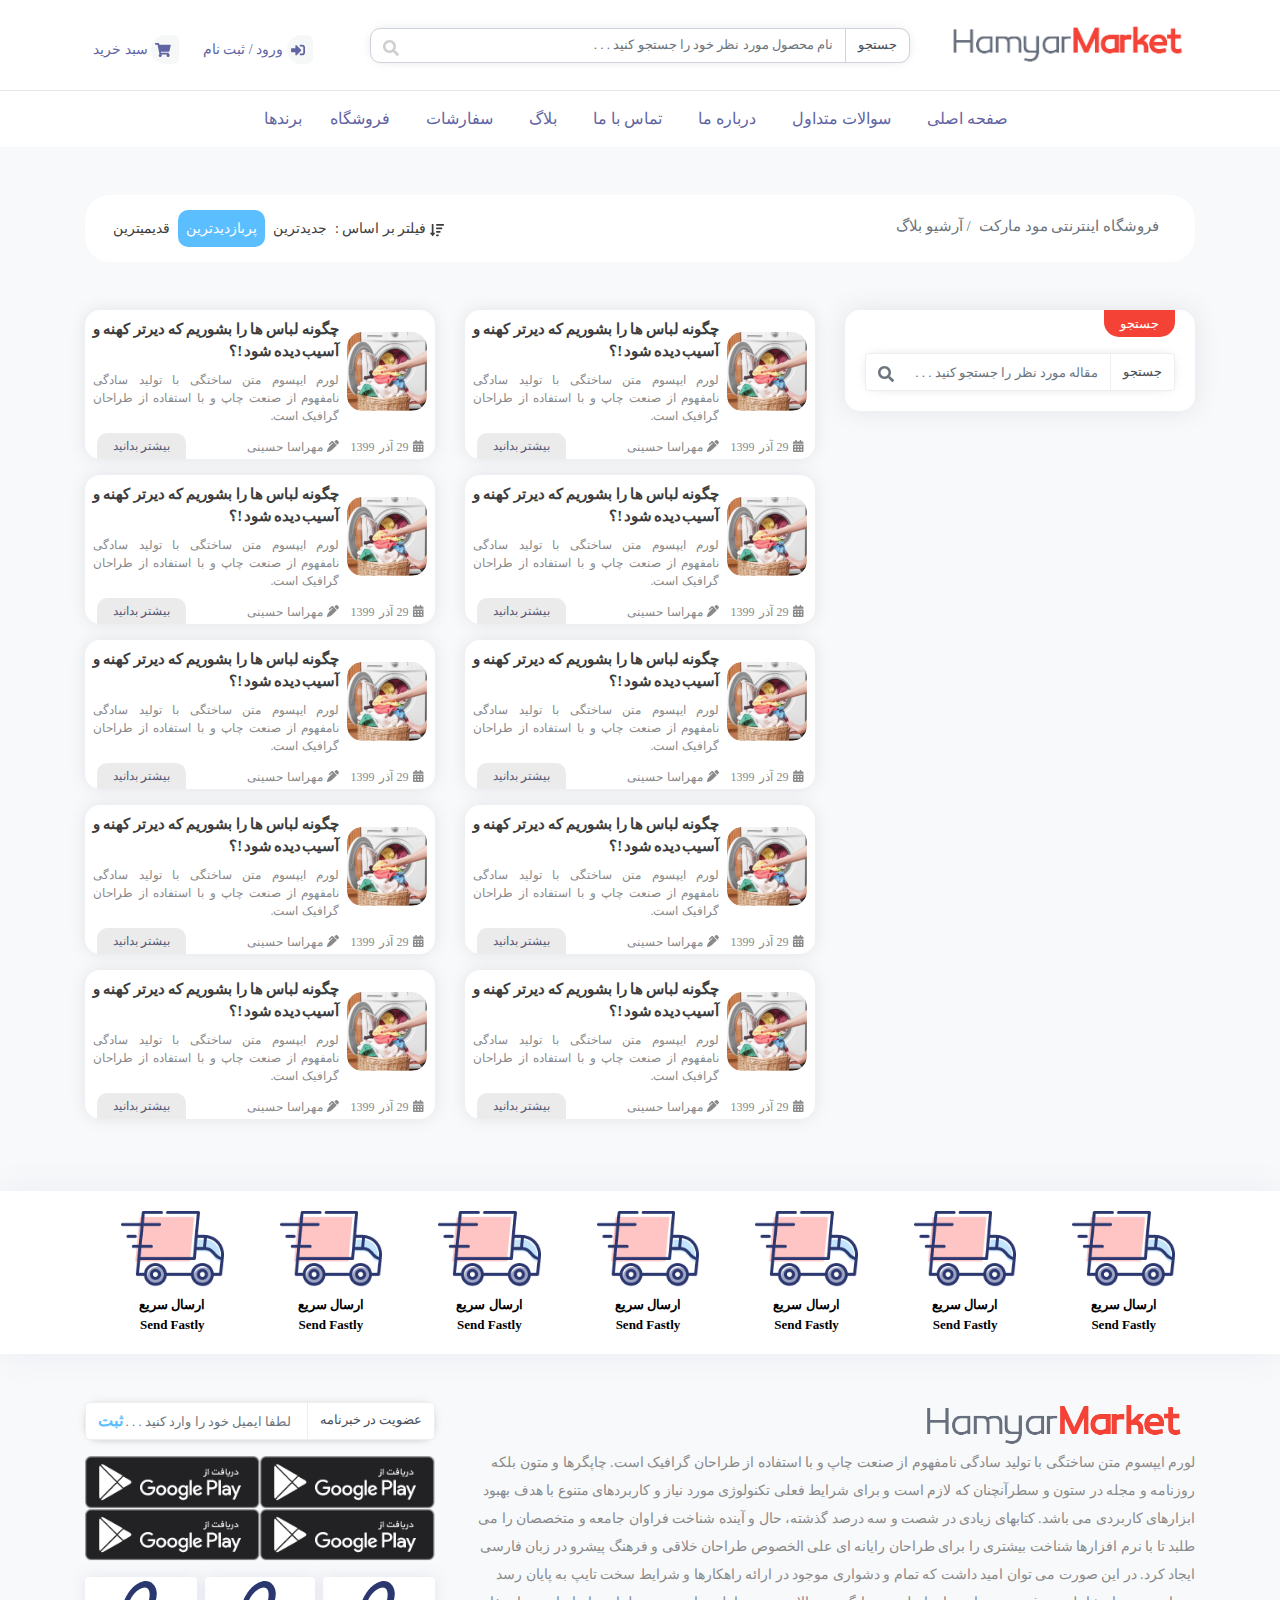
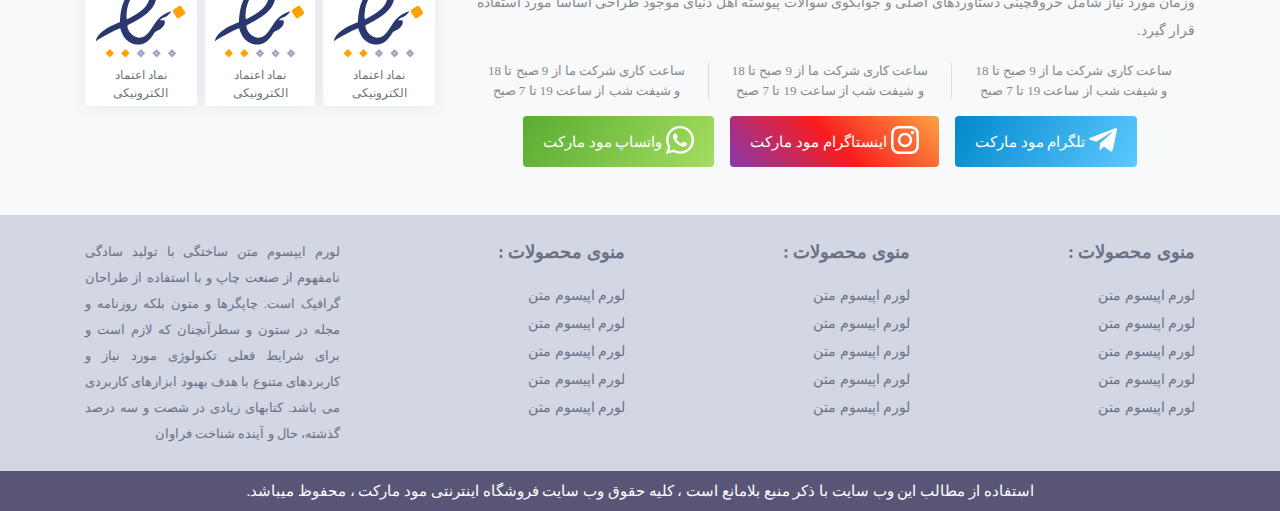
<file: Archive Blogg.html>
<!DOCTYPE html>
<html lang="en">
<head>
    <meta charset="UTF-8">
    <meta name="viewport" content="width=device-width, initial-scale=1.0">
    <meta http-equiv="X-UA-Compatible" content="ie=edge">
    <link rel="stylesheet" href="css/style.css" type="text/css">
    <link rel="stylesheet" href="css/bootstrap.min.css" type="text/css">
    <link rel="stylesheet" href="css/bootstrap-rtl.css" type="text/css">
    <link rel="stylesheet" href="css/hover-min.css" type="text/css">
    <link rel="stylesheet" href="css/all.min.css" type="text/css">
    <link rel="stylesheet" href="css/slick.css" type="text/css">
    <link rel="stylesheet" href="css/slick-theme.css" type="text/css">
    <title>Archive Blog</title>
</head>
<body class="bg-light">
    <!-- Start Header -->

    <!-- Start Header Top -->
    <header>
        <div class="header-top bg-white py-4">
            <div class="container">
                <div class="row align-items-center">
                    <div class="col-12 col-lg-3 text-center text-lg-right">
                        <h3 class="mb-0">
                            <a href="#"> <img src="img/Group 1.png" class="img-fluid" alt="logo"> </a>
                        </h3>
                    </div>
                    <div class="col-12 col-lg-6">
                        <form class="search-box my-2 my-lg-0">
                            <div class="input-group">
                                <div class="input-group-prepend">
                                    <div class="input-group-text bg-transparent">
                                        <small> جستجو </small>
                                    </div>
                                </div>
                                <input type="text" class="form-control" placeholder="نام محصول مورد نظر خود را جستجو کنید . . . ">
                            </div>
                            <button class="btn position-absolute"> <i class="fas fa-search"></i> </button>
                        </form>
                    </div>
                    <div class="col-12 col-lg-3 d-flex justify-content-center justify-content-lg-end register mt-md-2">
                        <a href="file:///F:/%D9%81%D8%A7%DB%8C%D9%84%20%D9%87%D8%A7%DB%8C%20%DA%A9%D8%AF%20%D8%AF%D8%B3%DA%A9%D8%AA%D8%A7%D9%BE/store/code/Singupp.html" class="ml-3 py-1 px-2"> <i class="fas fa-sign-in-alt align-middle ml-1"></i> ورود / ثبت نام </a>
                        <a href="file:///F:/%D9%81%D8%A7%DB%8C%D9%84%20%D9%87%D8%A7%DB%8C%20%DA%A9%D8%AF%20%D8%AF%D8%B3%DA%A9%D8%AA%D8%A7%D9%BE/store/code/Cartt.html" class="py-1 px-2"> <i class="fas fa-shopping-cart align-middle ml-1"></i> سبد خرید </a>
                    </div>
                </div>
            </div>
        </div>
         <!-- End Header Top -->

        <!-- Start Menu -->
        <div class="header-bottom bg-white">
            <div class="container">
                <nav class="navbar navbar-expand-lg navbar-light">
                    <button class="navbar-toggler" data-toggle="collapse" data-target="#navbar-top">
                        <span class="navbar-toggler-icon"></span>
                    </button>
                    <div class="navbar-collapse collapse justify-content-center" id="navbar-top">
                        <ul class="navbar-nav text-center pr-0 navbar-top">
                            <li class="nav-item ml-1"><a href="file:///F:/%D9%81%D8%A7%DB%8C%D9%84%20%D9%87%D8%A7%DB%8C%20%DA%A9%D8%AF%20%D8%AF%D8%B3%DA%A9%D8%AA%D8%A7%D9%BE/store/code/index.html" class="nav-link px-3"> صفحه اصلی </a></li>
                            <li class="nav-item ml-1"><a href="file:///F:/%D9%81%D8%A7%DB%8C%D9%84%20%D9%87%D8%A7%DB%8C%20%DA%A9%D8%AF%20%D8%AF%D8%B3%DA%A9%D8%AA%D8%A7%D9%BE/store/code/Asked%20Questionss.html" class="nav-link px-3"> سوالات متداول  </a></li>
                            <li class="nav-item ml-1"><a href="file:///F:/%D9%81%D8%A7%DB%8C%D9%84%20%D9%87%D8%A7%DB%8C%20%DA%A9%D8%AF%20%D8%AF%D8%B3%DA%A9%D8%AA%D8%A7%D9%BE/store/code/About%20Uss.html" class="nav-link px-3"> درباره ما  </a></li>
                            <li class="nav-item ml-1"><a href="file:///F:/%D9%81%D8%A7%DB%8C%D9%84%20%D9%87%D8%A7%DB%8C%20%DA%A9%D8%AF%20%D8%AF%D8%B3%DA%A9%D8%AA%D8%A7%D9%BE/store/code/Contact%20Uss.html" class="nav-link px-3"> تماس با ما  </a></li>
                            <li class="nav-item ml-1"><a href="file:///F:/%D9%81%D8%A7%DB%8C%D9%84%20%D9%87%D8%A7%DB%8C%20%DA%A9%D8%AF%20%D8%AF%D8%B3%DA%A9%D8%AA%D8%A7%D9%BE/store/code/Archive%20Blogg.html" class="nav-link px-3"> بلاگ </a></li>
                            <li class="nav-item ml-1"><a href="file:///F:/%D9%81%D8%A7%DB%8C%D9%84%20%D9%87%D8%A7%DB%8C%20%DA%A9%D8%AF%20%D8%AF%D8%B3%DA%A9%D8%AA%D8%A7%D9%BE/store/code/Cartt.html" class="nav-link px-3"> سفارشات </a></li>
                            <li class="nav-item ml-1"><a href="file:///F:/%D9%81%D8%A7%DB%8C%D9%84%20%D9%87%D8%A7%DB%8C%20%DA%A9%D8%AF%20%D8%AF%D8%B3%DA%A9%D8%AA%D8%A7%D9%BE/store/code/Shopp.html" class="nav-link px-3"> فروشگاه </a></li>
                            <li class="nav-item"><a href="file:///F:/%D9%81%D8%A7%DB%8C%D9%84%20%D9%87%D8%A7%DB%8C%20%DA%A9%D8%AF%20%D8%AF%D8%B3%DA%A9%D8%AA%D8%A7%D9%BE/store/code/Categoryy.html" class="nav-link"> برندها </a></li>
                        </ul>
                    </div>
                </nav>
            </div>
        </div>
        </header>
        <!-- End Menu -->

        <!-- End Header -->

        <!-- Start Main -->
        <main>
            <div class="container my-5">
                <div class="row">
                    <div class="col-12 mb-5">
                        <div class="card border-0" style="border-radius: 25px;">
                            <div class="card-body py-2 d-flex flex-column flex-lg-row justify-content-between align-items-center">
                                <div class="breadcrumb breadcrumb1 bg-transparent pb-0">
                                    <a href="index.html" class="breadcrumb-item"> فروشگاه اینترنتی مود مارکت </a>
                                    <a href="#" class="breadcrumb-item"> آرشیو بلاگ </a>
                                </div>
                                <div>
                                    <ul class="nav pr-0 d-flex align-items-center fliter">
                                        <li class="nav-item my-0 ml-lg-0">
                                            <i class="fas fa-sort-amount-down align-middle"></i>
                                            فیلتر بر اساس :
                                        </li>
                                        <li class="nav-item">
                                            <a href="#" class="nav-link px-2"> جدیدترین </a>
                                        </li>
                                        <li class="nav-item">
                                            <a href="#" class="nav-link px-2 active"> پربازدیدترین </a>
                                        </li>
                                        <li class="nav-item">
                                            <a href="#" class="nav-link px-2"> قدیمیترین </a>
                                        </li>
                                    </ul>
                                </div>
                            </div>
                        </div>
                    </div>
                    <div class="col-12 col-lg-4 mb-4">
                        <div class="card border-0 side-box">
                            <div class="card-body pt-0">
                                <p class="px-3 py-1"> جستجو </p>
                                <form action="" class="link-dl mt-3 mt-lg-0">
                                    <div class="input-group">
                                        <div class="input-group-prepend">
                                            <div class="input-group-text bg-white">
                                                <small> جستجو </small>
                                            </div>
                                        </div>
                                        <input type="text" class="form-control" placeholder="مقاله مورد نظر را جستجو کنید . . .">
                                    </div>
                                    <button class="btn position-absolute text-muted">
                                        <i class="fas fa-search align-middle"></i>
                                    </button>
                                </form>
                            </div>
                        </div>
                    </div>
                    <div class="col-12 col-lg-8 mb-4">
                        <div class="row">
                            <div class="col-12 col-lg-6">
                                <div class="card border-0 articles">
                                    <div class="card-body px-2 pt-2 pb-0">
                                        <div class="d-flex align-items-center">
                                            <div class="card-img-top w-50 ml-lg-2">
                                                <img src="img/Mask Group 7.png" alt="product" class="img-fluid">
                                            </div>
                                            <div>
                                                <a href="#" class="d-block" style="font-weight: 700;word-spacing: -2px;font-size:15px ;"> 
                                                    چگونه لباس ها را بشوریم که دیرتر کهنه و آسیب دیده شود  !؟ 
                                                </a>
                                                <small class="d-block mt-2"> 
                                                    لورم ایپسوم متن ساختگی با تولید سادگی نامفهوم از صنعت چاپ و با استفاده از طراحان
                                                     گرافیک است.     
                                                </small>
                                            </div>
                                        </div>
                                        <div class="d-flex justify-content-between align-items-center articles-bottom mt-2">
                                            <div class="mr-1">
                                                <small> <i class="fas fa-calendar-alt"></i> 29 آذر 1399 </small>
                                                <small class="mr-2"> <i class="fas fa-pen-alt"></i> مهراسا حسینی </small>
                                            </div>
                                            <a href="#" class="px-3 py-1 ml-1"> بیشتر بدانید </a>
                                        </div>
                                    </div>
                                </div>
                            </div>
                            <div class="col-12 col-lg-6">
                                <div class="card border-0 articles">
                                    <div class="card-body px-2 pt-2 pb-0">
                                        <div class="d-flex align-items-center">
                                            <div class="card-img-top w-50 ml-lg-2">
                                                <img src="img/Mask Group 7.png" alt="product" class="img-fluid">
                                            </div>
                                            <div>
                                                <a href="#" class="d-block" style="font-weight: 700;word-spacing: -2px;font-size:15px ;"> 
                                                    چگونه لباس ها را بشوریم که دیرتر کهنه و آسیب دیده شود  !؟ 
                                                </a>
                                                <small class="d-block mt-2"> 
                                                    لورم ایپسوم متن ساختگی با تولید سادگی نامفهوم از صنعت چاپ و با استفاده از طراحان
                                                     گرافیک است.     
                                                </small>
                                            </div>
                                        </div>
                                        <div class="d-flex justify-content-between align-items-center articles-bottom mt-2">
                                            <div class="mr-1">
                                                <small> <i class="fas fa-calendar-alt"></i> 29 آذر 1399 </small>
                                                <small class="mr-2"> <i class="fas fa-pen-alt"></i> مهراسا حسینی </small>
                                            </div>
                                            <a href="#" class="px-3 py-1 ml-1"> بیشتر بدانید </a>
                                        </div>
                                    </div>
                                </div>
                            </div>
                            <div class="col-12 col-lg-6">
                                <div class="card border-0 articles mt-3">
                                    <div class="card-body px-2 pt-2 pb-0">
                                        <div class="d-flex align-items-center">
                                            <div class="card-img-top w-50 ml-lg-2">
                                                <img src="img/Mask Group 7.png" alt="product" class="img-fluid">
                                            </div>
                                            <div>
                                                <a href="#" class="d-block" style="font-weight: 700;word-spacing: -2px;font-size:15px ;"> 
                                                    چگونه لباس ها را بشوریم که دیرتر کهنه و آسیب دیده شود  !؟ 
                                                </a>
                                                <small class="d-block mt-2"> 
                                                    لورم ایپسوم متن ساختگی با تولید سادگی نامفهوم از صنعت چاپ و با استفاده از طراحان
                                                     گرافیک است.     
                                                </small>
                                            </div>
                                        </div>
                                        <div class="d-flex justify-content-between align-items-center articles-bottom mt-2">
                                            <div class="mr-1">
                                                <small> <i class="fas fa-calendar-alt"></i> 29 آذر 1399 </small>
                                                <small class="mr-2"> <i class="fas fa-pen-alt"></i> مهراسا حسینی </small>
                                            </div>
                                            <a href="#" class="px-3 py-1 ml-1"> بیشتر بدانید </a>
                                        </div>
                                    </div>
                                </div>
                            </div>
                            <div class="col-12 col-lg-6">
                                <div class="card border-0 articles mt-3">
                                    <div class="card-body px-2 pt-2 pb-0">
                                        <div class="d-flex align-items-center">
                                            <div class="card-img-top w-50 ml-lg-2">
                                                <img src="img/Mask Group 7.png" alt="product" class="img-fluid">
                                            </div>
                                            <div>
                                                <a href="#" class="d-block" style="font-weight: 700;word-spacing: -2px;font-size:15px ;"> 
                                                    چگونه لباس ها را بشوریم که دیرتر کهنه و آسیب دیده شود  !؟ 
                                                </a>
                                                <small class="d-block mt-2"> 
                                                    لورم ایپسوم متن ساختگی با تولید سادگی نامفهوم از صنعت چاپ و با استفاده از طراحان
                                                     گرافیک است.     
                                                </small>
                                            </div>
                                        </div>
                                        <div class="d-flex justify-content-between align-items-center articles-bottom mt-2">
                                            <div class="mr-1">
                                                <small> <i class="fas fa-calendar-alt"></i> 29 آذر 1399 </small>
                                                <small class="mr-2"> <i class="fas fa-pen-alt"></i> مهراسا حسینی </small>
                                            </div>
                                            <a href="#" class="px-3 py-1 ml-1"> بیشتر بدانید </a>
                                        </div>
                                    </div>
                                </div>
                            </div>
                            <div class="col-12 col-lg-6">
                                <div class="card border-0 articles mt-3">
                                    <div class="card-body px-2 pt-2 pb-0">
                                        <div class="d-flex align-items-center">
                                            <div class="card-img-top w-50 ml-lg-2">
                                                <img src="img/Mask Group 7.png" alt="product" class="img-fluid">
                                            </div>
                                            <div>
                                                <a href="#" class="d-block" style="font-weight: 700;word-spacing: -2px;font-size:15px ;"> 
                                                    چگونه لباس ها را بشوریم که دیرتر کهنه و آسیب دیده شود  !؟ 
                                                </a>
                                                <small class="d-block mt-2"> 
                                                    لورم ایپسوم متن ساختگی با تولید سادگی نامفهوم از صنعت چاپ و با استفاده از طراحان
                                                     گرافیک است.     
                                                </small>
                                            </div>
                                        </div>
                                        <div class="d-flex justify-content-between align-items-center articles-bottom mt-2">
                                            <div class="mr-1">
                                                <small> <i class="fas fa-calendar-alt"></i> 29 آذر 1399 </small>
                                                <small class="mr-2"> <i class="fas fa-pen-alt"></i> مهراسا حسینی </small>
                                            </div>
                                            <a href="#" class="px-3 py-1 ml-1"> بیشتر بدانید </a>
                                        </div>
                                    </div>
                                </div>
                            </div>
                            <div class="col-12 col-lg-6">
                                <div class="card border-0 articles mt-3">
                                    <div class="card-body px-2 pt-2 pb-0">
                                        <div class="d-flex align-items-center">
                                            <div class="card-img-top w-50 ml-lg-2">
                                                <img src="img/Mask Group 7.png" alt="product" class="img-fluid">
                                            </div>
                                            <div>
                                                <a href="#" class="d-block" style="font-weight: 700;word-spacing: -2px;font-size:15px ;"> 
                                                    چگونه لباس ها را بشوریم که دیرتر کهنه و آسیب دیده شود  !؟ 
                                                </a>
                                                <small class="d-block mt-2"> 
                                                    لورم ایپسوم متن ساختگی با تولید سادگی نامفهوم از صنعت چاپ و با استفاده از طراحان
                                                     گرافیک است.     
                                                </small>
                                            </div>
                                        </div>
                                        <div class="d-flex justify-content-between align-items-center articles-bottom mt-2">
                                            <div class="mr-1">
                                                <small> <i class="fas fa-calendar-alt"></i> 29 آذر 1399 </small>
                                                <small class="mr-2"> <i class="fas fa-pen-alt"></i> مهراسا حسینی </small>
                                            </div>
                                            <a href="#" class="px-3 py-1 ml-1"> بیشتر بدانید </a>
                                        </div>
                                    </div>
                                </div>
                            </div>
                            <div class="col-12 col-lg-6">
                                <div class="card border-0 articles mt-3">
                                    <div class="card-body px-2 pt-2 pb-0">
                                        <div class="d-flex align-items-center">
                                            <div class="card-img-top w-50 ml-lg-2">
                                                <img src="img/Mask Group 7.png" alt="product" class="img-fluid">
                                            </div>
                                            <div>
                                                <a href="#" class="d-block" style="font-weight: 700;word-spacing: -2px;font-size:15px ;"> 
                                                    چگونه لباس ها را بشوریم که دیرتر کهنه و آسیب دیده شود  !؟ 
                                                </a>
                                                <small class="d-block mt-2"> 
                                                    لورم ایپسوم متن ساختگی با تولید سادگی نامفهوم از صنعت چاپ و با استفاده از طراحان
                                                     گرافیک است.     
                                                </small>
                                            </div>
                                        </div>
                                        <div class="d-flex justify-content-between align-items-center articles-bottom mt-2">
                                            <div class="mr-1">
                                                <small> <i class="fas fa-calendar-alt"></i> 29 آذر 1399 </small>
                                                <small class="mr-2"> <i class="fas fa-pen-alt"></i> مهراسا حسینی </small>
                                            </div>
                                            <a href="#" class="px-3 py-1 ml-1"> بیشتر بدانید </a>
                                        </div>
                                    </div>
                                </div>
                            </div>
                            <div class="col-12 col-lg-6">
                                <div class="card border-0 articles mt-3">
                                    <div class="card-body px-2 pt-2 pb-0">
                                        <div class="d-flex align-items-center">
                                            <div class="card-img-top w-50 ml-lg-2">
                                                <img src="img/Mask Group 7.png" alt="product" class="img-fluid">
                                            </div>
                                            <div>
                                                <a href="#" class="d-block" style="font-weight: 700;word-spacing: -2px;font-size:15px ;"> 
                                                    چگونه لباس ها را بشوریم که دیرتر کهنه و آسیب دیده شود  !؟ 
                                                </a>
                                                <small class="d-block mt-2"> 
                                                    لورم ایپسوم متن ساختگی با تولید سادگی نامفهوم از صنعت چاپ و با استفاده از طراحان
                                                     گرافیک است.     
                                                </small>
                                            </div>
                                        </div>
                                        <div class="d-flex justify-content-between align-items-center articles-bottom mt-2">
                                            <div class="mr-1">
                                                <small> <i class="fas fa-calendar-alt"></i> 29 آذر 1399 </small>
                                                <small class="mr-2"> <i class="fas fa-pen-alt"></i> مهراسا حسینی </small>
                                            </div>
                                            <a href="#" class="px-3 py-1 ml-1"> بیشتر بدانید </a>
                                        </div>
                                    </div>
                                </div>
                            </div>
                            <div class="col-12 col-lg-6">
                                <div class="card border-0 articles mt-3">
                                    <div class="card-body px-2 pt-2 pb-0">
                                        <div class="d-flex align-items-center">
                                            <div class="card-img-top w-50 ml-lg-2">
                                                <img src="img/Mask Group 7.png" alt="product" class="img-fluid">
                                            </div>
                                            <div>
                                                <a href="#" class="d-block" style="font-weight: 700;word-spacing: -2px;font-size:15px ;"> 
                                                    چگونه لباس ها را بشوریم که دیرتر کهنه و آسیب دیده شود  !؟ 
                                                </a>
                                                <small class="d-block mt-2"> 
                                                    لورم ایپسوم متن ساختگی با تولید سادگی نامفهوم از صنعت چاپ و با استفاده از طراحان
                                                     گرافیک است.     
                                                </small>
                                            </div>
                                        </div>
                                        <div class="d-flex justify-content-between align-items-center articles-bottom mt-2">
                                            <div class="mr-1">
                                                <small> <i class="fas fa-calendar-alt"></i> 29 آذر 1399 </small>
                                                <small class="mr-2"> <i class="fas fa-pen-alt"></i> مهراسا حسینی </small>
                                            </div>
                                            <a href="#" class="px-3 py-1 ml-1"> بیشتر بدانید </a>
                                        </div>
                                    </div>
                                </div>
                            </div>
                            <div class="col-12 col-lg-6">
                                <div class="card border-0 articles mt-3">
                                    <div class="card-body px-2 pt-2 pb-0">
                                        <div class="d-flex align-items-center">
                                            <div class="card-img-top w-50 ml-lg-2">
                                                <img src="img/Mask Group 7.png" alt="product" class="img-fluid">
                                            </div>
                                            <div>
                                                <a href="#" class="d-block" style="font-weight: 700;word-spacing: -2px;font-size:15px ;"> 
                                                    چگونه لباس ها را بشوریم که دیرتر کهنه و آسیب دیده شود  !؟ 
                                                </a>
                                                <small class="d-block mt-2"> 
                                                    لورم ایپسوم متن ساختگی با تولید سادگی نامفهوم از صنعت چاپ و با استفاده از طراحان
                                                     گرافیک است.     
                                                </small>
                                            </div>
                                        </div>
                                        <div class="d-flex justify-content-between align-items-center articles-bottom mt-2">
                                            <div class="mr-1">
                                                <small> <i class="fas fa-calendar-alt"></i> 29 آذر 1399 </small>
                                                <small class="mr-2"> <i class="fas fa-pen-alt"></i> مهراسا حسینی </small>
                                            </div>
                                            <a href="#" class="px-3 py-1 ml-1"> بیشتر بدانید </a>
                                        </div>
                                    </div>
                                </div>
                            </div>
                        </div>
                    </div>
                </div>
            </div>
        </main>
            <div class="bg-white delivery">
                <div class="container">
                    <div class="row">
                        <div class="col-12 d-flex flex-column align-items-center flex-lg-row">
                            <a href="#" class="flex-grow-1">
                                <div class="card border-0 ml-lg-3">
                                    <div class="card-body">
                                        <img src="img/delivery-truck.png" class="img-fluid d-block mx-auto" alt="send_delivery">
                                        <strong class="d-block text-center mt-2"> ارسال سریع </strong>
                                        <strong class="d-block text-center"> Send Fastly </strong>
                                    </div>
                                </div>
                            </a>
                            <a href="#" class="flex-grow-1">
                                <div class="card border-0 ml-lg-3">
                                    <div class="card-body">
                                        <img src="img/delivery-truck.png" class="img-fluid d-block mx-auto" alt="send_delivery">
                                        <strong class="d-block text-center mt-2"> ارسال سریع </strong>
                                        <strong class="d-block text-center"> Send Fastly </strong>
                                    </div>
                                </div>
                            </a>
                            <a href="#" class="flex-grow-1">
                                <div class="card border-0 ml-lg-3">
                                    <div class="card-body">
                                        <img src="img/delivery-truck.png" class="img-fluid d-block mx-auto" alt="send_delivery">
                                        <strong class="d-block text-center mt-2"> ارسال سریع </strong>
                                        <strong class="d-block text-center"> Send Fastly </strong>
                                    </div>
                                </div>
                            </a>
                            <a href="#" class="flex-grow-1">
                                <div class="card border-0 ml-lg-3">
                                    <div class="card-body">
                                        <img src="img/delivery-truck.png" class="img-fluid d-block mx-auto" alt="send_delivery">
                                        <strong class="d-block text-center mt-2"> ارسال سریع </strong>
                                        <strong class="d-block text-center"> Send Fastly </strong>
                                    </div>
                                </div>
                            </a>
                            <a href="#" class="flex-grow-1">
                                <div class="card border-0 ml-lg-3">
                                    <div class="card-body">
                                        <img src="img/delivery-truck.png" class="img-fluid d-block mx-auto" alt="send_delivery">
                                        <strong class="d-block text-center mt-2"> ارسال سریع </strong>
                                        <strong class="d-block text-center"> Send Fastly </strong>
                                    </div>
                                </div>
                            </a>
                            <a href="#" class="flex-grow-1">
                                <div class="card border-0 ml-lg-3">
                                    <div class="card-body">
                                        <img src="img/delivery-truck.png" class="img-fluid d-block mx-auto" alt="send_delivery">
                                        <strong class="d-block text-center mt-2"> ارسال سریع </strong>
                                        <strong class="d-block text-center"> Send Fastly </strong>
                                    </div>
                                </div>
                            </a>
                            <a href="#" class="flex-grow-1">
                                <div class="card border-0 ml-lg-3">
                                    <div class="card-body">
                                        <img src="img/delivery-truck.png" class="img-fluid d-block mx-auto" alt="send_delivery">
                                        <strong class="d-block text-center mt-2"> ارسال سریع </strong>
                                        <strong class="d-block text-center"> Send Fastly </strong>
                                    </div>
                                </div>
                            </a>
                        </div>
                    </div>
                </div>
            </div>
            <div class="container mt-5">
                <div class="row">
                    <div class="col-12 col-lg-8 contacting">
                        <img src="img/Group 1.png" class="img-fluid d-block" alt="hamyarmarket">
                        <p>
                            لورم ایپسوم متن ساختگی با تولید سادگی نامفهوم از صنعت چاپ و با استفاده از طراحان گرافیک است.
                             چاپگرها و متون بلکه روزنامه و مجله در ستون و سطرآنچنان که لازم است و برای شرایط 
                             فعلی تکنولوژی مورد نیاز و کاربردهای متنوع 
                             با هدف بهبود ابزارهای کاربردی می باشد. کتابهای زیادی در شصت و سه درصد گذشته، حال و آینده شناخت فراوان جامعه 
                             و متخصصان را می طلبد تا با نرم افزارها شناخت بیشتری را برای طراحان رایانه ای علی الخصوص طراحان خلاقی 
                             و فرهنگ پیشرو در زبان فارسی ایجاد کرد. در این صورت می توان امید داشت که تمام و دشواری موجود در ارائه راهکارها 
                             و شرایط سخت تایپ به پایان رسد 
                             وزمان مورد نیاز شامل حروفچینی دستاوردهای اصلی و جوابگوی سوالات پیوسته اهل 
                             دنیای موجود طراحی اساسا مورد استفاده قرار گیرد.
                         </p>
                         <div class="d-flex flex-column flex-lg-row">
                            <div class="card border-0 bg-transparent flex-grow-1">
                                <small class="text-muted d-block"> ساعت کاری شرکت ما از 9 صبح تا 18 </small>
                                <small class="text-muted d-block"> و شیفت شب از ساعت 19 تا 7 صبح  </small>
                            </div>
                            <div class="card bg-transparent flex-grow-1 border-right border-bottom-0 my-3 my-lg-0 border-top-0">
                                <small class="text-muted d-block"> ساعت کاری شرکت ما از 9 صبح تا 18 </small>
                                <small class="text-muted d-block"> و شیفت شب از ساعت 19 تا 7 صبح  </small>
                            </div>
                            <div class="card border-0 bg-transparent flex-grow-1">
                                <small class="text-muted d-block"> ساعت کاری شرکت ما از 9 صبح تا 18 </small>
                                <small class="text-muted d-block"> و شیفت شب از ساعت 19 تا 7 صبح  </small>
                            </div>
                         </div>
                         <div class="d-flex flex-column flex-lg-row align-items-center justify-content-center mt-3">
                            <a href="#" class="text-white">
                                <div class="card border-0 massengers1">
                                    <div class="card-body d-flex align-items-center py-2">
                                        <span class="text-white"><i class="fab fa-telegram-plane fa-2x"></i> </span>
                                        <p class="mb-0 mr-1 text-white" style="font-size: 15px;"> تلگرام مود مارکت </p>
                                    </div>
                                </div>
                            </a>
                            <a href="#" class="text-white">
                                <div class="card border-0 massengers2 mx-lg-3 my-3 my-lg-0">
                                    <div class="card-body d-flex align-items-center py-2">
                                        <span class="text-white"><i class="fab fa-instagram fa-2x"></i> </span>
                                        <p class="mb-0 mr-1 text-white" style="font-size: 15px;"> اینستاگرام مود مارکت </p>
                                    </div>
                                </div>
                            </a>
                            <a href="#" class="text-white">
                                <div class="card border-0 massengers3">
                                    <div class="card-body d-flex align-items-center py-2">
                                        <span class="text-white"><i class="fab fa-whatsapp fa-2x"></i> </span>
                                        <p class="mb-0 mr-1 text-white" style="font-size: 15px;"> واتساپ مود مارکت </p>
                                    </div>
                                </div>
                            </a>
                      </div>
                    </div>
                    <div class="col-12 col-lg-4">
                        <form class="link-dl shadow-sm mt-3 mt-lg-0">
                            <div class="input-group">
                                <div class="input-group-prepend">
                                    <div class="input-group-text bg-white">
                                        <small> عضویت در خبرنامه </small>
                                    </div>
                                </div>
                                <input type="text" class="form-control" placeholder=" لطفا ایمیل خود را وارد کنید . . . ">
                            </div>
                            <button class="btn position-absolute"> ثبت </button>
                        </form>
                        <div class="d-flex my-3">
                            <div>
                                <img src="img/_2973266085536.png" class="img-fluid" alt="googleplay">
                                <img src="img/_2973266085536.png" class="img-fluid" alt="googleplay">
                            </div>
                            <div>
                                <img src="img/_2973266085536.png" class="img-fluid" alt="googleplay">
                                <img src="img/_2973266085536.png" class="img-fluid" alt="googleplay">
                            </div>
                        </div>
                        <div class="d-flex flex-column flex-lg-row justify-content-center">
                            <a href="#" class="flex-grow-1">
                                <div class="card border-0 enamad">
                                    <div class="card-body p-1">
                                        <img src="img/Group 706.png" class="img-fluid d-block mx-auto" alt="logoenamad">
                                        <small class="text-center text-muted mt-2 d-block"> نماد اعتماد الکترونیکی </small>  
                                    </div>
                                </div>
                            </a>
                            <a href="#" class="flex-grow-1">
                                <div class="card border-0 enamad my-3 mx-lg-2 my-lg-0">
                                    <div class="card-body p-1">
                                        <img src="img/Group 706.png" class="img-fluid d-block mx-auto" alt="logoenamad">
                                        <small class="text-center text-muted mt-2 d-block"> نماد اعتماد الکترونیکی </small class="text-center text-muted mt-2 d-block">  
                                    </div>
                                </div>
                            </a>
                            <a href="#" class="flex-grow-1">
                                <div class="card border-0 enamad">
                                    <div class="card-body p-1">
                                        <img src="img/Group 706.png" class="img-fluid d-block mx-auto" alt="logoenamad">
                                        <small class="text-center text-muted mt-2 d-block"> نماد اعتماد الکترونیکی </small class="text-center text-muted mt-2 d-block">  
                                    </div>
                                </div>
                            </a>
                        </div>
                    </div>
                </div>
            </div>
        </main>
        <!-- End Main -->

        <!-- Start Footer -->
        <footer class="mt-5">
            <div class="footer-top text-center text-lg-right py-4">
                <div class="container">
                    <div class="row">
                        <div class="col-12 col-lg-3">
                            <p> منوی محصولات : </p>
                            <a href="#" class="d-block"> لورم اپیسوم متن   </a>
                            <a href="#" class="d-block"> لورم اپیسوم متن   </a>
                            <a href="#" class="d-block"> لورم اپیسوم متن   </a>
                            <a href="#" class="d-block"> لورم اپیسوم متن   </a>
                            <a href="#" class="d-block"> لورم اپیسوم متن   </a>
                        </div>
                        <div class="col-12 col-lg-3">
                            <p> منوی محصولات : </p>
                            <a href="#" class="d-block"> لورم اپیسوم متن   </a>
                            <a href="#" class="d-block"> لورم اپیسوم متن   </a>
                            <a href="#" class="d-block"> لورم اپیسوم متن   </a>
                            <a href="#" class="d-block"> لورم اپیسوم متن   </a>
                            <a href="#" class="d-block"> لورم اپیسوم متن   </a>
                        </div>
                        <div class="col-12 col-lg-3">
                            <p> منوی محصولات : </p>
                            <a href="#" class="d-block"> لورم اپیسوم متن   </a>
                            <a href="#" class="d-block"> لورم اپیسوم متن   </a>
                            <a href="#" class="d-block"> لورم اپیسوم متن   </a>
                            <a href="#" class="d-block"> لورم اپیسوم متن   </a>
                            <a href="#" class="d-block"> لورم اپیسوم متن   </a>
                        </div>
                        <div class="col-12 col-lg-3">
                            <p class="mb-0 text-justify p-akhari">
                                لورم ایپسوم متن ساختگی با تولید سادگی نامفهوم از صنعت چاپ و با 
                                استفاده از طراحان گرافیک است. چاپگرها و متون بلکه روزنامه و مجله
                                 در ستون و سطرآنچنان که لازم است و برای شرایط فعلی تکنولوژی مورد
                                 نیاز و کاربردهای متنوع با هدف بهبود ابزارهای کاربردی می باشد. 
                                کتابهای زیادی در شصت و سه درصد گذشته، حال و آینده شناخت فراوان
                            </p>
                        </div>
                    </div>
                </div>
            </div>
            <div class="footer-bottom text-center py-2">
                <small>
                    استفاده از مطالب این وب سایت با ذکر منبع بلامانع است ، 
                    کلیه حقوق وب سایت فروشگاه اینترنتی مود مارکت ، محفوظ میباشد. 
                </small>
            </div>
        </footer>

        <!-- End Footer -->

    
</body>
<script src="js/jquery-3.4.1.min.js"></script>
<script src="js/popper.min.js"></script>
<script src="js/bootstrap.min.js"></script>
<script src="js/slick.min.js"></script>
<script src="js/all.min.js"></script>
<script src="js/main.js"></script>
</html>
</file>
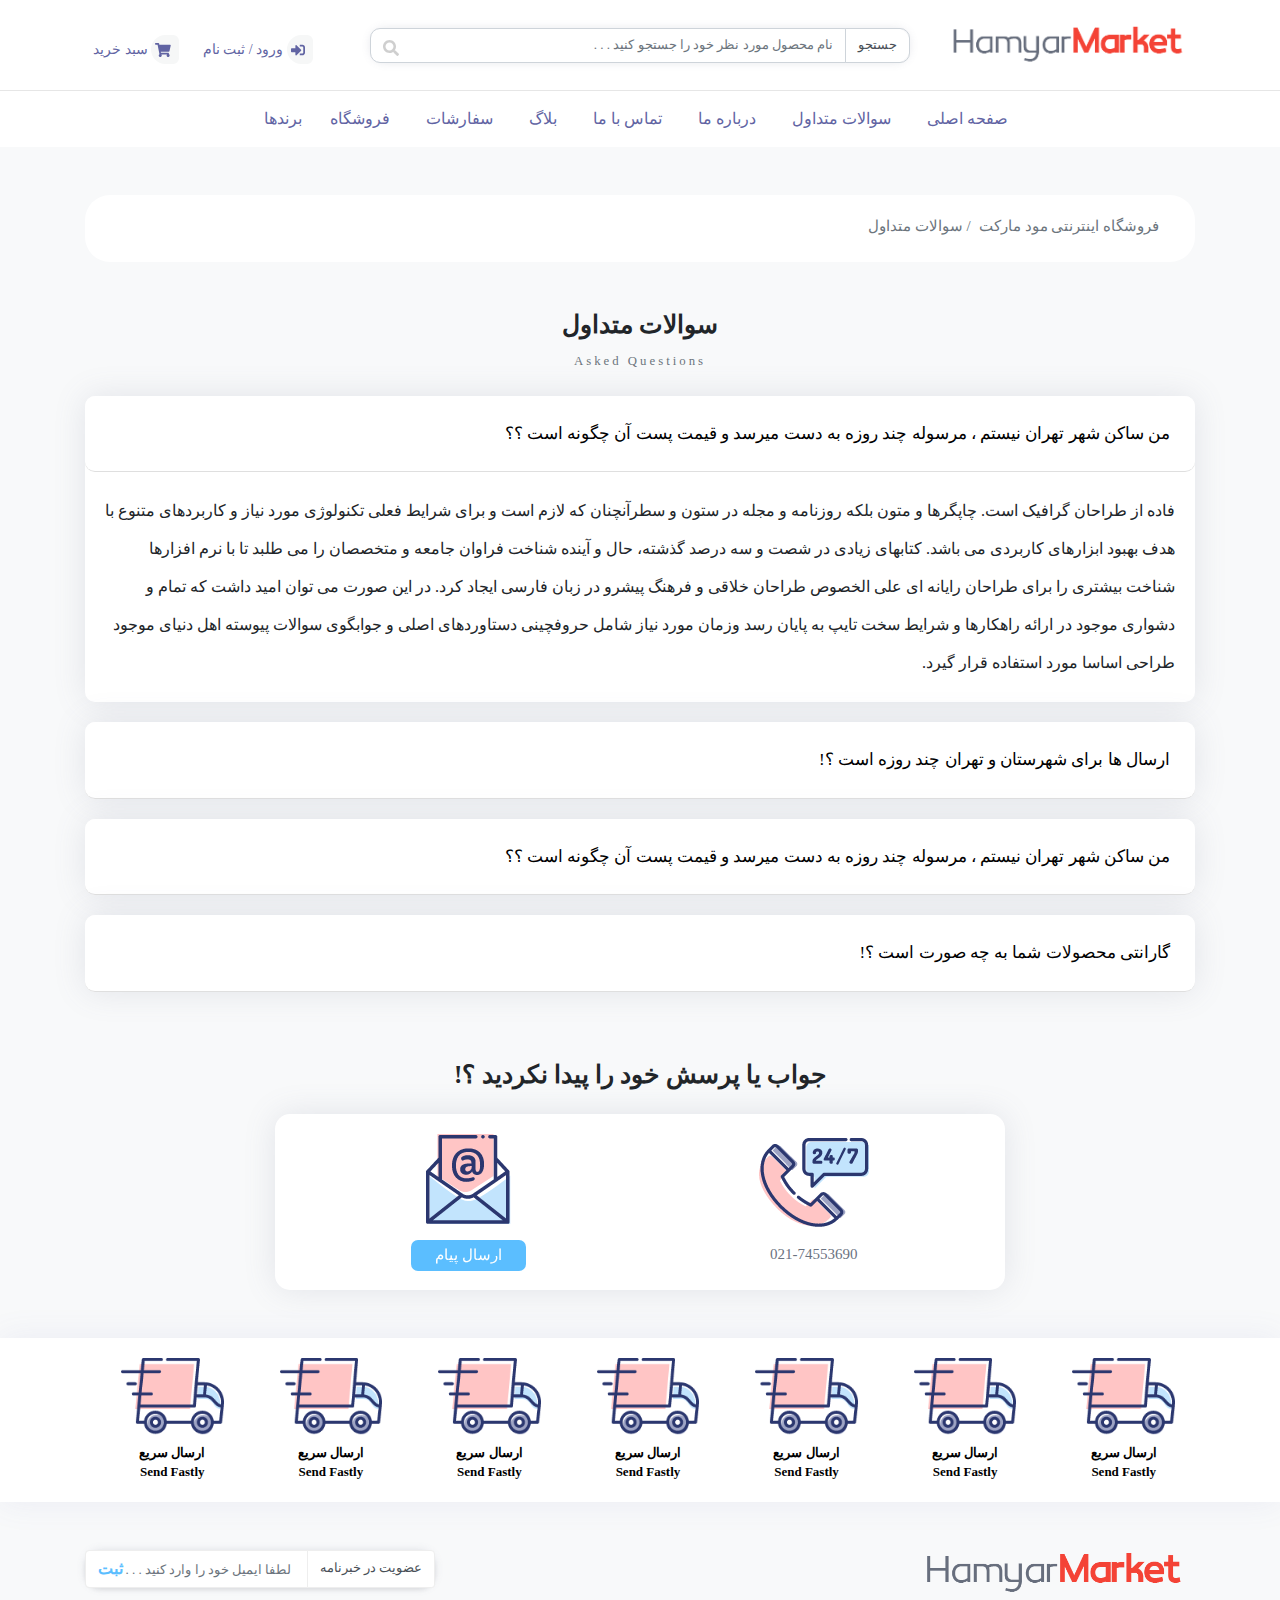
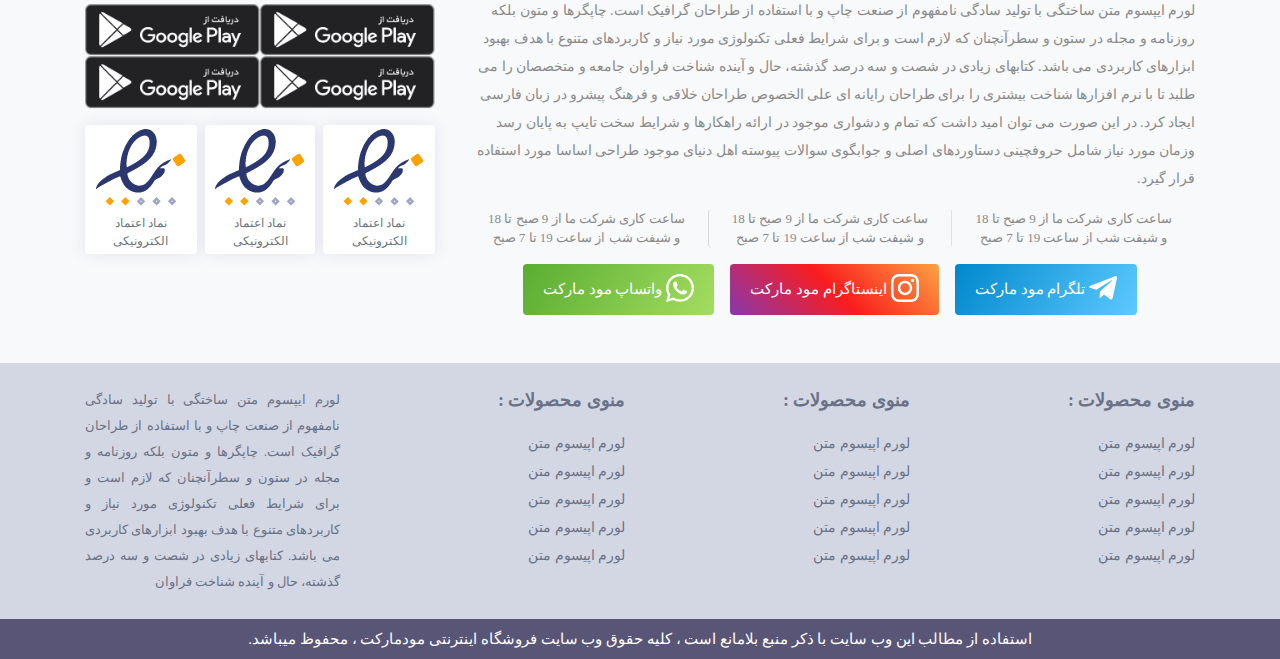
<file: Asked Questionss.html>
<!DOCTYPE html>
<html lang="en">
<head>
    <meta charset="UTF-8">
    <meta name="viewport" content="width=device-width, initial-scale=1.0">
    <meta http-equiv="X-UA-Compatible" content="ie=edge">
    <link rel="stylesheet" href="css/style.css" type="text/css">
    <link rel="stylesheet" href="css/bootstrap.min.css" type="text/css">
    <link rel="stylesheet" href="css/bootstrap-rtl.css" type="text/css">
    <link rel="stylesheet" href="css/hover-min.css" type="text/css">
    <link rel="stylesheet" href="css/all.min.css" type="text/css">
    <link rel="stylesheet" href="css/slick.css" type="text/css">
    <link rel="stylesheet" href="css/slick-theme.css" type="text/css">
    <title>Asked Questions</title>
</head>
<body class="bg-light">
    <!-- Start Header -->

    <!-- Start Header Top -->
    <header>
        <div class="header-top bg-white py-4">
            <div class="container">
                <div class="row align-items-center">
                    <div class="col-12 col-lg-3 text-center text-lg-right">
                        <h3 class="mb-0">
                            <a href="#"> <img src="img/Group 1.png" class="img-fluid" alt="logo"> </a>
                        </h3>
                    </div>
                    <div class="col-12 col-lg-6">
                        <form class="search-box my-2 my-lg-0">
                            <div class="input-group">
                                <div class="input-group-prepend">
                                    <div class="input-group-text bg-transparent">
                                        <small> جستجو </small>
                                    </div>
                                </div>
                                <input type="text" class="form-control" placeholder="نام محصول مورد نظر خود را جستجو کنید . . . ">
                            </div>
                            <button class="btn position-absolute"> <i class="fas fa-search"></i> </button>
                        </form>
                    </div>
                    <div class="col-12 col-lg-3 d-flex justify-content-center justify-content-lg-end register mt-md-2">
                        <a href="file:///F:/%D9%81%D8%A7%DB%8C%D9%84%20%D9%87%D8%A7%DB%8C%20%DA%A9%D8%AF%20%D8%AF%D8%B3%DA%A9%D8%AA%D8%A7%D9%BE/store/code/Singupp.html" class="ml-3 py-1 px-2"> <i class="fas fa-sign-in-alt align-middle ml-1"></i> ورود / ثبت نام </a>
                        <a href="file:///F:/%D9%81%D8%A7%DB%8C%D9%84%20%D9%87%D8%A7%DB%8C%20%DA%A9%D8%AF%20%D8%AF%D8%B3%DA%A9%D8%AA%D8%A7%D9%BE/store/code/Cartt.html" class="py-1 px-2"> <i class="fas fa-shopping-cart align-middle ml-1"></i> سبد خرید </a>
                    </div>
                </div>
            </div>
        </div>
         <!-- End Header Top -->

        <!-- Start Menu -->
        <div class="header-bottom bg-white">
            <div class="container">
                <nav class="navbar navbar-expand-lg navbar-light">
                    <button class="navbar-toggler" data-toggle="collapse" data-target="#navbar-top">
                        <span class="navbar-toggler-icon"></span>
                    </button>
                    <div class="navbar-collapse collapse justify-content-center" id="navbar-top">
                        <ul class="navbar-nav text-center pr-0 navbar-top">
                            <li class="nav-item ml-1"><a href="file:///F:/%D9%81%D8%A7%DB%8C%D9%84%20%D9%87%D8%A7%DB%8C%20%DA%A9%D8%AF%20%D8%AF%D8%B3%DA%A9%D8%AA%D8%A7%D9%BE/store/code/index.html" class="nav-link px-3"> صفحه اصلی </a></li>
                            <li class="nav-item ml-1"><a href="file:///F:/%D9%81%D8%A7%DB%8C%D9%84%20%D9%87%D8%A7%DB%8C%20%DA%A9%D8%AF%20%D8%AF%D8%B3%DA%A9%D8%AA%D8%A7%D9%BE/store/code/Asked%20Questionss.html" class="nav-link px-3"> سوالات متداول  </a></li>
                            <li class="nav-item ml-1"><a href="file:///F:/%D9%81%D8%A7%DB%8C%D9%84%20%D9%87%D8%A7%DB%8C%20%DA%A9%D8%AF%20%D8%AF%D8%B3%DA%A9%D8%AA%D8%A7%D9%BE/store/code/About%20Uss.html" class="nav-link px-3"> درباره ما  </a></li>
                            <li class="nav-item ml-1"><a href="file:///F:/%D9%81%D8%A7%DB%8C%D9%84%20%D9%87%D8%A7%DB%8C%20%DA%A9%D8%AF%20%D8%AF%D8%B3%DA%A9%D8%AA%D8%A7%D9%BE/store/code/Contact%20Uss.html" class="nav-link px-3"> تماس با ما  </a></li>
                            <li class="nav-item ml-1"><a href="file:///F:/%D9%81%D8%A7%DB%8C%D9%84%20%D9%87%D8%A7%DB%8C%20%DA%A9%D8%AF%20%D8%AF%D8%B3%DA%A9%D8%AA%D8%A7%D9%BE/store/code/Archive%20Blogg.html" class="nav-link px-3"> بلاگ </a></li>
                            <li class="nav-item ml-1"><a href="file:///F:/%D9%81%D8%A7%DB%8C%D9%84%20%D9%87%D8%A7%DB%8C%20%DA%A9%D8%AF%20%D8%AF%D8%B3%DA%A9%D8%AA%D8%A7%D9%BE/store/code/Cartt.html" class="nav-link px-3"> سفارشات </a></li>
                            <li class="nav-item ml-1"><a href="file:///F:/%D9%81%D8%A7%DB%8C%D9%84%20%D9%87%D8%A7%DB%8C%20%DA%A9%D8%AF%20%D8%AF%D8%B3%DA%A9%D8%AA%D8%A7%D9%BE/store/code/Shopp.html" class="nav-link px-3"> فروشگاه </a></li>
                            <li class="nav-item"><a href="file:///F:/%D9%81%D8%A7%DB%8C%D9%84%20%D9%87%D8%A7%DB%8C%20%DA%A9%D8%AF%20%D8%AF%D8%B3%DA%A9%D8%AA%D8%A7%D9%BE/store/code/Categoryy.html" class="nav-link"> برندها </a></li>
                        </ul>
                    </div>
                </nav>
            </div>
        </div>
        </header>
        <!-- End Menu -->

        <!-- End Header -->

        <!-- Start Main -->
        <main>
           <div class="container my-5">
			<div class="row">
			   <div class="col-12 mb-5">
				<div class="card border-0" style="border-radius: 25px;">
				   <div class="card-body py-2 d-flex flex-column flex-lg-row justify-content-between align-items-center">
					<div class="breadcrumb breadcrumb1 bg-transparent pb-0">
					   <a href="index.html" class="breadcrumb-item">فروشگاه اینترنتی مود مارکت</a>
						<a href="#" class="breadcrumb-item"> سوالات متداول  </a>
					   </div>
					</div>
				   </div>
				</div>
				<div class="col-12">
				<div class="bold text-center mb-4">
					<h5 class="d-block text-center" style="font-size: 25px;font-weight: 900;">سوالات متداول</h5>
					<small class="text-muted" style="letter-spacing: 3px;">Asked Questions</small>
					</div>
					<div id="accordion">
					  <div class="card" style="border-radius: 10px;margin-bottom: 20px;border: none;box-shadow: 0 0 2rem #6a728727;">
						<div class="card-header" style="border-radius: 10px;background-color: #fff;padding: 25px;">
						  <a class="card-link" href="#accone" data-toggle="collapse" style="font-size: 17px; color: #000; font-weight: 500;">
							من ساکن شهر تهران نیستم ، مرسوله چند روزه به دست میرسد و قیمت پست آن چگونه است ؟؟
							</a>
						  </div>
						  <div id="accone" class="collapse show" data-parent="accordion">
						    <div class="card-body" style="font-weight: 200; font-size: 16px; line-height: 38px;">
							  فاده
                                 از طراحان گرافیک است. چاپگرها و متون بلکه روزنامه و مجله در ستون و سطرآنچنان که
                                  لازم است و برای شرایط فعلی تکنولوژی مورد نیاز و کاربردهای متنوع با هدف بهبود ابزارهای کاربردی می باشد.
                                  کتابهای زیادی در شصت و سه درصد گذشته، حال و آینده شناخت فراوان جامعه و متخصصان را می طلبد تا با نرم
                                  افزارها شناخت بیشتری را برای طراحان رایانه ای علی الخصوص طراحان خلاقی
                                  و فرهنگ پیشرو در زبان فارسی ایجاد کرد. در این صورت می توان امید داشت 
                                 که تمام و دشواری موجود در ارائه راهکارها و شرایط سخت تایپ به پایان
                                  رسد وزمان مورد نیاز شامل حروفچینی دستاوردهای اصلی و جوابگوی سوالات 
                                 پیوسته اهل دنیای موجود طراحی اساسا مورد استفاده قرار گیرد.
							  </div>
						  </div>
						</div>
						<div class="card" style="border-radius: 10px;margin-bottom: 20px;border: none; box-shadow: 0 0 2rem #6a728727;">
						  <div class="card-header" style="border-radius: 10px;background-color: #fff;padding: 25px;">
							<a class="card-link collapsed" href="#acctow" data-toggle="collapse" style="font-size: 17px; color: #000; font-weight: 500;"> ارسال ها برای شهرستان و تهران چند روزه است ؟!</a>
							</div>
							<div id="acctow" class="collapse" data-parent="#accordion">
							  <div class="card-body" style="font-weight: 200; font-size: 16px; line-height: 38px;">
								                                لورم ایپسوم متن ساختگی با تولید سادگی نامفهوم از صنعت چاپ و با استفاده
                                 از طراحان گرافیک است. چاپگرها و متون بلکه روزنامه و مجله در ستون و سطرآنچنان که
                                  لازم است و برای شرایط فعلی تکنولوژی مورد نیاز و کاربردهای متنوع با هدف بهبود ابزارهای کاربردی می باشد.
                                  کتابهای زیادی در شصت و سه درصد گذشته، حال و آینده شناخت فراوان جامعه و متخصصان را می طلبد تا با نرم
                                  افزارها شناخت بیشتری را برای طراحان رایانه ای علی الخصوص طراحان خلاقی
                                  و فرهنگ پیشرو در زبان فارسی ایجاد کرد. در این صورت می توان امید داشت 
                                 که تمام و دشواری موجود در ارائه راهکارها و شرایط سخت تایپ به پایان
                                  رسد وزمان مورد نیاز شامل حروفچینی دستاوردهای اصلی و جوابگوی سوالات 
                                 پیوسته اهل دنیای موجود طراحی اساسا مورد استفاده قرار گیرد.
								</div>
							</div>
						</div>
						 <div class="card" style="border-radius: 10px;margin-bottom: 20px;border: none; box-shadow: 0 0 2rem #6a728727;">
                            <div class="card-header" style="border-radius: 10px;background-color: #fff;padding: 25px;">
                                <a class="card-link collapsed" href="#accthree" data-toggle="collapse" style="font-size: 17px; color: #000; font-weight: 500;">
                                    من ساکن شهر تهران نیستم ، مرسوله چند روزه به دست میرسد و قیمت پست آن چگونه است ؟؟
                                </a>
                            </div>
                            <div id="accthree" class="collapse" data-parent="#accordion">
                            <div class="card-body" style="font-weight: 200; font-size: 16px; line-height: 38px;"> 
                                لورم ایپسوم متن ساختگی با تولید سادگی نامفهوم از صنعت چاپ و با استفاده
                                 از طراحان گرافیک است. چاپگرها و متون بلکه روزنامه و مجله در ستون و سطرآنچنان که
                                  لازم است و برای شرایط فعلی تکنولوژی مورد نیاز و کاربردهای متنوع با هدف بهبود ابزارهای کاربردی می باشد.
                                  کتابهای زیادی در شصت و سه درصد گذشته، حال و آینده شناخت فراوان جامعه و متخصصان را می طلبد تا با نرم
                                  افزارها شناخت بیشتری را برای طراحان رایانه ای علی الخصوص طراحان خلاقی
                                  و فرهنگ پیشرو در زبان فارسی ایجاد کرد. در این صورت می توان امید داشت 
                                 که تمام و دشواری موجود در ارائه راهکارها و شرایط سخت تایپ به پایان
                                  رسد وزمان مورد نیاز شامل حروفچینی دستاوردهای اصلی و جوابگوی سوالات 
                                 پیوسته اهل دنیای موجود طراحی اساسا مورد استفاده قرار گیرد. 
                            </div>
                            </div>
                        </div>
                         <div class="card" style="border-radius: 10px;margin-bottom: 20px;border: none; box-shadow: 0 0 2rem #6a728727;">
                            <div class="card-header" style="border-radius: 10px;background-color: #fff;padding: 25px;">
                                <a class="card-link collapsed" href="#accf" data-toggle="collapse" style="font-size: 17px; color: #000; font-weight: 500;">
                                    گارانتی محصولات شما به چه صورت است ؟!
                                </a>
                            </div>
                            <div id="accf" class="collapse" data-parent="#accordion">
                            <div class="card-body" style="font-weight: 200; font-size: 16px; line-height: 38px;"> 
                                لورم ایپسوم متن ساختگی با تولید سادگی نامفهوم از صنعت چاپ و با استفاده
                                 از طراحان گرافیک است. چاپگرها و متون بلکه روزنامه و مجله در ستون و سطرآنچنان که
                                  لازم است و برای شرایط فعلی تکنولوژی مورد نیاز و کاربردهای متنوع با هدف بهبود ابزارهای کاربردی می باشد.
                                  کتابهای زیادی در شصت و سه درصد گذشته، حال و آینده شناخت فراوان جامعه و متخصصان را می طلبد تا با نرم
                                  افزارها شناخت بیشتری را برای طراحان رایانه ای علی الخصوص طراحان خلاقی
                                  و فرهنگ پیشرو در زبان فارسی ایجاد کرد. در این صورت می توان امید داشت 
                                 که تمام و دشواری موجود در ارائه راهکارها و شرایط سخت تایپ به پایان
                                  رسد وزمان مورد نیاز شامل حروفچینی دستاوردهای اصلی و جوابگوی سوالات 
                                 پیوسته اهل دنیای موجود طراحی اساسا مورد استفاده قرار گیرد. 
                            </div>
                            </div>
                        </div>
					</div>
				</div>
				<div class="col-12 col-lg-8 offset-lg-2 mt-5">
				  <div class="bold text-center mb-4">
					<h5 class="d-block text-center" style="font-size: 25px;font-weight: 900;"> جواب یا پرسش خود را پیدا نکردید ؟!</h5>
					</div>
					<div class="card border-0 cu-service">
					  <div class="card-body d-flex flex-lg-row flex-column align-items-center">
						<div class="flex-grow-1 text-center first">
						  <img src="img/customer-service.png" class="img-fluid mx-auto d-block" alt="imagehamyarmarket">
							<a href="#" class="mt-3 d-block"> 021-74553690 </a>
						  </div>
						  <div class="flex-grow-1 text-center second">
						    <img src="img/email (1).png" class="img-fluid mx-auto d-block" alt="imagehamyarmarket">
							  <a href="#" class="mt-3 d-block px-4 py-1 hvr-buzz" style="display: inline-block !important;"> ارسال پیام </a>
						  </div>
						</div>
					</div>
				</div>
			   </div>
			</div>
        </main>
            <div class="bg-white delivery">
                <div class="container">
                    <div class="row">
                        <div class="col-12 d-flex flex-column align-items-center flex-lg-row">
                            <a href="#" class="flex-grow-1">
                                <div class="card border-0 ml-lg-3">
                                    <div class="card-body">
                                        <img src="img/delivery-truck.png" class="img-fluid d-block mx-auto" alt="send_delivery">
                                        <strong class="d-block text-center mt-2"> ارسال سریع </strong>
                                        <strong class="d-block text-center"> Send Fastly </strong>
                                    </div>
                                </div>
                            </a>
                            <a href="#" class="flex-grow-1">
                                <div class="card border-0 ml-lg-3">
                                    <div class="card-body">
                                        <img src="img/delivery-truck.png" class="img-fluid d-block mx-auto" alt="send_delivery">
                                        <strong class="d-block text-center mt-2"> ارسال سریع </strong>
                                        <strong class="d-block text-center"> Send Fastly </strong>
                                    </div>
                                </div>
                            </a>
                            <a href="#" class="flex-grow-1">
                                <div class="card border-0 ml-lg-3">
                                    <div class="card-body">
                                        <img src="img/delivery-truck.png" class="img-fluid d-block mx-auto" alt="send_delivery">
                                        <strong class="d-block text-center mt-2"> ارسال سریع </strong>
                                        <strong class="d-block text-center"> Send Fastly </strong>
                                    </div>
                                </div>
                            </a>
                            <a href="#" class="flex-grow-1">
                                <div class="card border-0 ml-lg-3">
                                    <div class="card-body">
                                        <img src="img/delivery-truck.png" class="img-fluid d-block mx-auto" alt="send_delivery">
                                        <strong class="d-block text-center mt-2"> ارسال سریع </strong>
                                        <strong class="d-block text-center"> Send Fastly </strong>
                                    </div>
                                </div>
                            </a>
                            <a href="#" class="flex-grow-1">
                                <div class="card border-0 ml-lg-3">
                                    <div class="card-body">
                                        <img src="img/delivery-truck.png" class="img-fluid d-block mx-auto" alt="send_delivery">
                                        <strong class="d-block text-center mt-2"> ارسال سریع </strong>
                                        <strong class="d-block text-center"> Send Fastly </strong>
                                    </div>
                                </div>
                            </a>
                            <a href="#" class="flex-grow-1">
                                <div class="card border-0 ml-lg-3">
                                    <div class="card-body">
                                        <img src="img/delivery-truck.png" class="img-fluid d-block mx-auto" alt="send_delivery">
                                        <strong class="d-block text-center mt-2"> ارسال سریع </strong>
                                        <strong class="d-block text-center"> Send Fastly </strong>
                                    </div>
                                </div>
                            </a>
                            <a href="#" class="flex-grow-1">
                                <div class="card border-0 ml-lg-3">
                                    <div class="card-body">
                                        <img src="img/delivery-truck.png" class="img-fluid d-block mx-auto" alt="send_delivery">
                                        <strong class="d-block text-center mt-2"> ارسال سریع </strong>
                                        <strong class="d-block text-center"> Send Fastly </strong>
                                    </div>
                                </div>
                            </a>
                        </div>
                    </div>
                </div>
            </div>
            <div class="container mt-5">
                <div class="row">
                    <div class="col-12 col-lg-8 contacting">
                        <img src="img/Group 1.png" class="img-fluid d-block" alt="hamyarmarket">
                        <p>
                            لورم ایپسوم متن ساختگی با تولید سادگی نامفهوم از صنعت چاپ و با استفاده از طراحان گرافیک است.
                             چاپگرها و متون بلکه روزنامه و مجله در ستون و سطرآنچنان که لازم است و برای شرایط 
                             فعلی تکنولوژی مورد نیاز و کاربردهای متنوع 
                             با هدف بهبود ابزارهای کاربردی می باشد. کتابهای زیادی در شصت و سه درصد گذشته، حال و آینده شناخت فراوان جامعه 
                             و متخصصان را می طلبد تا با نرم افزارها شناخت بیشتری را برای طراحان رایانه ای علی الخصوص طراحان خلاقی 
                             و فرهنگ پیشرو در زبان فارسی ایجاد کرد. در این صورت می توان امید داشت که تمام و دشواری موجود در ارائه راهکارها 
                             و شرایط سخت تایپ به پایان رسد 
                             وزمان مورد نیاز شامل حروفچینی دستاوردهای اصلی و جوابگوی سوالات پیوسته اهل 
                             دنیای موجود طراحی اساسا مورد استفاده قرار گیرد.
                         </p>
                         <div class="d-flex flex-column flex-lg-row">
                            <div class="card border-0 bg-transparent flex-grow-1">
                                <small class="text-muted d-block"> ساعت کاری شرکت ما از 9 صبح تا 18 </small>
                                <small class="text-muted d-block"> و شیفت شب از ساعت 19 تا 7 صبح  </small>
                            </div>
                            <div class="card bg-transparent flex-grow-1 border-right border-bottom-0 my-3 my-lg-0 border-top-0">
                                <small class="text-muted d-block"> ساعت کاری شرکت ما از 9 صبح تا 18 </small>
                                <small class="text-muted d-block"> و شیفت شب از ساعت 19 تا 7 صبح  </small>
                            </div>
                            <div class="card border-0 bg-transparent flex-grow-1">
                                <small class="text-muted d-block"> ساعت کاری شرکت ما از 9 صبح تا 18 </small>
                                <small class="text-muted d-block"> و شیفت شب از ساعت 19 تا 7 صبح  </small>
                            </div>
                         </div>
                         <div class="d-flex flex-column flex-lg-row align-items-center justify-content-center mt-3">
                            <a href="#" class="text-white">
                                <div class="card border-0 massengers1">
                                    <div class="card-body d-flex align-items-center py-2">
                                        <span class="text-white"><i class="fab fa-telegram-plane fa-2x"></i> </span>
                                        <p class="mb-0 mr-1 text-white" style="font-size: 15px;"> تلگرام مود مارکت </p>
                                    </div>
                                </div>
                            </a>
                            <a href="#" class="text-white">
                                <div class="card border-0 massengers2 mx-lg-3 my-3 my-lg-0">
                                    <div class="card-body d-flex align-items-center py-2">
                                        <span class="text-white"><i class="fab fa-instagram fa-2x"></i> </span>
                                        <p class="mb-0 mr-1 text-white" style="font-size: 15px;"> اینستاگرام مود مارکت </p>
                                    </div>
                                </div>
                            </a>
                            <a href="#" class="text-white">
                                <div class="card border-0 massengers3">
                                    <div class="card-body d-flex align-items-center py-2">
                                        <span class="text-white"><i class="fab fa-whatsapp fa-2x"></i> </span>
                                        <p class="mb-0 mr-1 text-white" style="font-size: 15px;"> واتساپ مود مارکت </p>
                                    </div>
                                </div>
                            </a>
                      </div>
                    </div>
                    <div class="col-12 col-lg-4">
                        <form class="link-dl shadow-sm mt-3 mt-lg-0">
                            <div class="input-group">
                                <div class="input-group-prepend">
                                    <div class="input-group-text bg-white">
                                        <small> عضویت در خبرنامه </small>
                                    </div>
                                </div>
                                <input type="text" class="form-control" placeholder=" لطفا ایمیل خود را وارد کنید . . . ">
                            </div>
                            <button class="btn position-absolute"> ثبت </button>
                        </form>
                        <div class="d-flex my-3">
                            <div>
                                <img src="img/_2973266085536.png" class="img-fluid" alt="googleplay">
                                <img src="img/_2973266085536.png" class="img-fluid" alt="googleplay">
                            </div>
                            <div>
                                <img src="img/_2973266085536.png" class="img-fluid" alt="googleplay">
                                <img src="img/_2973266085536.png" class="img-fluid" alt="googleplay">
                            </div>
                        </div>
                        <div class="d-flex flex-column flex-lg-row justify-content-center">
                            <a href="#" class="flex-grow-1">
                                <div class="card border-0 enamad">
                                    <div class="card-body p-1">
                                        <img src="img/Group 706.png" class="img-fluid d-block mx-auto" alt="logoenamad">
                                        <small class="text-center text-muted mt-2 d-block"> نماد اعتماد الکترونیکی </small>  
                                    </div>
                                </div>
                            </a>
                            <a href="#" class="flex-grow-1">
                                <div class="card border-0 enamad my-3 mx-lg-2 my-lg-0">
                                    <div class="card-body p-1">
                                        <img src="img/Group 706.png" class="img-fluid d-block mx-auto" alt="logoenamad">
                                        <small class="text-center text-muted mt-2 d-block"> نماد اعتماد الکترونیکی </small class="text-center text-muted mt-2 d-block">  
                                    </div>
                                </div>
                            </a>
                            <a href="#" class="flex-grow-1">
                                <div class="card border-0 enamad">
                                    <div class="card-body p-1">
                                        <img src="img/Group 706.png" class="img-fluid d-block mx-auto" alt="logoenamad">
                                        <small class="text-center text-muted mt-2 d-block"> نماد اعتماد الکترونیکی </small class="text-center text-muted mt-2 d-block">  
                                    </div>
                                </div>
                            </a>
                        </div>
                    </div>
                </div>
            </div>
        </main>
        <!-- End Main -->

        <!-- Start Footer -->
        <footer class="mt-5">
            <div class="footer-top text-center text-lg-right py-4">
                <div class="container">
                    <div class="row">
                        <div class="col-12 col-lg-3">
                            <p> منوی محصولات : </p>
                            <a href="#" class="d-block"> لورم اپیسوم متن   </a>
                            <a href="#" class="d-block"> لورم اپیسوم متن   </a>
                            <a href="#" class="d-block"> لورم اپیسوم متن   </a>
                            <a href="#" class="d-block"> لورم اپیسوم متن   </a>
                            <a href="#" class="d-block"> لورم اپیسوم متن   </a>
                        </div>
                        <div class="col-12 col-lg-3">
                            <p> منوی محصولات : </p>
                            <a href="#" class="d-block"> لورم اپیسوم متن   </a>
                            <a href="#" class="d-block"> لورم اپیسوم متن   </a>
                            <a href="#" class="d-block"> لورم اپیسوم متن   </a>
                            <a href="#" class="d-block"> لورم اپیسوم متن   </a>
                            <a href="#" class="d-block"> لورم اپیسوم متن   </a>
                        </div>
                        <div class="col-12 col-lg-3">
                            <p> منوی محصولات : </p>
                            <a href="#" class="d-block"> لورم اپیسوم متن   </a>
                            <a href="#" class="d-block"> لورم اپیسوم متن   </a>
                            <a href="#" class="d-block"> لورم اپیسوم متن   </a>
                            <a href="#" class="d-block"> لورم اپیسوم متن   </a>
                            <a href="#" class="d-block"> لورم اپیسوم متن   </a>
                        </div>
                        <div class="col-12 col-lg-3">
                            <p class="mb-0 text-justify p-akhari">
                                لورم ایپسوم متن ساختگی با تولید سادگی نامفهوم از صنعت چاپ و با 
                                استفاده از طراحان گرافیک است. چاپگرها و متون بلکه روزنامه و مجله
                                 در ستون و سطرآنچنان که لازم است و برای شرایط فعلی تکنولوژی مورد
                                 نیاز و کاربردهای متنوع با هدف بهبود ابزارهای کاربردی می باشد. 
                                کتابهای زیادی در شصت و سه درصد گذشته، حال و آینده شناخت فراوان
                            </p>
                        </div>
                    </div>
                </div>
            </div>
            <div class="footer-bottom text-center py-2">
                <small>
                    استفاده از مطالب این وب سایت با ذکر منبع بلامانع است ، 
                    کلیه حقوق وب سایت فروشگاه اینترنتی  مودمارکت ، محفوظ میباشد. 
                </small>
            </div>
        </footer>

        <!-- End Footer -->

    
</body>
<script src="js/jquery-3.4.1.min.js"></script>
<script src="js/popper.min.js"></script>
<script src="js/bootstrap.min.js"></script>
<script src="js/slick.min.js"></script>
<script src="js/all.min.js"></script>
<script src="js/main.js"></script>
</html>
</file>
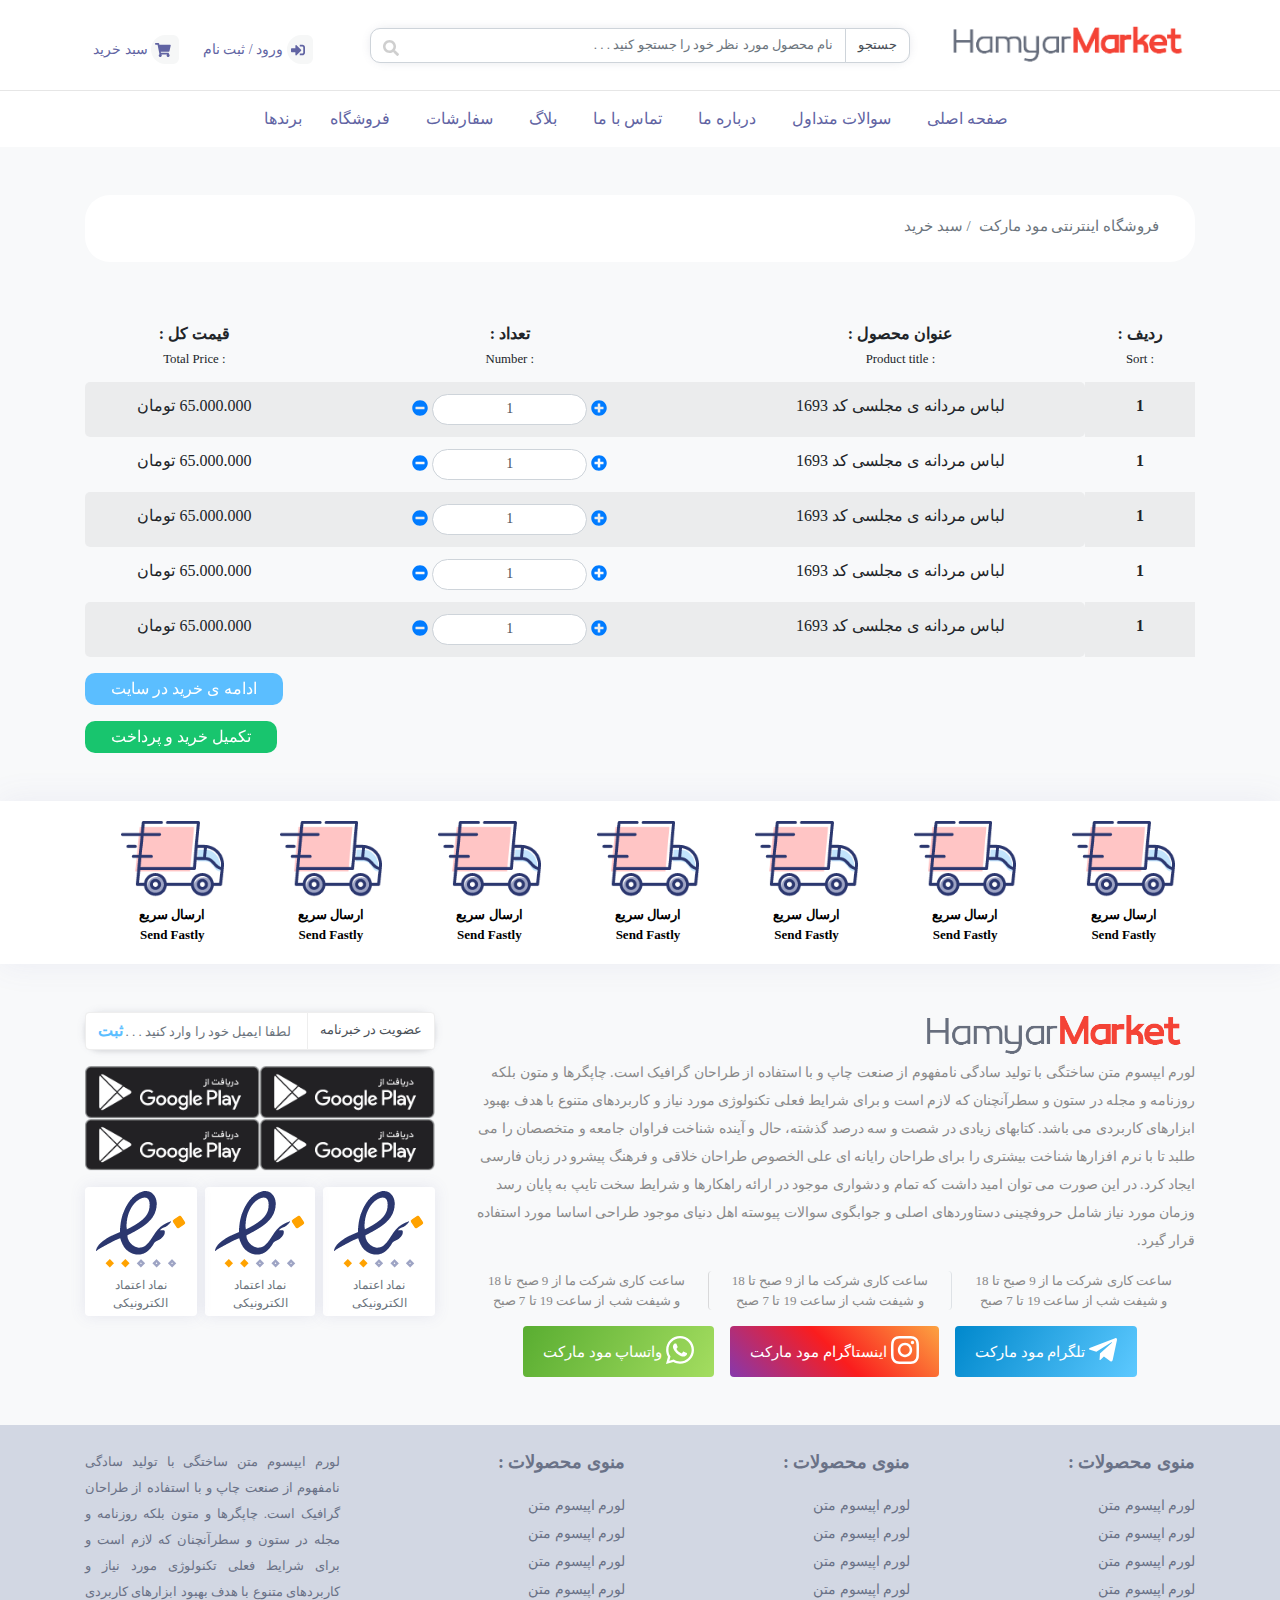
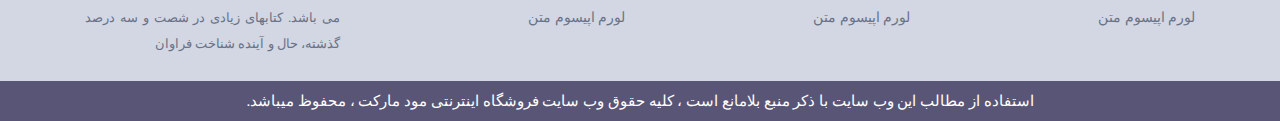
<file: Cartt.html>
<!DOCTYPE html>
<html lang="en">
<head>
    <meta charset="UTF-8">
    <meta name="viewport" content="width=device-width, initial-scale=1.0">
    <meta http-equiv="X-UA-Compatible" content="ie=edge">
    <link rel="stylesheet" href="css/style.css" type="text/css">
    <link rel="stylesheet" href="css/bootstrap.min.css" type="text/css">
    <link rel="stylesheet" href="css/bootstrap-rtl.css" type="text/css">
    <link rel="stylesheet" href="css/hover-min.css" type="text/css">
    <link rel="stylesheet" href="css/all.min.css" type="text/css">
    <link rel="stylesheet" href="css/slick.css" type="text/css">
    <link rel="stylesheet" href="css/slick-theme.css" type="text/css">
    <title>Category</title>
</head>
<body class="bg-light">
    <!-- Start Header -->

    <!-- Start Header Top -->
    <header>
        <div class="header-top bg-white py-4">
            <div class="container">
                <div class="row align-items-center">
                    <div class="col-12 col-lg-3 text-center text-lg-right">
                        <h3 class="mb-0">
                            <a href="#"> <img src="img/Group 1.png" class="img-fluid" alt="logo"> </a>
                        </h3>
                    </div>
                    <div class="col-12 col-lg-6">
                        <form class="search-box my-2 my-lg-0">
                            <div class="input-group">
                                <div class="input-group-prepend">
                                    <div class="input-group-text bg-transparent">
                                        <small> جستجو </small>
                                    </div>
                                </div>
                                <input type="text" class="form-control" placeholder="نام محصول مورد نظر خود را جستجو کنید . . . ">
                            </div>
                            <button class="btn position-absolute"> <i class="fas fa-search"></i> </button>
                        </form>
                    </div>
                    <div class="col-12 col-lg-3 d-flex justify-content-center justify-content-lg-end register mt-md-2">
                        <a href="file:///F:/%D9%81%D8%A7%DB%8C%D9%84%20%D9%87%D8%A7%DB%8C%20%DA%A9%D8%AF%20%D8%AF%D8%B3%DA%A9%D8%AA%D8%A7%D9%BE/store/code/Singupp.html" class="ml-3 py-1 px-2"> <i class="fas fa-sign-in-alt align-middle ml-1"></i> ورود / ثبت نام </a>
                        <a href="file:///F:/%D9%81%D8%A7%DB%8C%D9%84%20%D9%87%D8%A7%DB%8C%20%DA%A9%D8%AF%20%D8%AF%D8%B3%DA%A9%D8%AA%D8%A7%D9%BE/store/code/Cartt.html" class="py-1 px-2"> <i class="fas fa-shopping-cart align-middle ml-1"></i> سبد خرید </a>
                    </div>
                </div>
            </div>
        </div>
         <!-- End Header Top -->

        <!-- Start Menu -->
        <div class="header-bottom bg-white">
            <div class="container">
                <nav class="navbar navbar-expand-lg navbar-light">
                    <button class="navbar-toggler" data-toggle="collapse" data-target="#navbar-top">
                        <span class="navbar-toggler-icon"></span>
                    </button>
                    <div class="navbar-collapse collapse justify-content-center" id="navbar-top">
                        <ul class="navbar-nav text-center pr-0 navbar-top">
                            <li class="nav-item ml-1"><a href="file:///F:/%D9%81%D8%A7%DB%8C%D9%84%20%D9%87%D8%A7%DB%8C%20%DA%A9%D8%AF%20%D8%AF%D8%B3%DA%A9%D8%AA%D8%A7%D9%BE/store/code/index.html" class="nav-link px-3"> صفحه اصلی </a></li>
                            <li class="nav-item ml-1"><a href="file:///F:/%D9%81%D8%A7%DB%8C%D9%84%20%D9%87%D8%A7%DB%8C%20%DA%A9%D8%AF%20%D8%AF%D8%B3%DA%A9%D8%AA%D8%A7%D9%BE/store/code/Asked%20Questionss.html" class="nav-link px-3"> سوالات متداول  </a></li>
                            <li class="nav-item ml-1"><a href="file:///F:/%D9%81%D8%A7%DB%8C%D9%84%20%D9%87%D8%A7%DB%8C%20%DA%A9%D8%AF%20%D8%AF%D8%B3%DA%A9%D8%AA%D8%A7%D9%BE/store/code/About%20Uss.html" class="nav-link px-3"> درباره ما  </a></li>
                            <li class="nav-item ml-1"><a href="file:///F:/%D9%81%D8%A7%DB%8C%D9%84%20%D9%87%D8%A7%DB%8C%20%DA%A9%D8%AF%20%D8%AF%D8%B3%DA%A9%D8%AA%D8%A7%D9%BE/store/code/Contact%20Uss.html" class="nav-link px-3"> تماس با ما  </a></li>
                            <li class="nav-item ml-1"><a href="file:///F:/%D9%81%D8%A7%DB%8C%D9%84%20%D9%87%D8%A7%DB%8C%20%DA%A9%D8%AF%20%D8%AF%D8%B3%DA%A9%D8%AA%D8%A7%D9%BE/store/code/Archive%20Blogg.html" class="nav-link px-3"> بلاگ </a></li>
                            <li class="nav-item ml-1"><a href="file:///F:/%D9%81%D8%A7%DB%8C%D9%84%20%D9%87%D8%A7%DB%8C%20%DA%A9%D8%AF%20%D8%AF%D8%B3%DA%A9%D8%AA%D8%A7%D9%BE/store/code/Cartt.html" class="nav-link px-3"> سفارشات </a></li>
                            <li class="nav-item ml-1"><a href="file:///F:/%D9%81%D8%A7%DB%8C%D9%84%20%D9%87%D8%A7%DB%8C%20%DA%A9%D8%AF%20%D8%AF%D8%B3%DA%A9%D8%AA%D8%A7%D9%BE/store/code/Shopp.html" class="nav-link px-3"> فروشگاه </a></li>
                            <li class="nav-item"><a href="file:///F:/%D9%81%D8%A7%DB%8C%D9%84%20%D9%87%D8%A7%DB%8C%20%DA%A9%D8%AF%20%D8%AF%D8%B3%DA%A9%D8%AA%D8%A7%D9%BE/store/code/Categoryy.html" class="nav-link"> برندها </a></li>
                        </ul>
                    </div>
                </nav>
            </div>
        </div>
        </header>
        <!-- End Menu -->

        <!-- End Header -->

        <!-- Start Main -->
        <main>
            <div class="container my-5">
                <div class="row">
                    <div class="col-12 mb-5">
                        <div class="card border-0" style="border-radius: 25px;">
                            <div class="card-body py-2 d-flex flex-column flex-lg-row justify-content-between align-items-center">
                                <div class="breadcrumb breadcrumb1 bg-transparent pb-0">
                                    <a href="index.html" class="breadcrumb-item"> فروشگاه اینترنتی مود مارکت </a>
                                    <a href="#" class="breadcrumb-item"> سبد خرید </a>
                                </div>
                            </div>
                        </div>
                    </div>
              <div class="col-12">
                <div>
                    <table class="table table-striped table-borderless text-center price-table">
                        <thead>
                            <tr>
                                <th>
                                    <p class="mb-0"> ردیف : </p> <small class="mb-0"> : Sort </small>
                                </th>
                                <th>
                                    <p class="mb-0"> عنوان محصول : </p> <small class="mb-0"> : Product title </small>
                                </th>
                                <th>
                                    <p class="mb-0">  تعداد : </p> <small class="mb-0"> : Number </small>
                                </th>
                                <th>
                                    <p class="mb-0">  قیمت کل : </p> <small class="mb-0"> : Total Price </small>
                                </th>
                            </tr>
                        </thead>
                        <tbody>
                            <tr>
                                <th> 1 </th>
                                <td> لباس مردانه ی مجلسی کد 1693 </td>
                                <td>
                                    <div class="d-flex align-items-center justify-content-center">
                                       <a href="#" class="ml-1"> <i class="fas fa-plus-circle"></i> </a>
                                       <input type="text" class="form-control form-control-sm rounded-pill text-center" value="1" style="width: 40%;">
                                       <a href="#" class="mr-1"> <i class="fas fa-minus-circle"></i> </a>
                                    </div>
                                </td>
                                <td> 65.000.000 تومان </td>
                            </tr>
                            <tr>
                                <th> 1 </th>
                                <td> لباس مردانه ی مجلسی کد 1693 </td>
                                <td>
                                    <div class="d-flex align-items-center justify-content-center">
                                        <a href="#" class="ml-1"> <i class="fas fa-plus-circle"></i> </a>
                                        <input type="text" class="form-control form-control-sm rounded-pill text-center"
                                        value="1" style="width: 40%;">
                                        <a href="#" class="mr-1"> <i class="fas fa-minus-circle"></i> </a>
                                    </div>
                                </td>
                                <td> 65.000.000 تومان </td>
                            </tr>
                            <tr>
                                <th> 1 </th>
                                <td> لباس مردانه ی مجلسی کد 1693 </td>
                                <td>
                                    <div class="d-flex align-items-center justify-content-center">
                                        <a href="#" class="ml-1"> <i class="fas fa-plus-circle"></i> </a>
                                        <input type="text" class="form-control form-control-sm rounded-pill text-center"
                                        value="1" style="width: 40%;">
                                        <a href="#" class="mr-1"> <i class="fas fa-minus-circle"></i> </a>
                                    </div>
                                </td>
                                <td> 65.000.000 تومان </td>
                            </tr>
                            <tr>
                                <th> 1 </th>
                                <td> لباس مردانه ی مجلسی کد 1693 </td>
                                <td>
                                    <div class="d-flex align-items-center justify-content-center">
                                        <a href="#" class="ml-1"> <i class="fas fa-plus-circle"></i> </a>
                                        <input type="text" class="form-control form-control-sm rounded-pill text-center"
                                        value="1" style="width: 40%;">
                                        <a href="#" class="mr-1"> <i class="fas fa-minus-circle"></i> </a>
                                    </div>
                                </td>
                                <td> 65.000.000 تومان </td>
                            </tr> <tr>
                                <th> 1 </th>
                                <td> لباس مردانه ی مجلسی کد 1693 </td>
                                <td>
                                    <div class="d-flex align-items-center justify-content-center">
                                        <a href="#" class="ml-1"> <i class="fas fa-plus-circle"></i> </a>
                                        <input type="text" class="form-control form-control-sm rounded-pill text-center"
                                        value="1" style="width: 40%;">
                                        <a href="#" class="mr-1"> <i class="fas fa-minus-circle"></i> </a>
                                    </div>
                                </td>
                                <td> 65.000.000 تومان </td>
                            </tr>
                        </tbody>
                    </table>
                    <button class="btn edamekharid hvr-shrink"> ادامه ی خرید در سایت  </button>
                    <br><br>
                    <button class="btn edamekharid1 hvr-shrink"> تکمیل خرید و پرداخت </button>
                </div>
              </div>
                </div>
            </div>
        </main>
            <div class="bg-white delivery">
                <div class="container">
                    <div class="row">
                        <div class="col-12 d-flex flex-column align-items-center flex-lg-row">
                            <a href="#" class="flex-grow-1">
                                <div class="card border-0 ml-lg-3">
                                    <div class="card-body">
                                        <img src="img/delivery-truck.png" class="img-fluid d-block mx-auto" alt="send_delivery">
                                        <strong class="d-block text-center mt-2"> ارسال سریع </strong>
                                        <strong class="d-block text-center"> Send Fastly </strong>
                                    </div>
                                </div>
                            </a>
                            <a href="#" class="flex-grow-1">
                                <div class="card border-0 ml-lg-3">
                                    <div class="card-body">
                                        <img src="img/delivery-truck.png" class="img-fluid d-block mx-auto" alt="send_delivery">
                                        <strong class="d-block text-center mt-2"> ارسال سریع </strong>
                                        <strong class="d-block text-center"> Send Fastly </strong>
                                    </div>
                                </div>
                            </a>
                            <a href="#" class="flex-grow-1">
                                <div class="card border-0 ml-lg-3">
                                    <div class="card-body">
                                        <img src="img/delivery-truck.png" class="img-fluid d-block mx-auto" alt="send_delivery">
                                        <strong class="d-block text-center mt-2"> ارسال سریع </strong>
                                        <strong class="d-block text-center"> Send Fastly </strong>
                                    </div>
                                </div>
                            </a>
                            <a href="#" class="flex-grow-1">
                                <div class="card border-0 ml-lg-3">
                                    <div class="card-body">
                                        <img src="img/delivery-truck.png" class="img-fluid d-block mx-auto" alt="send_delivery">
                                        <strong class="d-block text-center mt-2"> ارسال سریع </strong>
                                        <strong class="d-block text-center"> Send Fastly </strong>
                                    </div>
                                </div>
                            </a>
                            <a href="#" class="flex-grow-1">
                                <div class="card border-0 ml-lg-3">
                                    <div class="card-body">
                                        <img src="img/delivery-truck.png" class="img-fluid d-block mx-auto" alt="send_delivery">
                                        <strong class="d-block text-center mt-2"> ارسال سریع </strong>
                                        <strong class="d-block text-center"> Send Fastly </strong>
                                    </div>
                                </div>
                            </a>
                            <a href="#" class="flex-grow-1">
                                <div class="card border-0 ml-lg-3">
                                    <div class="card-body">
                                        <img src="img/delivery-truck.png" class="img-fluid d-block mx-auto" alt="send_delivery">
                                        <strong class="d-block text-center mt-2"> ارسال سریع </strong>
                                        <strong class="d-block text-center"> Send Fastly </strong>
                                    </div>
                                </div>
                            </a>
                            <a href="#" class="flex-grow-1">
                                <div class="card border-0 ml-lg-3">
                                    <div class="card-body">
                                        <img src="img/delivery-truck.png" class="img-fluid d-block mx-auto" alt="send_delivery">
                                        <strong class="d-block text-center mt-2"> ارسال سریع </strong>
                                        <strong class="d-block text-center"> Send Fastly </strong>
                                    </div>
                                </div>
                            </a>
                        </div>
                    </div>
                </div>
            </div>
            <div class="container mt-5">
                <div class="row">
                    <div class="col-12 col-lg-8 contacting">
                        <img src="img/Group 1.png" class="img-fluid d-block" alt="moodmarket">
                        <p>
                            لورم ایپسوم متن ساختگی با تولید سادگی نامفهوم از صنعت چاپ و با استفاده از طراحان گرافیک است.
                             چاپگرها و متون بلکه روزنامه و مجله در ستون و سطرآنچنان که لازم است و برای شرایط 
                             فعلی تکنولوژی مورد نیاز و کاربردهای متنوع 
                             با هدف بهبود ابزارهای کاربردی می باشد. کتابهای زیادی در شصت و سه درصد گذشته، حال و آینده شناخت فراوان جامعه 
                             و متخصصان را می طلبد تا با نرم افزارها شناخت بیشتری را برای طراحان رایانه ای علی الخصوص طراحان خلاقی 
                             و فرهنگ پیشرو در زبان فارسی ایجاد کرد. در این صورت می توان امید داشت که تمام و دشواری موجود در ارائه راهکارها 
                             و شرایط سخت تایپ به پایان رسد 
                             وزمان مورد نیاز شامل حروفچینی دستاوردهای اصلی و جوابگوی سوالات پیوسته اهل 
                             دنیای موجود طراحی اساسا مورد استفاده قرار گیرد.
                         </p>
                         <div class="d-flex flex-column flex-lg-row">
                            <div class="card border-0 bg-transparent flex-grow-1">
                                <small class="text-muted d-block"> ساعت کاری شرکت ما از 9 صبح تا 18 </small>
                                <small class="text-muted d-block"> و شیفت شب از ساعت 19 تا 7 صبح  </small>
                            </div>
                            <div class="card bg-transparent flex-grow-1 border-right border-bottom-0 my-3 my-lg-0 border-top-0">
                                <small class="text-muted d-block"> ساعت کاری شرکت ما از 9 صبح تا 18 </small>
                                <small class="text-muted d-block"> و شیفت شب از ساعت 19 تا 7 صبح  </small>
                            </div>
                            <div class="card border-0 bg-transparent flex-grow-1">
                                <small class="text-muted d-block"> ساعت کاری شرکت ما از 9 صبح تا 18 </small>
                                <small class="text-muted d-block"> و شیفت شب از ساعت 19 تا 7 صبح  </small>
                            </div>
                         </div>
                         <div class="d-flex flex-column flex-lg-row align-items-center justify-content-center mt-3">
                            <a href="#" class="text-white">
                                <div class="card border-0 massengers1">
                                    <div class="card-body d-flex align-items-center py-2">
                                        <span class="text-white"><i class="fab fa-telegram-plane fa-2x"></i> </span>
                                        <p class="mb-0 mr-1 text-white" style="font-size: 15px;"> تلگرام مود مارکت </p>
                                    </div>
                                </div>
                            </a>
                            <a href="#" class="text-white">
                                <div class="card border-0 massengers2 mx-lg-3 my-3 my-lg-0">
                                    <div class="card-body d-flex align-items-center py-2">
                                        <span class="text-white"><i class="fab fa-instagram fa-2x"></i> </span>
                                        <p class="mb-0 mr-1 text-white" style="font-size: 15px;"> اینستاگرام مود مارکت </p>
                                    </div>
                                </div>
                            </a>
                            <a href="#" class="text-white">
                                <div class="card border-0 massengers3">
                                    <div class="card-body d-flex align-items-center py-2">
                                        <span class="text-white"><i class="fab fa-whatsapp fa-2x"></i> </span>
                                        <p class="mb-0 mr-1 text-white" style="font-size: 15px;"> واتساپ مود مارکت </p>
                                    </div>
                                </div>
                            </a>
                      </div>
                    </div>
                    <div class="col-12 col-lg-4">
                        <form class="link-dl shadow-sm mt-3 mt-lg-0">
                            <div class="input-group">
                                <div class="input-group-prepend">
                                    <div class="input-group-text bg-white">
                                        <small> عضویت در خبرنامه </small>
                                    </div>
                                </div>
                                <input type="text" class="form-control" placeholder=" لطفا ایمیل خود را وارد کنید . . . ">
                            </div>
                            <button class="btn position-absolute"> ثبت </button>
                        </form>
                        <div class="d-flex my-3">
                            <div>
                                <img src="img/_2973266085536.png" class="img-fluid" alt="googleplay">
                                <img src="img/_2973266085536.png" class="img-fluid" alt="googleplay">
                            </div>
                            <div>
                                <img src="img/_2973266085536.png" class="img-fluid" alt="googleplay">
                                <img src="img/_2973266085536.png" class="img-fluid" alt="googleplay">
                            </div>
                        </div>
                        <div class="d-flex flex-column flex-lg-row justify-content-center">
                            <a href="#" class="flex-grow-1">
                                <div class="card border-0 enamad">
                                    <div class="card-body p-1">
                                        <img src="img/Group 706.png" class="img-fluid d-block mx-auto" alt="logoenamad">
                                        <small class="text-center text-muted mt-2 d-block"> نماد اعتماد الکترونیکی </small>  
                                    </div>
                                </div>
                            </a>
                            <a href="#" class="flex-grow-1">
                                <div class="card border-0 enamad my-3 mx-lg-2 my-lg-0">
                                    <div class="card-body p-1">
                                        <img src="img/Group 706.png" class="img-fluid d-block mx-auto" alt="logoenamad">
                                        <small class="text-center text-muted mt-2 d-block"> نماد اعتماد الکترونیکی </small class="text-center text-muted mt-2 d-block">  
                                    </div>
                                </div>
                            </a>
                            <a href="#" class="flex-grow-1">
                                <div class="card border-0 enamad">
                                    <div class="card-body p-1">
                                        <img src="img/Group 706.png" class="img-fluid d-block mx-auto" alt="logoenamad">
                                        <small class="text-center text-muted mt-2 d-block"> نماد اعتماد الکترونیکی </small class="text-center text-muted mt-2 d-block">  
                                    </div>
                                </div>
                            </a>
                        </div>
                    </div>
                </div>
            </div>
        </main>
        <!-- End Main -->

        <!-- Start Footer -->
        <footer class="mt-5">
            <div class="footer-top text-center text-lg-right py-4">
                <div class="container">
                    <div class="row">
                        <div class="col-12 col-lg-3">
                            <p> منوی محصولات : </p>
                            <a href="#" class="d-block"> لورم اپیسوم متن   </a>
                            <a href="#" class="d-block"> لورم اپیسوم متن   </a>
                            <a href="#" class="d-block"> لورم اپیسوم متن   </a>
                            <a href="#" class="d-block"> لورم اپیسوم متن   </a>
                            <a href="#" class="d-block"> لورم اپیسوم متن   </a>
                        </div>
                        <div class="col-12 col-lg-3">
                            <p> منوی محصولات : </p>
                            <a href="#" class="d-block"> لورم اپیسوم متن   </a>
                            <a href="#" class="d-block"> لورم اپیسوم متن   </a>
                            <a href="#" class="d-block"> لورم اپیسوم متن   </a>
                            <a href="#" class="d-block"> لورم اپیسوم متن   </a>
                            <a href="#" class="d-block"> لورم اپیسوم متن   </a>
                        </div>
                        <div class="col-12 col-lg-3">
                            <p> منوی محصولات : </p>
                            <a href="#" class="d-block"> لورم اپیسوم متن   </a>
                            <a href="#" class="d-block"> لورم اپیسوم متن   </a>
                            <a href="#" class="d-block"> لورم اپیسوم متن   </a>
                            <a href="#" class="d-block"> لورم اپیسوم متن   </a>
                            <a href="#" class="d-block"> لورم اپیسوم متن   </a>
                        </div>
                        <div class="col-12 col-lg-3">
                            <p class="mb-0 text-justify p-akhari">
                                لورم ایپسوم متن ساختگی با تولید سادگی نامفهوم از صنعت چاپ و با 
                                استفاده از طراحان گرافیک است. چاپگرها و متون بلکه روزنامه و مجله
                                 در ستون و سطرآنچنان که لازم است و برای شرایط فعلی تکنولوژی مورد
                                 نیاز و کاربردهای متنوع با هدف بهبود ابزارهای کاربردی می باشد. 
                                کتابهای زیادی در شصت و سه درصد گذشته، حال و آینده شناخت فراوان
                            </p>
                        </div>
                    </div>
                </div>
            </div>
            <div class="footer-bottom text-center py-2">
                <small>
                    استفاده از مطالب این وب سایت با ذکر منبع بلامانع است ، 
                    کلیه حقوق وب سایت فروشگاه اینترنتی مود مارکت ، محفوظ میباشد. 
                </small>
            </div>
        </footer>

        <!-- End Footer -->

    
</body>
<script src="js/jquery-3.4.1.min.js"></script>
<script src="js/popper.min.js"></script>
<script src="js/bootstrap.min.js"></script>
<script src="js/slick.min.js"></script>
<script src="js/all.min.js"></script>
<script src="js/main.js"></script>
</html>
</file>
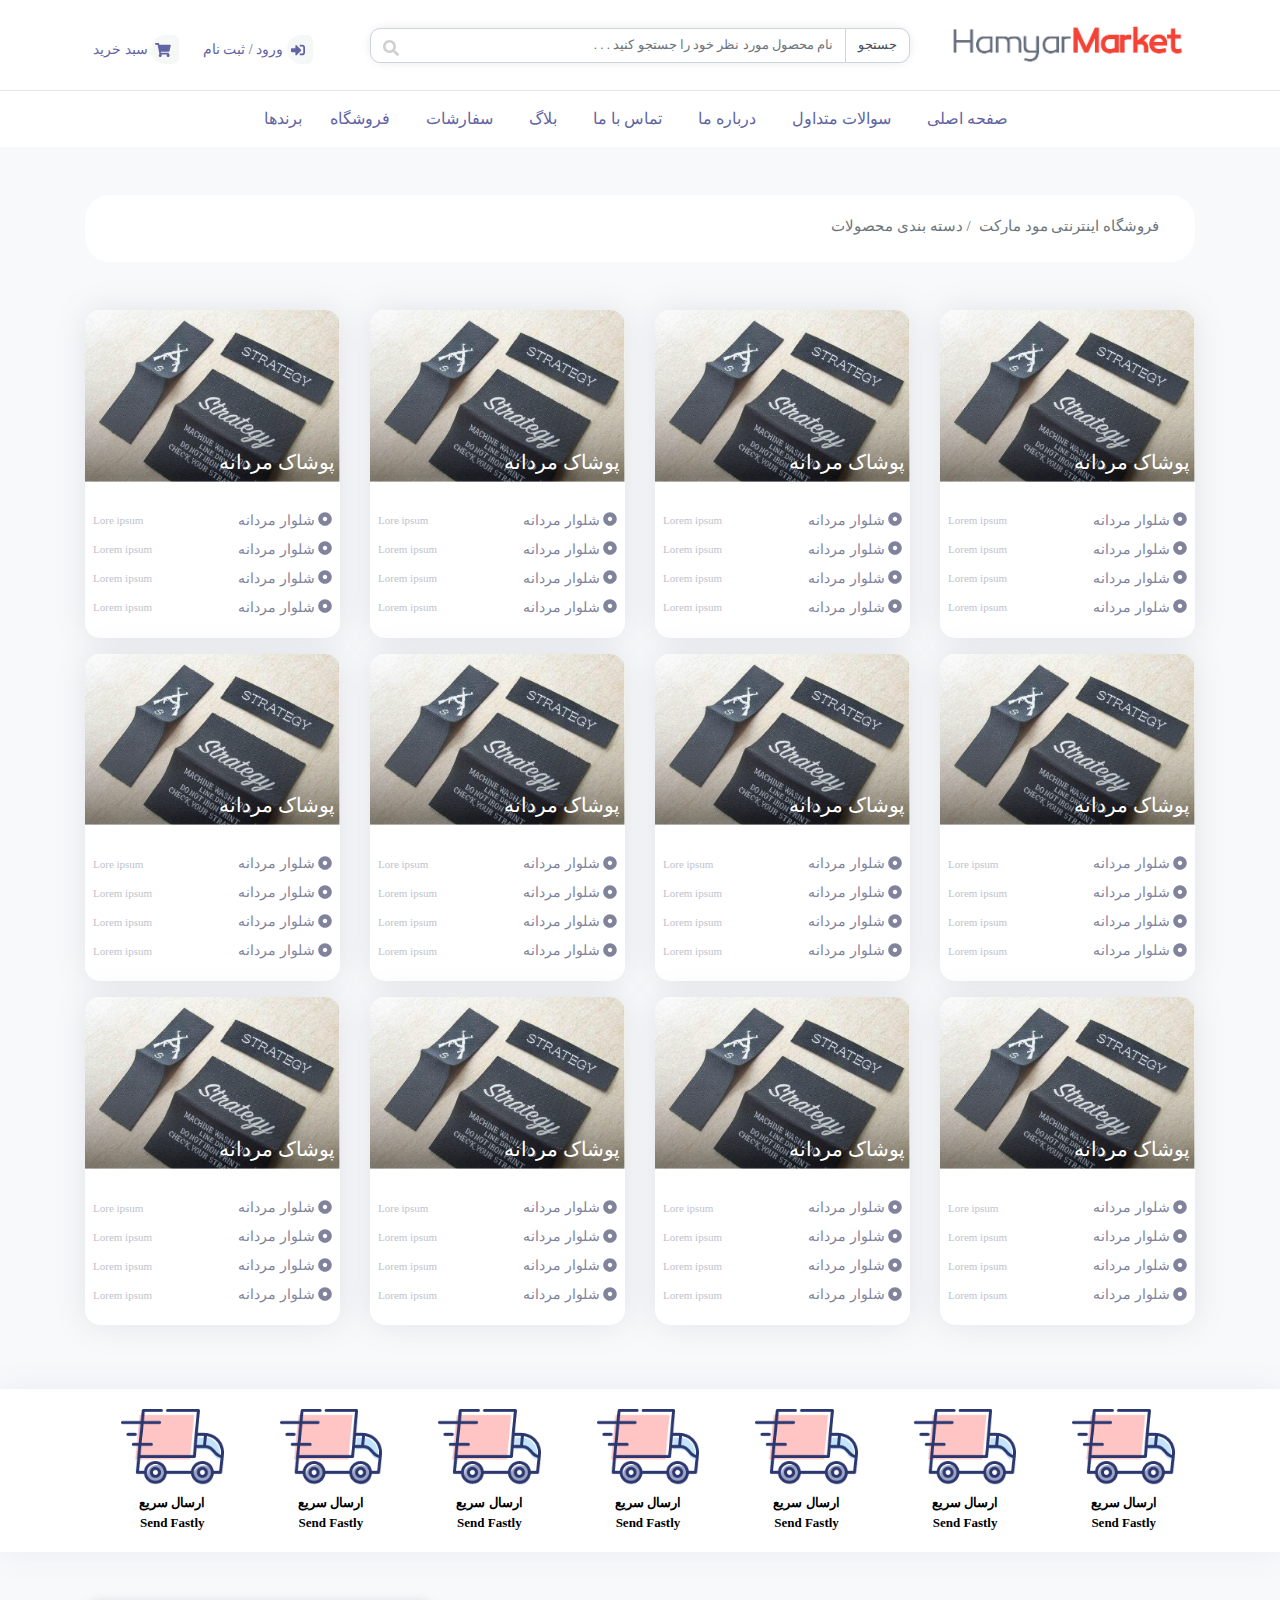
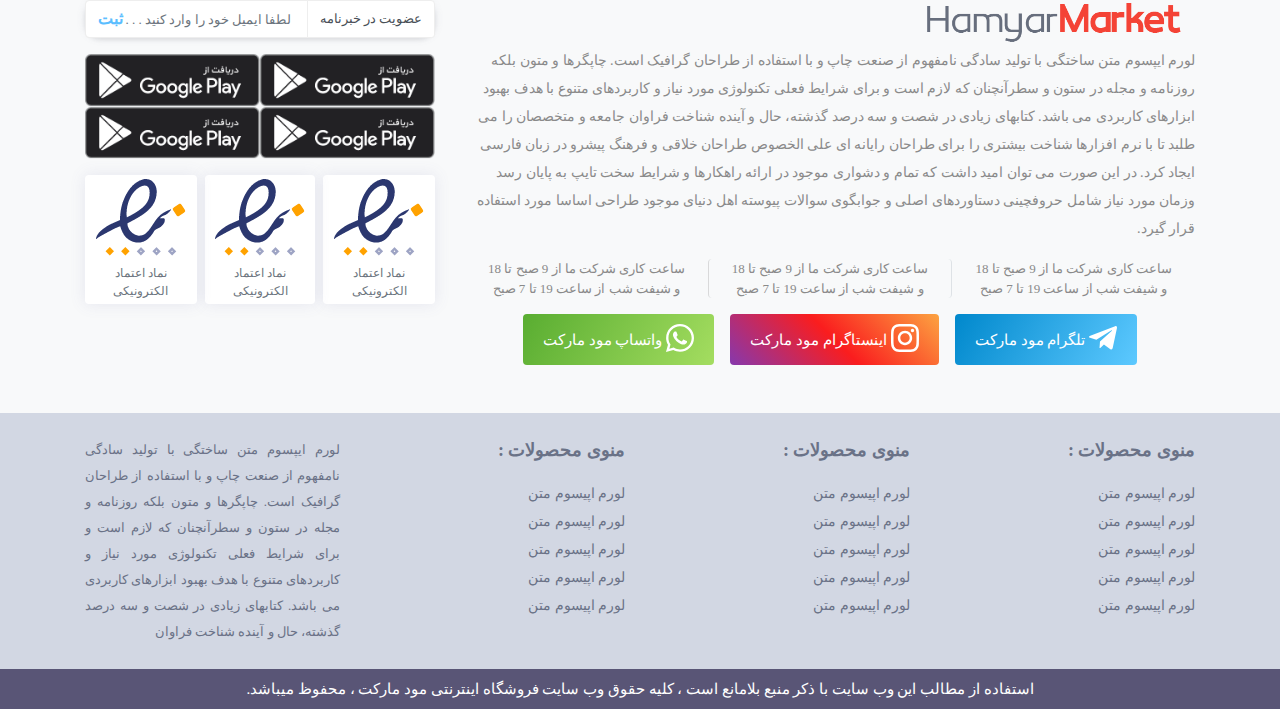
<file: Categoryy.html>
<!DOCTYPE html>
<html lang="en">
<head>
    <meta charset="UTF-8">
    <meta name="viewport" content="width=device-width, initial-scale=1.0">
    <meta http-equiv="X-UA-Compatible" content="ie=edge">
    <link rel="stylesheet" href="css/style.css" type="text/css">
    <link rel="stylesheet" href="css/bootstrap.min.css" type="text/css">
    <link rel="stylesheet" href="css/bootstrap-rtl.css" type="text/css">
    <link rel="stylesheet" href="css/hover-min.css" type="text/css">
    <link rel="stylesheet" href="css/all.min.css" type="text/css">
    <link rel="stylesheet" href="css/slick.css" type="text/css">
    <link rel="stylesheet" href="css/slick-theme.css" type="text/css">
    <title>Category</title>
</head>
<body class="bg-light">
    <!-- Start Header -->

    <!-- Start Header Top -->
    <header>
        <div class="header-top bg-white py-4">
            <div class="container">
                <div class="row align-items-center">
                    <div class="col-12 col-lg-3 text-center text-lg-right">
                        <h3 class="mb-0">
                            <a href="#"> <img src="img/Group 1.png" class="img-fluid" alt="logo"> </a>
                        </h3>
                    </div>
                    <div class="col-12 col-lg-6">
                        <form class="search-box my-2 my-lg-0">
                            <div class="input-group">
                                <div class="input-group-prepend">
                                    <div class="input-group-text bg-transparent">
                                        <small> جستجو </small>
                                    </div>
                                </div>
                                <input type="text" class="form-control" placeholder="نام محصول مورد نظر خود را جستجو کنید . . . ">
                            </div>
                            <button class="btn position-absolute"> <i class="fas fa-search"></i> </button>
                        </form>
                    </div>
                    <div class="col-12 col-lg-3 d-flex justify-content-center justify-content-lg-end register mt-md-2">
                        <a href="file:///F:/%D9%81%D8%A7%DB%8C%D9%84%20%D9%87%D8%A7%DB%8C%20%DA%A9%D8%AF%20%D8%AF%D8%B3%DA%A9%D8%AA%D8%A7%D9%BE/store/code/Singupp.html" class="ml-3 py-1 px-2"> <i class="fas fa-sign-in-alt align-middle ml-1"></i> ورود / ثبت نام </a>
                        <a href="file:///F:/%D9%81%D8%A7%DB%8C%D9%84%20%D9%87%D8%A7%DB%8C%20%DA%A9%D8%AF%20%D8%AF%D8%B3%DA%A9%D8%AA%D8%A7%D9%BE/store/code/Cartt.html" class="py-1 px-2"> <i class="fas fa-shopping-cart align-middle ml-1"></i> سبد خرید </a>
                    </div>
                </div>
            </div>
        </div>
         <!-- End Header Top -->

        <!-- Start Menu -->
        <div class="header-bottom bg-white">
            <div class="container">
                <nav class="navbar navbar-expand-lg navbar-light">
                    <button class="navbar-toggler" data-toggle="collapse" data-target="#navbar-top">
                        <span class="navbar-toggler-icon"></span>
                    </button>
                    <div class="navbar-collapse collapse justify-content-center" id="navbar-top">
                        <ul class="navbar-nav text-center pr-0 navbar-top">
                            <li class="nav-item ml-1"><a href="file:///F:/%D9%81%D8%A7%DB%8C%D9%84%20%D9%87%D8%A7%DB%8C%20%DA%A9%D8%AF%20%D8%AF%D8%B3%DA%A9%D8%AA%D8%A7%D9%BE/store/code/index.html" class="nav-link px-3"> صفحه اصلی </a></li>
                            <li class="nav-item ml-1"><a href="file:///F:/%D9%81%D8%A7%DB%8C%D9%84%20%D9%87%D8%A7%DB%8C%20%DA%A9%D8%AF%20%D8%AF%D8%B3%DA%A9%D8%AA%D8%A7%D9%BE/store/code/Asked%20Questionss.html" class="nav-link px-3"> سوالات متداول  </a></li>
                            <li class="nav-item ml-1"><a href="file:///F:/%D9%81%D8%A7%DB%8C%D9%84%20%D9%87%D8%A7%DB%8C%20%DA%A9%D8%AF%20%D8%AF%D8%B3%DA%A9%D8%AA%D8%A7%D9%BE/store/code/About%20Uss.html" class="nav-link px-3"> درباره ما  </a></li>
                            <li class="nav-item ml-1"><a href="file:///F:/%D9%81%D8%A7%DB%8C%D9%84%20%D9%87%D8%A7%DB%8C%20%DA%A9%D8%AF%20%D8%AF%D8%B3%DA%A9%D8%AA%D8%A7%D9%BE/store/code/Contact%20Uss.html" class="nav-link px-3"> تماس با ما  </a></li>
                            <li class="nav-item ml-1"><a href="file:///F:/%D9%81%D8%A7%DB%8C%D9%84%20%D9%87%D8%A7%DB%8C%20%DA%A9%D8%AF%20%D8%AF%D8%B3%DA%A9%D8%AA%D8%A7%D9%BE/store/code/Archive%20Blogg.html" class="nav-link px-3"> بلاگ </a></li>
                            <li class="nav-item ml-1"><a href="file:///F:/%D9%81%D8%A7%DB%8C%D9%84%20%D9%87%D8%A7%DB%8C%20%DA%A9%D8%AF%20%D8%AF%D8%B3%DA%A9%D8%AA%D8%A7%D9%BE/store/code/Cartt.html" class="nav-link px-3"> سفارشات </a></li>
                            <li class="nav-item ml-1"><a href="file:///F:/%D9%81%D8%A7%DB%8C%D9%84%20%D9%87%D8%A7%DB%8C%20%DA%A9%D8%AF%20%D8%AF%D8%B3%DA%A9%D8%AA%D8%A7%D9%BE/store/code/Shopp.html" class="nav-link px-3"> فروشگاه </a></li>
                            <li class="nav-item"><a href="file:///F:/%D9%81%D8%A7%DB%8C%D9%84%20%D9%87%D8%A7%DB%8C%20%DA%A9%D8%AF%20%D8%AF%D8%B3%DA%A9%D8%AA%D8%A7%D9%BE/store/code/Categoryy.html" class="nav-link"> برندها </a></li>
                        </ul>
                    </div>
                </nav>
            </div>
        </div>
        </header>
        <!-- End Menu -->

        <!-- End Header -->

        <!-- Start Main -->
        <main>
            <div class="container my-5">
                <div class="row">
                    <div class="col-12 mb-5">
                        <div class="card border-0" style="border-radius: 25px;">
                            <div class="card-body py-2 d-flex flex-column flex-lg-row justify-content-between align-items-center">
                                <div class="breadcrumb breadcrumb1 bg-transparent pb-0">
                                    <a href="index.html" class="breadcrumb-item"> فروشگاه اینترنتی مود مارکت </a>
                                    <a href="#" class="breadcrumb-item"> دسته بندی محصولات </a>
                                </div>
                            </div>
                        </div>
                    </div>
                  <div class="col-12 col-md-6 col-lg-3">
                    <div class="card border-0 lable-card mb-3">
                        <div class="card-img-top position-relative">
                            <div class="position-absolute">
                                <h5 class="text-white"> پوشاک مردانه </h5>
                            </div>
                            <img src="img/Mask Group 8.png" alt="categoryimage" class="img-fluid">  
                        </div>
                        <div class="card-body px-2">
                            <div class="d-flex justify-content-between align-items-center mt-2">
                                <small> <i class="fas fa-dot-circle"></i> شلوار مردانه </small>
                                <small> Lorem ipsum </small>
                            </div>
                            <div class="d-flex justify-content-between align-items-center mt-2">
                                <small> <i class="fas fa-dot-circle"></i> شلوار مردانه </small>
                                <small> Lorem ipsum </small>
                            </div>
                            <div class="d-flex justify-content-between align-items-center mt-2">
                                <small> <i class="fas fa-dot-circle"></i> شلوار مردانه </small>
                                <small> Lorem ipsum </small>
                            </div>
                            <div class="d-flex justify-content-between align-items-center mt-2">
                                <small> <i class="fas fa-dot-circle"></i> شلوار مردانه </small>
                                <small> Lorem ipsum </small>
                            </div>
                        </div>
                    </div>
                  </div>
                  <div class="col-12 col-md-6 col-lg-3">
                    <div class="card border-0 lable-card mb-3">
                        <div class="card-img-top position-relative">
                            <div class="position-absolute">
                                <h5 class="text-white">پوشاک مردانه </h5>
                            </div>
                            <img src="img/Mask Group 8.png" alt="categoryimage" class="img-fluid">  
                        </div>
                        <div class="card-body px-2">
                            <div class="d-flex justify-content-between align-items-center mt-2">
                                <small> <i class="fas fa-dot-circle"></i> شلوار مردانه </small>
                                <small> Lorem ipsum </small>
                            </div>
                            <div class="d-flex justify-content-between align-items-center mt-2">
                                <small> <i class="fas fa-dot-circle"></i> شلوار مردانه </small>
                                <small> Lorem ipsum </small>
                            </div>
                            <div class="d-flex justify-content-between align-items-center mt-2">
                                <small> <i class="fas fa-dot-circle"></i> شلوار مردانه </small>
                                <small> Lorem ipsum </small>
                            </div>
                            <div class="d-flex justify-content-between align-items-center mt-2">
                                <small> <i class="fas fa-dot-circle"></i> شلوار مردانه </small>
                                <small> Lorem ipsum </small>
                            </div>
                    </div>
                  </div>
                </div>
                <div class="col-12 col-md-6 col-lg-3">
                    <div class="card border-0 lable-card mb-3">
                        <div class="card-img-top position-relative">
                            <div class="position-absolute">
                                <h5 class="text-white"> پوشاک مردانه </h5>
                            </div>
                            <img src="img/Mask Group 8.png" alt="categoryimage" class="img-fluid">  
                        </div>
                        <div class="card-body px-2">
                            <div class="d-flex justify-content-between align-items-center mt-2">
                                <small> <i class="fas fa-dot-circle"></i> شلوار مردانه </small>
                                <small> Lore ipsum </small>
                            </div>
                            <div class="d-flex justify-content-between align-items-center mt-2">
                                <small> <i class="fas fa-dot-circle"></i> شلوار مردانه </small>
                                <small> Lorem ipsum </small>
                            </div>
                            <div class="d-flex justify-content-between align-items-center mt-2">
                                <small> <i class="fas fa-dot-circle"></i> شلوار مردانه </small>
                                <small> Lorem ipsum </small>
                            </div>
                            <div class="d-flex justify-content-between align-items-center mt-2">
                                <small> <i class="fas fa-dot-circle"></i> شلوار مردانه </small>
                                <small> Lorem ipsum </small>
                            </div>
                        </div>
                    </div>
                </div>
                <div class="col-12 col-md-6 col-lg-3">
                    <div class="card border-0 lable-card mb-3">
                        <div class="card-img-top position-relative">
                            <div class="position-absolute">
                                <h5 class="text-white"> پوشاک مردانه </h5>
                            </div>
                            <img src="img/Mask Group 8.png" alt="categoryimage" class="img-fluid">  
                        </div>
                        <div class="card-body px-2">
                            <div class="d-flex justify-content-between align-items-center mt-2">
                                <small> <i class="fas fa-dot-circle"></i> شلوار مردانه </small>
                                <small> Lore ipsum </small>
                            </div>
                            <div class="d-flex justify-content-between align-items-center mt-2">
                                <small> <i class="fas fa-dot-circle"></i> شلوار مردانه </small>
                                <small> Lorem ipsum </small>
                            </div>
                            <div class="d-flex justify-content-between align-items-center mt-2">
                                <small> <i class="fas fa-dot-circle"></i> شلوار مردانه </small>
                                <small> Lorem ipsum </small>
                            </div>
                            <div class="d-flex justify-content-between align-items-center mt-2">
                                <small> <i class="fas fa-dot-circle"></i> شلوار مردانه </small>
                                <small> Lorem ipsum </small>
                            </div>
                        </div>
                    </div>
                </div>
                <div class="col-12 col-md-6 col-lg-3">
                    <div class="card border-0 lable-card mb-3">
                        <div class="card-img-top position-relative">
                            <div class="position-absolute">
                                <h5 class="text-white"> پوشاک مردانه </h5>
                            </div>
                            <img src="img/Mask Group 8.png" alt="categoryimage" class="img-fluid">  
                        </div>
                        <div class="card-body px-2">
                            <div class="d-flex justify-content-between align-items-center mt-2">
                                <small> <i class="fas fa-dot-circle"></i> شلوار مردانه </small>
                                <small> Lore ipsum </small>
                            </div>
                            <div class="d-flex justify-content-between align-items-center mt-2">
                                <small> <i class="fas fa-dot-circle"></i> شلوار مردانه </small>
                                <small> Lorem ipsum </small>
                            </div>
                            <div class="d-flex justify-content-between align-items-center mt-2">
                                <small> <i class="fas fa-dot-circle"></i> شلوار مردانه </small>
                                <small> Lorem ipsum </small>
                            </div>
                            <div class="d-flex justify-content-between align-items-center mt-2">
                                <small> <i class="fas fa-dot-circle"></i> شلوار مردانه </small>
                                <small> Lorem ipsum </small>
                            </div>
                        </div>
                    </div>
                </div>
                <div class="col-12 col-md-6 col-lg-3">
                    <div class="card border-0 lable-card mb-3">
                        <div class="card-img-top position-relative">
                            <div class="position-absolute">
                                <h5 class="text-white"> پوشاک مردانه </h5>
                            </div>
                            <img src="img/Mask Group 8.png" alt="categoryimage" class="img-fluid">  
                        </div>
                        <div class="card-body px-2">
                            <div class="d-flex justify-content-between align-items-center mt-2">
                                <small> <i class="fas fa-dot-circle"></i> شلوار مردانه </small>
                                <small> Lore ipsum </small>
                            </div>
                            <div class="d-flex justify-content-between align-items-center mt-2">
                                <small> <i class="fas fa-dot-circle"></i> شلوار مردانه </small>
                                <small> Lorem ipsum </small>
                            </div>
                            <div class="d-flex justify-content-between align-items-center mt-2">
                                <small> <i class="fas fa-dot-circle"></i> شلوار مردانه </small>
                                <small> Lorem ipsum </small>
                            </div>
                            <div class="d-flex justify-content-between align-items-center mt-2">
                                <small> <i class="fas fa-dot-circle"></i> شلوار مردانه </small>
                                <small> Lorem ipsum </small>
                            </div>
                        </div>
                    </div>
                </div>
                <div class="col-12 col-md-6 col-lg-3">
                    <div class="card border-0 lable-card mb-3">
                        <div class="card-img-top position-relative">
                            <div class="position-absolute">
                                <h5 class="text-white"> پوشاک مردانه </h5>
                            </div>
                            <img src="img/Mask Group 8.png" alt="categoryimage" class="img-fluid">  
                        </div>
                        <div class="card-body px-2">
                            <div class="d-flex justify-content-between align-items-center mt-2">
                                <small> <i class="fas fa-dot-circle"></i> شلوار مردانه </small>
                                <small> Lore ipsum </small>
                            </div>
                            <div class="d-flex justify-content-between align-items-center mt-2">
                                <small> <i class="fas fa-dot-circle"></i> شلوار مردانه </small>
                                <small> Lorem ipsum </small>
                            </div>
                            <div class="d-flex justify-content-between align-items-center mt-2">
                                <small> <i class="fas fa-dot-circle"></i> شلوار مردانه </small>
                                <small> Lorem ipsum </small>
                            </div>
                            <div class="d-flex justify-content-between align-items-center mt-2">
                                <small> <i class="fas fa-dot-circle"></i> شلوار مردانه </small>
                                <small> Lorem ipsum </small>
                            </div>
                        </div>
                    </div>
                </div>
                <div class="col-12 col-md-6 col-lg-3">
                    <div class="card border-0 lable-card mb-3">
                        <div class="card-img-top position-relative">
                            <div class="position-absolute">
                                <h5 class="text-white"> پوشاک مردانه </h5>
                            </div>
                            <img src="img/Mask Group 8.png" alt="categoryimage" class="img-fluid">  
                        </div>
                        <div class="card-body px-2">
                            <div class="d-flex justify-content-between align-items-center mt-2">
                                <small> <i class="fas fa-dot-circle"></i> شلوار مردانه </small>
                                <small> Lore ipsum </small>
                            </div>
                            <div class="d-flex justify-content-between align-items-center mt-2">
                                <small> <i class="fas fa-dot-circle"></i> شلوار مردانه </small>
                                <small> Lorem ipsum </small>
                            </div>
                            <div class="d-flex justify-content-between align-items-center mt-2">
                                <small> <i class="fas fa-dot-circle"></i> شلوار مردانه </small>
                                <small> Lorem ipsum </small>
                            </div>
                            <div class="d-flex justify-content-between align-items-center mt-2">
                                <small> <i class="fas fa-dot-circle"></i> شلوار مردانه </small>
                                <small> Lorem ipsum </small>
                            </div>
                        </div>
                    </div>
                </div>
                <div class="col-12 col-md-6 col-lg-3">
                    <div class="card border-0 lable-card mb-3">
                        <div class="card-img-top position-relative">
                            <div class="position-absolute">
                                <h5 class="text-white"> پوشاک مردانه </h5>
                            </div>
                            <img src="img/Mask Group 8.png" alt="categoryimage" class="img-fluid">  
                        </div>
                        <div class="card-body px-2">
                            <div class="d-flex justify-content-between align-items-center mt-2">
                                <small> <i class="fas fa-dot-circle"></i> شلوار مردانه </small>
                                <small> Lore ipsum </small>
                            </div>
                            <div class="d-flex justify-content-between align-items-center mt-2">
                                <small> <i class="fas fa-dot-circle"></i> شلوار مردانه </small>
                                <small> Lorem ipsum </small>
                            </div>
                            <div class="d-flex justify-content-between align-items-center mt-2">
                                <small> <i class="fas fa-dot-circle"></i> شلوار مردانه </small>
                                <small> Lorem ipsum </small>
                            </div>
                            <div class="d-flex justify-content-between align-items-center mt-2">
                                <small> <i class="fas fa-dot-circle"></i> شلوار مردانه </small>
                                <small> Lorem ipsum </small>
                            </div>
                        </div>
                    </div>
                </div>
                <div class="col-12 col-md-6 col-lg-3">
                    <div class="card border-0 lable-card mb-3">
                        <div class="card-img-top position-relative">
                            <div class="position-absolute">
                                <h5 class="text-white"> پوشاک مردانه </h5>
                            </div>
                            <img src="img/Mask Group 8.png" alt="categoryimage" class="img-fluid">  
                        </div>
                        <div class="card-body px-2">
                            <div class="d-flex justify-content-between align-items-center mt-2">
                                <small> <i class="fas fa-dot-circle"></i> شلوار مردانه </small>
                                <small> Lore ipsum </small>
                            </div>
                            <div class="d-flex justify-content-between align-items-center mt-2">
                                <small> <i class="fas fa-dot-circle"></i> شلوار مردانه </small>
                                <small> Lorem ipsum </small>
                            </div>
                            <div class="d-flex justify-content-between align-items-center mt-2">
                                <small> <i class="fas fa-dot-circle"></i> شلوار مردانه </small>
                                <small> Lorem ipsum </small>
                            </div>
                            <div class="d-flex justify-content-between align-items-center mt-2">
                                <small> <i class="fas fa-dot-circle"></i> شلوار مردانه </small>
                                <small> Lorem ipsum </small>
                            </div>
                        </div>
                    </div>
                </div>
                <div class="col-12 col-md-6 col-lg-3">
                    <div class="card border-0 lable-card mb-3">
                        <div class="card-img-top position-relative">
                            <div class="position-absolute">
                                <h5 class="text-white"> پوشاک مردانه </h5>
                            </div>
                            <img src="img/Mask Group 8.png" alt="categoryimage" class="img-fluid">  
                        </div>
                        <div class="card-body px-2">
                            <div class="d-flex justify-content-between align-items-center mt-2">
                                <small> <i class="fas fa-dot-circle"></i> شلوار مردانه </small>
                                <small> Lore ipsum </small>
                            </div>
                            <div class="d-flex justify-content-between align-items-center mt-2">
                                <small> <i class="fas fa-dot-circle"></i> شلوار مردانه </small>
                                <small> Lorem ipsum </small>
                            </div>
                            <div class="d-flex justify-content-between align-items-center mt-2">
                                <small> <i class="fas fa-dot-circle"></i> شلوار مردانه </small>
                                <small> Lorem ipsum </small>
                            </div>
                            <div class="d-flex justify-content-between align-items-center mt-2">
                                <small> <i class="fas fa-dot-circle"></i> شلوار مردانه </small>
                                <small> Lorem ipsum </small>
                            </div>
                        </div>
                    </div>
                </div>
                <div class="col-12 col-md-6 col-lg-3">
                    <div class="card border-0 lable-card mb-3">
                        <div class="card-img-top position-relative">
                            <div class="position-absolute">
                                <h5 class="text-white"> پوشاک مردانه </h5>
                            </div>
                            <img src="img/Mask Group 8.png" alt="categoryimage" class="img-fluid">  
                        </div>
                        <div class="card-body px-2">
                            <div class="d-flex justify-content-between align-items-center mt-2">
                                <small> <i class="fas fa-dot-circle"></i> شلوار مردانه </small>
                                <small> Lore ipsum </small>
                            </div>
                            <div class="d-flex justify-content-between align-items-center mt-2">
                                <small> <i class="fas fa-dot-circle"></i> شلوار مردانه </small>
                                <small> Lorem ipsum </small>
                            </div>
                            <div class="d-flex justify-content-between align-items-center mt-2">
                                <small> <i class="fas fa-dot-circle"></i> شلوار مردانه </small>
                                <small> Lorem ipsum </small>
                            </div>
                            <div class="d-flex justify-content-between align-items-center mt-2">
                                <small> <i class="fas fa-dot-circle"></i> شلوار مردانه </small>
                                <small> Lorem ipsum </small>
                            </div>
                        </div>
                    </div>
                </div>
            </div>
        </main>
            <div class="bg-white delivery">
                <div class="container">
                    <div class="row">
                        <div class="col-12 d-flex flex-column align-items-center flex-lg-row">
                            <a href="#" class="flex-grow-1">
                                <div class="card border-0 ml-lg-3">
                                    <div class="card-body">
                                        <img src="img/delivery-truck.png" class="img-fluid d-block mx-auto" alt="send_delivery">
                                        <strong class="d-block text-center mt-2"> ارسال سریع </strong>
                                        <strong class="d-block text-center"> Send Fastly </strong>
                                    </div>
                                </div>
                            </a>
                            <a href="#" class="flex-grow-1">
                                <div class="card border-0 ml-lg-3">
                                    <div class="card-body">
                                        <img src="img/delivery-truck.png" class="img-fluid d-block mx-auto" alt="send_delivery">
                                        <strong class="d-block text-center mt-2"> ارسال سریع </strong>
                                        <strong class="d-block text-center"> Send Fastly </strong>
                                    </div>
                                </div>
                            </a>
                            <a href="#" class="flex-grow-1">
                                <div class="card border-0 ml-lg-3">
                                    <div class="card-body">
                                        <img src="img/delivery-truck.png" class="img-fluid d-block mx-auto" alt="send_delivery">
                                        <strong class="d-block text-center mt-2"> ارسال سریع </strong>
                                        <strong class="d-block text-center"> Send Fastly </strong>
                                    </div>
                                </div>
                            </a>
                            <a href="#" class="flex-grow-1">
                                <div class="card border-0 ml-lg-3">
                                    <div class="card-body">
                                        <img src="img/delivery-truck.png" class="img-fluid d-block mx-auto" alt="send_delivery">
                                        <strong class="d-block text-center mt-2"> ارسال سریع </strong>
                                        <strong class="d-block text-center"> Send Fastly </strong>
                                    </div>
                                </div>
                            </a>
                            <a href="#" class="flex-grow-1">
                                <div class="card border-0 ml-lg-3">
                                    <div class="card-body">
                                        <img src="img/delivery-truck.png" class="img-fluid d-block mx-auto" alt="send_delivery">
                                        <strong class="d-block text-center mt-2"> ارسال سریع </strong>
                                        <strong class="d-block text-center"> Send Fastly </strong>
                                    </div>
                                </div>
                            </a>
                            <a href="#" class="flex-grow-1">
                                <div class="card border-0 ml-lg-3">
                                    <div class="card-body">
                                        <img src="img/delivery-truck.png" class="img-fluid d-block mx-auto" alt="send_delivery">
                                        <strong class="d-block text-center mt-2"> ارسال سریع </strong>
                                        <strong class="d-block text-center"> Send Fastly </strong>
                                    </div>
                                </div>
                            </a>
                            <a href="#" class="flex-grow-1">
                                <div class="card border-0 ml-lg-3">
                                    <div class="card-body">
                                        <img src="img/delivery-truck.png" class="img-fluid d-block mx-auto" alt="send_delivery">
                                        <strong class="d-block text-center mt-2"> ارسال سریع </strong>
                                        <strong class="d-block text-center"> Send Fastly </strong>
                                    </div>
                                </div>
                            </a>
                        </div>
                    </div>
                </div>
            </div>
            <div class="container mt-5">
                <div class="row">
                    <div class="col-12 col-lg-8 contacting">
                        <img src="img/Group 1.png" class="img-fluid d-block" alt="moodmarket">
                        <p>
                            لورم ایپسوم متن ساختگی با تولید سادگی نامفهوم از صنعت چاپ و با استفاده از طراحان گرافیک است.
                             چاپگرها و متون بلکه روزنامه و مجله در ستون و سطرآنچنان که لازم است و برای شرایط 
                             فعلی تکنولوژی مورد نیاز و کاربردهای متنوع 
                             با هدف بهبود ابزارهای کاربردی می باشد. کتابهای زیادی در شصت و سه درصد گذشته، حال و آینده شناخت فراوان جامعه 
                             و متخصصان را می طلبد تا با نرم افزارها شناخت بیشتری را برای طراحان رایانه ای علی الخصوص طراحان خلاقی 
                             و فرهنگ پیشرو در زبان فارسی ایجاد کرد. در این صورت می توان امید داشت که تمام و دشواری موجود در ارائه راهکارها 
                             و شرایط سخت تایپ به پایان رسد 
                             وزمان مورد نیاز شامل حروفچینی دستاوردهای اصلی و جوابگوی سوالات پیوسته اهل 
                             دنیای موجود طراحی اساسا مورد استفاده قرار گیرد.
                         </p>
                         <div class="d-flex flex-column flex-lg-row">
                            <div class="card border-0 bg-transparent flex-grow-1">
                                <small class="text-muted d-block"> ساعت کاری شرکت ما از 9 صبح تا 18 </small>
                                <small class="text-muted d-block"> و شیفت شب از ساعت 19 تا 7 صبح  </small>
                            </div>
                            <div class="card bg-transparent flex-grow-1 border-right border-bottom-0 my-3 my-lg-0 border-top-0">
                                <small class="text-muted d-block"> ساعت کاری شرکت ما از 9 صبح تا 18 </small>
                                <small class="text-muted d-block"> و شیفت شب از ساعت 19 تا 7 صبح  </small>
                            </div>
                            <div class="card border-0 bg-transparent flex-grow-1">
                                <small class="text-muted d-block"> ساعت کاری شرکت ما از 9 صبح تا 18 </small>
                                <small class="text-muted d-block"> و شیفت شب از ساعت 19 تا 7 صبح  </small>
                            </div>
                         </div>
                         <div class="d-flex flex-column flex-lg-row align-items-center justify-content-center mt-3">
                            <a href="#" class="text-white">
                                <div class="card border-0 massengers1">
                                    <div class="card-body d-flex align-items-center py-2">
                                        <span class="text-white"><i class="fab fa-telegram-plane fa-2x"></i> </span>
                                        <p class="mb-0 mr-1 text-white" style="font-size: 15px;"> تلگرام مود مارکت </p>
                                    </div>
                                </div>
                            </a>
                            <a href="#" class="text-white">
                                <div class="card border-0 massengers2 mx-lg-3 my-3 my-lg-0">
                                    <div class="card-body d-flex align-items-center py-2">
                                        <span class="text-white"><i class="fab fa-instagram fa-2x"></i> </span>
                                        <p class="mb-0 mr-1 text-white" style="font-size: 15px;"> اینستاگرام مود مارکت </p>
                                    </div>
                                </div>
                            </a>
                            <a href="#" class="text-white">
                                <div class="card border-0 massengers3">
                                    <div class="card-body d-flex align-items-center py-2">
                                        <span class="text-white"><i class="fab fa-whatsapp fa-2x"></i> </span>
                                        <p class="mb-0 mr-1 text-white" style="font-size: 15px;"> واتساپ مود مارکت </p>
                                    </div>
                                </div>
                            </a>
                      </div>
                    </div>
                    <div class="col-12 col-lg-4">
                        <form class="link-dl shadow-sm mt-3 mt-lg-0">
                            <div class="input-group">
                                <div class="input-group-prepend">
                                    <div class="input-group-text bg-white">
                                        <small> عضویت در خبرنامه </small>
                                    </div>
                                </div>
                                <input type="text" class="form-control" placeholder=" لطفا ایمیل خود را وارد کنید . . . ">
                            </div>
                            <button class="btn position-absolute"> ثبت </button>
                        </form>
                        <div class="d-flex my-3">
                            <div>
                                <img src="img/_2973266085536.png" class="img-fluid" alt="googleplay">
                                <img src="img/_2973266085536.png" class="img-fluid" alt="googleplay">
                            </div>
                            <div>
                                <img src="img/_2973266085536.png" class="img-fluid" alt="googleplay">
                                <img src="img/_2973266085536.png" class="img-fluid" alt="googleplay">
                            </div>
                        </div>
                        <div class="d-flex flex-column flex-lg-row justify-content-center">
                            <a href="#" class="flex-grow-1">
                                <div class="card border-0 enamad">
                                    <div class="card-body p-1">
                                        <img src="img/Group 706.png" class="img-fluid d-block mx-auto" alt="logoenamad">
                                        <small class="text-center text-muted mt-2 d-block"> نماد اعتماد الکترونیکی </small>  
                                    </div>
                                </div>
                            </a>
                            <a href="#" class="flex-grow-1">
                                <div class="card border-0 enamad my-3 mx-lg-2 my-lg-0">
                                    <div class="card-body p-1">
                                        <img src="img/Group 706.png" class="img-fluid d-block mx-auto" alt="logoenamad">
                                        <small class="text-center text-muted mt-2 d-block"> نماد اعتماد الکترونیکی </small class="text-center text-muted mt-2 d-block">  
                                    </div>
                                </div>
                            </a>
                            <a href="#" class="flex-grow-1">
                                <div class="card border-0 enamad">
                                    <div class="card-body p-1">
                                        <img src="img/Group 706.png" class="img-fluid d-block mx-auto" alt="logoenamad">
                                        <small class="text-center text-muted mt-2 d-block"> نماد اعتماد الکترونیکی </small class="text-center text-muted mt-2 d-block">  
                                    </div>
                                </div>
                            </a>
                        </div>
                    </div>
                </div>
            </div>
        </main>
        <!-- End Main -->

        <!-- Start Footer -->
        <footer class="mt-5">
            <div class="footer-top text-center text-lg-right py-4">
                <div class="container">
                    <div class="row">
                        <div class="col-12 col-lg-3">
                            <p> منوی محصولات : </p>
                            <a href="#" class="d-block"> لورم اپیسوم متن   </a>
                            <a href="#" class="d-block"> لورم اپیسوم متن   </a>
                            <a href="#" class="d-block"> لورم اپیسوم متن   </a>
                            <a href="#" class="d-block"> لورم اپیسوم متن   </a>
                            <a href="#" class="d-block"> لورم اپیسوم متن   </a>
                        </div>
                        <div class="col-12 col-lg-3">
                            <p> منوی محصولات : </p>
                            <a href="#" class="d-block"> لورم اپیسوم متن   </a>
                            <a href="#" class="d-block"> لورم اپیسوم متن   </a>
                            <a href="#" class="d-block"> لورم اپیسوم متن   </a>
                            <a href="#" class="d-block"> لورم اپیسوم متن   </a>
                            <a href="#" class="d-block"> لورم اپیسوم متن   </a>
                        </div>
                        <div class="col-12 col-lg-3">
                            <p> منوی محصولات : </p>
                            <a href="#" class="d-block"> لورم اپیسوم متن   </a>
                            <a href="#" class="d-block"> لورم اپیسوم متن   </a>
                            <a href="#" class="d-block"> لورم اپیسوم متن   </a>
                            <a href="#" class="d-block"> لورم اپیسوم متن   </a>
                            <a href="#" class="d-block"> لورم اپیسوم متن   </a>
                        </div>
                        <div class="col-12 col-lg-3">
                            <p class="mb-0 text-justify p-akhari">
                                لورم ایپسوم متن ساختگی با تولید سادگی نامفهوم از صنعت چاپ و با 
                                استفاده از طراحان گرافیک است. چاپگرها و متون بلکه روزنامه و مجله
                                 در ستون و سطرآنچنان که لازم است و برای شرایط فعلی تکنولوژی مورد
                                 نیاز و کاربردهای متنوع با هدف بهبود ابزارهای کاربردی می باشد. 
                                کتابهای زیادی در شصت و سه درصد گذشته، حال و آینده شناخت فراوان
                            </p>
                        </div>
                    </div>
                </div>
            </div>
            <div class="footer-bottom text-center py-2">
                <small>
                    استفاده از مطالب این وب سایت با ذکر منبع بلامانع است ، 
                    کلیه حقوق وب سایت فروشگاه اینترنتی مود مارکت ، محفوظ میباشد. 
                </small>
            </div>
        </footer>

        <!-- End Footer -->

    
</body>
<script src="js/jquery-3.4.1.min.js"></script>
<script src="js/popper.min.js"></script>
<script src="js/bootstrap.min.js"></script>
<script src="js/slick.min.js"></script>
<script src="js/all.min.js"></script>
<script src="js/main.js"></script>
</html>
</file>
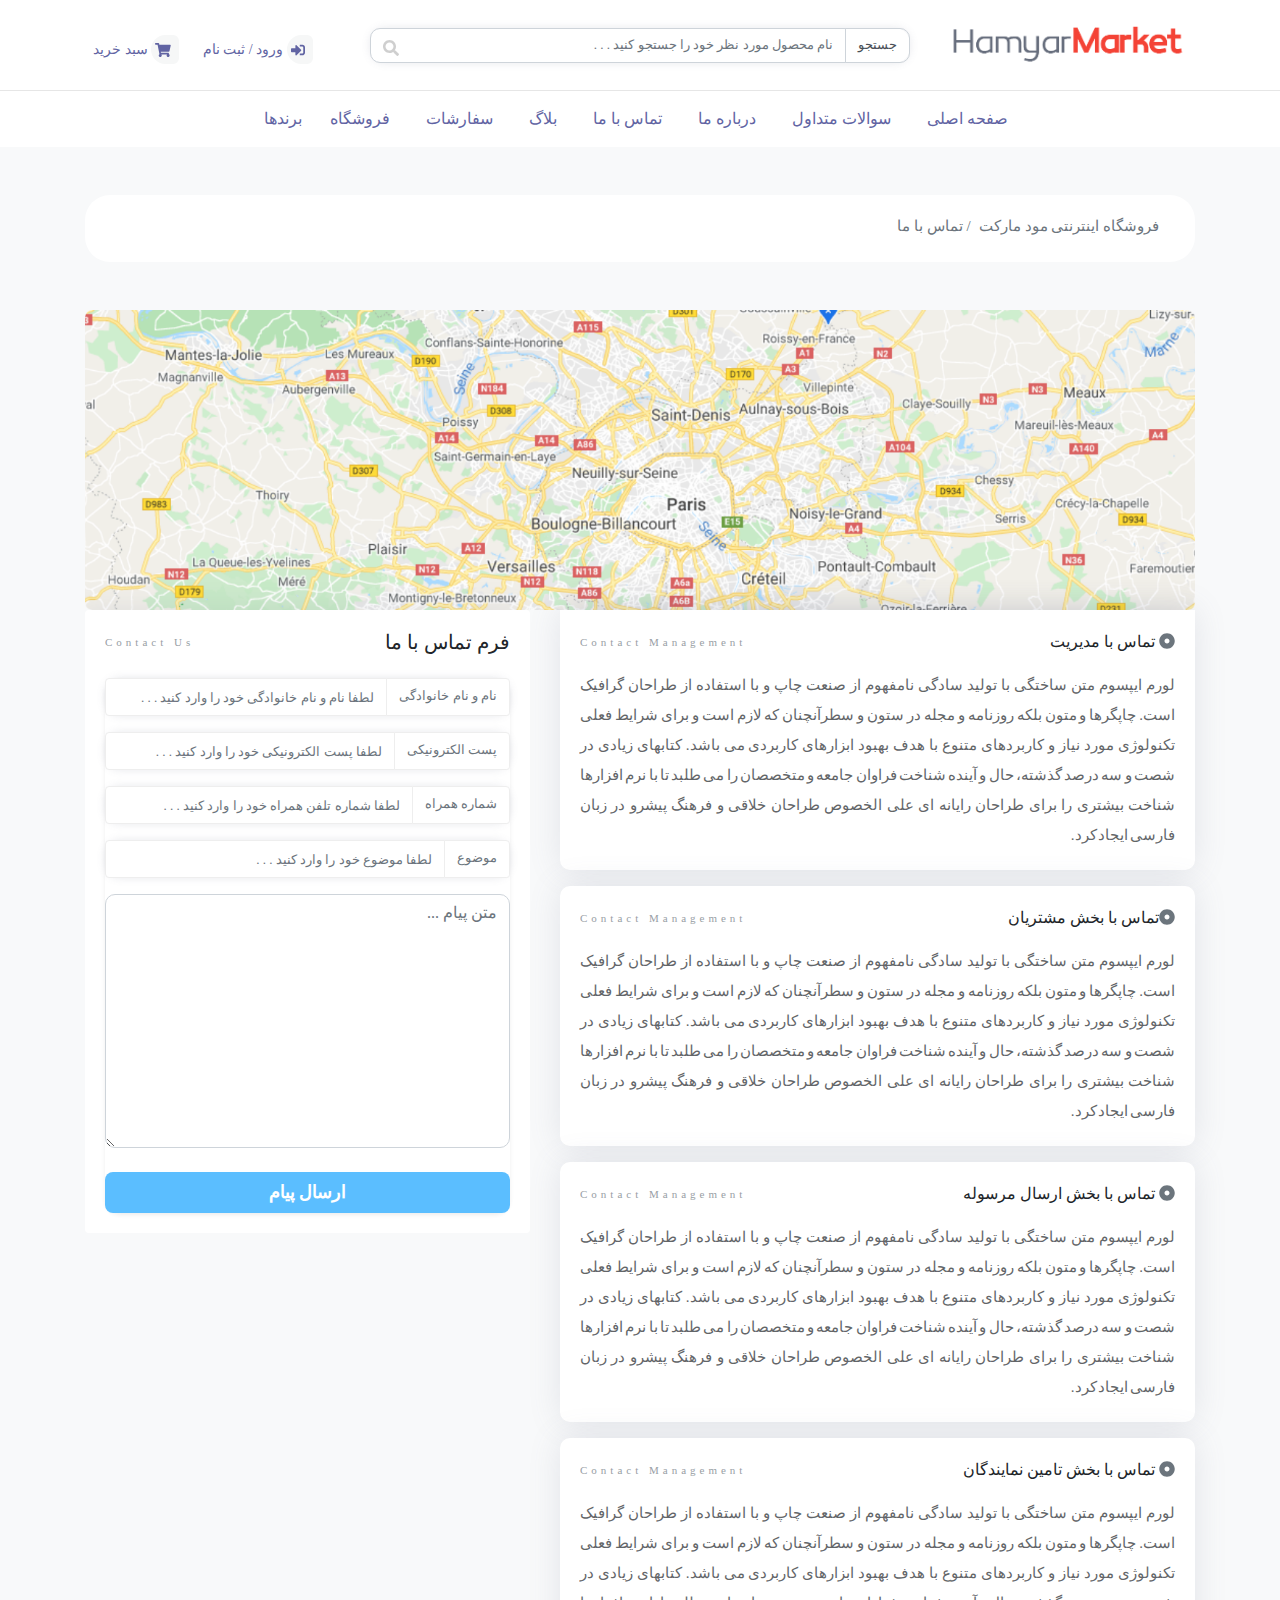
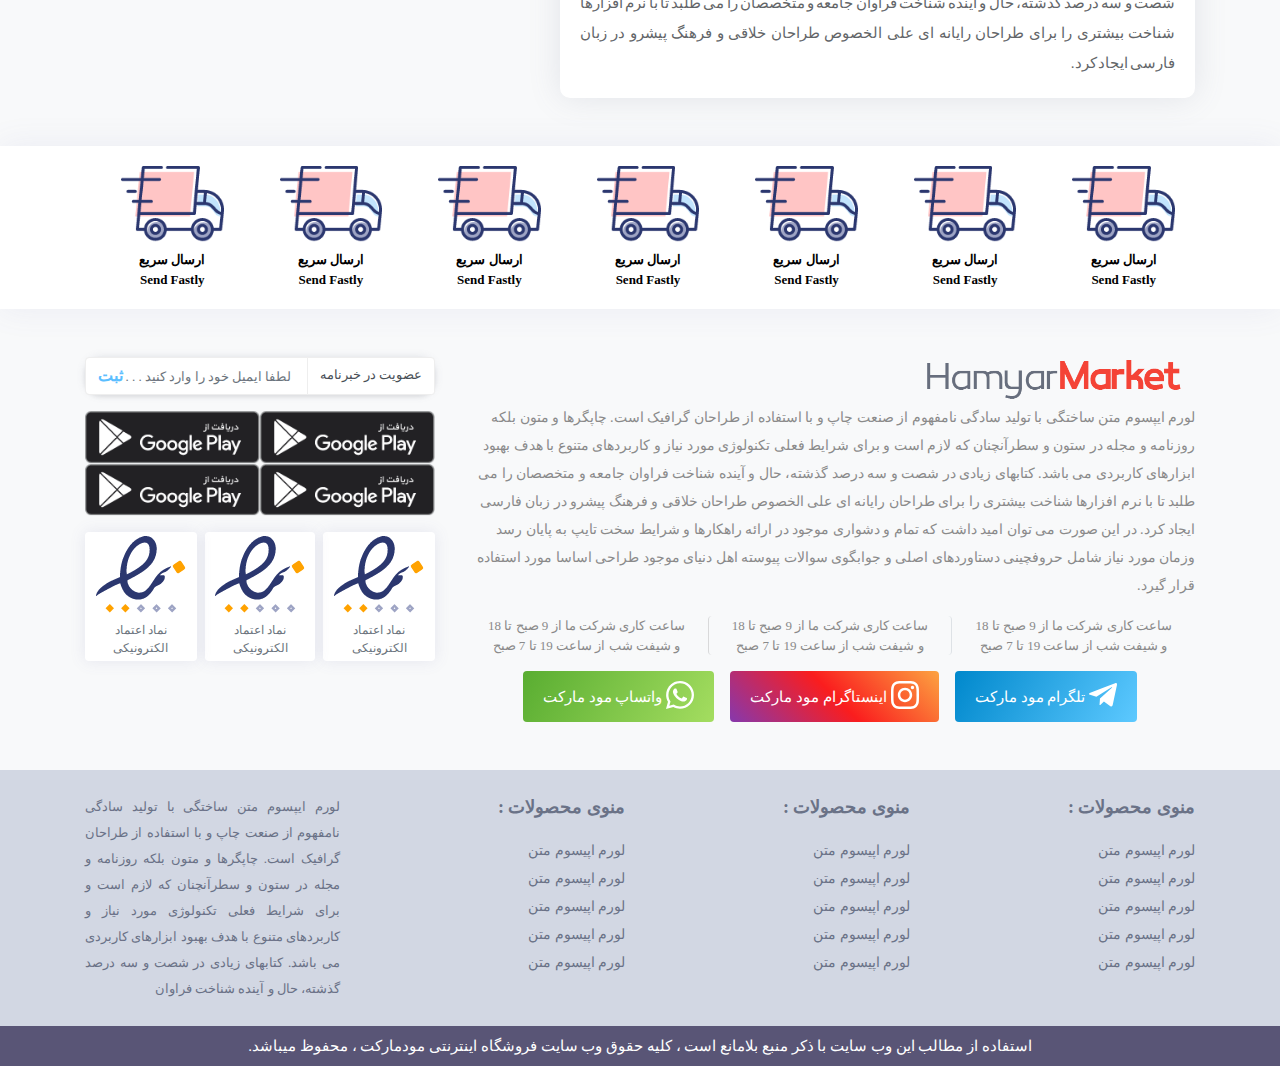
<file: Contact Uss.html>
<!DOCTYPE html>
<html lang="en">
<head>
    <meta charset="UTF-8">
    <meta name="viewport" content="width=device-width, initial-scale=1.0">
    <meta http-equiv="X-UA-Compatible" content="ie=edge">
    <link rel="stylesheet" href="css/style.css" type="text/css">
    <link rel="stylesheet" href="css/bootstrap.min.css" type="text/css">
    <link rel="stylesheet" href="css/bootstrap-rtl.css" type="text/css">
    <link rel="stylesheet" href="css/hover-min.css" type="text/css">
    <link rel="stylesheet" href="css/all.min.css" type="text/css">
    <link rel="stylesheet" href="css/slick.css" type="text/css">
    <link rel="stylesheet" href="css/slick-theme.css" type="text/css">
    <title>Contact Us</title>
</head>
<body class="bg-light">
    <!-- Start Header -->

    <!-- Start Header Top -->
    <header>
        <div class="header-top bg-white py-4">
            <div class="container">
                <div class="row align-items-center">
                    <div class="col-12 col-lg-3 text-center text-lg-right">
                        <h3 class="mb-0">
                            <a href="#"> <img src="img/Group 1.png" class="img-fluid" alt="logo"> </a>
                        </h3>
                    </div>
                    <div class="col-12 col-lg-6">
                        <form class="search-box my-2 my-lg-0">
                            <div class="input-group">
                                <div class="input-group-prepend">
                                    <div class="input-group-text bg-transparent">
                                        <small> جستجو </small>
                                    </div>
                                </div>
                                <input type="text" class="form-control" placeholder="نام محصول مورد نظر خود را جستجو کنید . . . ">
                            </div>
                            <button class="btn position-absolute"> <i class="fas fa-search"></i> </button>
                        </form>
                    </div>
                    <div class="col-12 col-lg-3 d-flex justify-content-center justify-content-lg-end register mt-md-2">
                        <a href="file:///F:/%D9%81%D8%A7%DB%8C%D9%84%20%D9%87%D8%A7%DB%8C%20%DA%A9%D8%AF%20%D8%AF%D8%B3%DA%A9%D8%AA%D8%A7%D9%BE/store/code/Singupp.html" class="ml-3 py-1 px-2"> <i class="fas fa-sign-in-alt align-middle ml-1"></i> ورود / ثبت نام </a>
                        <a href="file:///F:/%D9%81%D8%A7%DB%8C%D9%84%20%D9%87%D8%A7%DB%8C%20%DA%A9%D8%AF%20%D8%AF%D8%B3%DA%A9%D8%AA%D8%A7%D9%BE/store/code/Cartt.html" class="py-1 px-2"> <i class="fas fa-shopping-cart align-middle ml-1"></i> سبد خرید </a>
                    </div>
                </div>
            </div>
        </div>
         <!-- End Header Top -->

        <!-- Start Menu -->
        <div class="header-bottom bg-white">
            <div class="container">
                <nav class="navbar navbar-expand-lg navbar-light">
                    <button class="navbar-toggler" data-toggle="collapse" data-target="#navbar-top">
                        <span class="navbar-toggler-icon"></span>
                    </button>
                    <div class="navbar-collapse collapse justify-content-center" id="navbar-top">
                        <ul class="navbar-nav text-center pr-0 navbar-top">
                            <li class="nav-item ml-1"><a href="file:///F:/%D9%81%D8%A7%DB%8C%D9%84%20%D9%87%D8%A7%DB%8C%20%DA%A9%D8%AF%20%D8%AF%D8%B3%DA%A9%D8%AA%D8%A7%D9%BE/store/code/index.html" class="nav-link px-3"> صفحه اصلی </a></li>
                            <li class="nav-item ml-1"><a href="file:///F:/%D9%81%D8%A7%DB%8C%D9%84%20%D9%87%D8%A7%DB%8C%20%DA%A9%D8%AF%20%D8%AF%D8%B3%DA%A9%D8%AA%D8%A7%D9%BE/store/code/Asked%20Questionss.html" class="nav-link px-3"> سوالات متداول  </a></li>
                            <li class="nav-item ml-1"><a href="file:///F:/%D9%81%D8%A7%DB%8C%D9%84%20%D9%87%D8%A7%DB%8C%20%DA%A9%D8%AF%20%D8%AF%D8%B3%DA%A9%D8%AA%D8%A7%D9%BE/store/code/About%20Uss.html" class="nav-link px-3"> درباره ما  </a></li>
                            <li class="nav-item ml-1"><a href="file:///F:/%D9%81%D8%A7%DB%8C%D9%84%20%D9%87%D8%A7%DB%8C%20%DA%A9%D8%AF%20%D8%AF%D8%B3%DA%A9%D8%AA%D8%A7%D9%BE/store/code/Contact%20Uss.html" class="nav-link px-3"> تماس با ما  </a></li>
                            <li class="nav-item ml-1"><a href="file:///F:/%D9%81%D8%A7%DB%8C%D9%84%20%D9%87%D8%A7%DB%8C%20%DA%A9%D8%AF%20%D8%AF%D8%B3%DA%A9%D8%AA%D8%A7%D9%BE/store/code/Archive%20Blogg.html" class="nav-link px-3"> بلاگ </a></li>
                            <li class="nav-item ml-1"><a href="file:///F:/%D9%81%D8%A7%DB%8C%D9%84%20%D9%87%D8%A7%DB%8C%20%DA%A9%D8%AF%20%D8%AF%D8%B3%DA%A9%D8%AA%D8%A7%D9%BE/store/code/Cartt.html" class="nav-link px-3"> سفارشات </a></li>
                            <li class="nav-item ml-1"><a href="file:///F:/%D9%81%D8%A7%DB%8C%D9%84%20%D9%87%D8%A7%DB%8C%20%DA%A9%D8%AF%20%D8%AF%D8%B3%DA%A9%D8%AA%D8%A7%D9%BE/store/code/Shopp.html" class="nav-link px-3"> فروشگاه </a></li>
                            <li class="nav-item"><a href="file:///F:/%D9%81%D8%A7%DB%8C%D9%84%20%D9%87%D8%A7%DB%8C%20%DA%A9%D8%AF%20%D8%AF%D8%B3%DA%A9%D8%AA%D8%A7%D9%BE/store/code/Categoryy.html" class="nav-link"> برندها </a></li>
                        </ul>
                    </div>
                </nav>
            </div>
        </div>
    </header>
        <!-- End Menu -->

        <!-- End Header -->

        <!-- Start Main -->
        <main>
            <div class="container my-5">
                <div class="row">
                    <div class="col-12 mb-5">
                        <div class="card border-0" style="border-radius: 25px;">
                            <div class="card-body py-2 d-flex flex-column flex-lg-row justify-content-between align-items-center">
                                <div class="breadcrumb breadcrumb1 bg-transparent pb-0">
                                    <a href="index.html" class="breadcrumb-item"> فروشگاه اینترنتی مود مارکت </a>
                                    <a href="#" class="breadcrumb-item"> تماس با ما </a>
                                </div>
                            </div>
                        </div>
                    </div>
                   <div class="col-12">
                    <img src="img/map.png" style="width: 100%;height: 300px;" alt="map">
                   </div>
                   <div class="col-12 col-lg-7">
                    <div class="card border-0 contact-us contact-us-first">
                        <div class="card-body">
                            <div class="d-flex justify-content-between align-items-center mb-3">
                                <p class="mb-0" style="font-weight: 500;"> <i class="fas fa-dot-circle text-muted"></i> تماس با مدیریت  </p>
                                <small class="text-muted small-contact"> Contact Management </small>
                            </div>
                            <p class="mb-0 text-justify p-contactus">
                                
                                لورم ایپسوم متن ساختگی با تولید سادگی نامفهوم از صنعت چاپ و با استفاده از طراحان گرافیک 
                                است. چاپگرها
                                 و متون بلکه روزنامه و مجله در ستون و سطرآنچنان که
                                  لازم است و برای شرایط فعلی تکنولوژی مورد نیاز 
                                 و کاربردهای متنوع با هدف بهبود ابزارهای کاربردی می باشد. کتابهای 
                                 زیادی در شصت و سه درصد گذشته، حال و آینده شناخت فراوان جامعه و
                                  متخصصان را می طلبد تا با نرم افزارها شناخت بیشتری را برای
                                  طراحان رایانه ای علی الخصوص طراحان خلاقی و فرهنگ 
                                 پیشرو در زبان فارسی ایجاد کرد.  
                            </p>
                        </div> 
                    </div>
                    <div class="card border-0 contact-us mt-3">
                        <div class="card-body">
                            <div class="d-flex justify-content-between align-items-center mb-3">
                                <p class="mb-0" style="font-weight: 500;"> <i class="fas fa-dot-circle text-muted"></i>تماس با بخش مشتریان </p>
                                <small class="text-muted small-contact"> Contact Management </small>
                            </div>
                            <p class="mb-0 text-justify p-contactus">
                                لورم ایپسوم متن ساختگی با تولید سادگی نامفهوم از صنعت چاپ و با استفاده از طراحان گرافیک 
                                است. چاپگرها
                                 و متون بلکه روزنامه و مجله در ستون و سطرآنچنان که
                                  لازم است و برای شرایط فعلی تکنولوژی مورد نیاز 
                                 و کاربردهای متنوع با هدف بهبود ابزارهای کاربردی می باشد. کتابهای 
                                 زیادی در شصت و سه درصد گذشته، حال و آینده شناخت فراوان جامعه و
                                  متخصصان را می طلبد تا با نرم افزارها شناخت بیشتری را برای
                                  طراحان رایانه ای علی الخصوص طراحان خلاقی و فرهنگ 
                                 پیشرو در زبان فارسی ایجاد کرد.                                
                                </p>
                        </div>
                    </div>
                    <div class="card border-0 contact-us mt-3">
                        <div class="card-body">
                            <div class="d-flex justify-content-between align-items-center mb-3">
                                <p class="mb-0" style="font-weight: 500;"> <i class="fas fa-dot-circle text-muted"></i> تماس با بخش ارسال مرسوله  </p>
                                <small class="text-muted small-contact"> Contact Management </small>
                            </div>
                            <p class="mb-0 text-justify p-contactus">
                                لورم ایپسوم متن ساختگی با تولید سادگی نامفهوم از صنعت چاپ و با استفاده از طراحان گرافیک 
                                است. چاپگرها
                                 و متون بلکه روزنامه و مجله در ستون و سطرآنچنان که
                                  لازم است و برای شرایط فعلی تکنولوژی مورد نیاز 
                                 و کاربردهای متنوع با هدف بهبود ابزارهای کاربردی می باشد. کتابهای 
                                 زیادی در شصت و سه درصد گذشته، حال و آینده شناخت فراوان جامعه و
                                  متخصصان را می طلبد تا با نرم افزارها شناخت بیشتری را برای
                                  طراحان رایانه ای علی الخصوص طراحان خلاقی و فرهنگ 
                                 پیشرو در زبان فارسی ایجاد کرد.                                
                                </p>
                        </div>
                    </div>
                    <div class="card border-0 contact-us mt-3">
                        <div class="card-body">
                            <div class="d-flex justify-content-between align-items-center mb-3">
                                <p class="mb-0" style="font-weight: 500;"> <i class="fas fa-dot-circle text-muted"></i> تماس با بخش تامین نمایندگان  </p>
                                <small class="text-muted small-contact"> Contact Management </small>
                            </div>
                            <p class="mb-0 text-justify p-contactus">
                                لورم ایپسوم متن ساختگی با تولید سادگی نامفهوم از صنعت چاپ و با استفاده از طراحان گرافیک 
                                است. چاپگرها
                                 و متون بلکه روزنامه و مجله در ستون و سطرآنچنان که
                                  لازم است و برای شرایط فعلی تکنولوژی مورد نیاز 
                                 و کاربردهای متنوع با هدف بهبود ابزارهای کاربردی می باشد. کتابهای 
                                 زیادی در شصت و سه درصد گذشته، حال و آینده شناخت فراوان جامعه و
                                  متخصصان را می طلبد تا با نرم افزارها شناخت بیشتری را برای
                                  طراحان رایانه ای علی الخصوص طراحان خلاقی و فرهنگ 
                                 پیشرو در زبان فارسی ایجاد کرد.                                
                                </p>
                        </div>
                    </div>
                   </div>
                   <div class="col-12 col-lg-5">
                    <div class="card border-0 contact-us2 mt-3 mt-lg-0">
                        <div class="card-body">
                            <div class="d-flex justify-content-between align-items-center mb-4">
                                <h5 class="mb-0"> فرم تماس با ما </h5>
                                <small class="text-muted small-contact"> Contact Us </small>
                            </div>
                            <form class="link-dl shadow-sm mt-3 mt-lg-0">
                               <div class="input-group mb-3">
                                <div class="input-group-prepend">
                                    <div class="input-group-text bg-white">
                                        <small class="text-muted"> نام و نام خانوادگی </small>
                                    </div>
                                </div>
                                <input type="text" class="form-control" placeholder="لطفا نام و نام خانوادگی خود را وارد کنید . . . ">
                               </div>
                               <div class="input-group mb-3">
                                <div class="input-group-prepend">
                                    <div class="input-group-text bg-white">
                                        <small class="text-muted">پست الکترونیکی </small>
                                    </div>
                                </div>
                                <input type="text" class="form-control" placeholder="لطفا پست الکترونیکی خود را وارد کنید . . . ">
                               </div>
                               <div class="input-group mb-3">
                                <div class="input-group-prepend">
                                    <div class="input-group-text bg-white">
                                        <small class="text-muted"> شماره همراه </small>
                                    </div>
                                </div>
                                <input type="text" class="form-control" placeholder="لطفا شماره تلفن همراه خود را وارد کنید . . . ">
                            </div>
                            <div class="input-group mb-3">
                                <div class="input-group-prepend">
                                    <div class="input-group-text bg-white">
                                        <small class="text-muted"> موضوع </small>
                                    </div>
                                </div>
                                <input type="text" class="form-control" placeholder="لطفا موضوع خود را وارد کنید . . . ">
                            </div>
                            <div class="form-group">
                                <textarea name="textarea" id="subject" class="form-control" cols="30" rows="10" placeholder="متن پیام ..."></textarea>
                            </div>
                            <button class="btn mt-4 btn-block"> ارسال پیام </button>
                            </form>
                        </div>
                    </div>
                   </div>
                </div>
            </div>
        </main>
            <div class="bg-white delivery">
                <div class="container">
                    <div class="row">
                        <div class="col-12 d-flex flex-column align-items-center flex-lg-row">
                            <a href="#" class="flex-grow-1">
                                <div class="card border-0 ml-lg-3">
                                    <div class="card-body">
                                        <img src="img/delivery-truck.png" class="img-fluid d-block mx-auto" alt="send_delivery">
                                        <strong class="d-block text-center mt-2"> ارسال سریع </strong>
                                        <strong class="d-block text-center"> Send Fastly </strong>
                                    </div>
                                </div>
                            </a>
                            <a href="#" class="flex-grow-1">
                                <div class="card border-0 ml-lg-3">
                                    <div class="card-body">
                                        <img src="img/delivery-truck.png" class="img-fluid d-block mx-auto" alt="send_delivery">
                                        <strong class="d-block text-center mt-2"> ارسال سریع </strong>
                                        <strong class="d-block text-center"> Send Fastly </strong>
                                    </div>
                                </div>
                            </a>
                            <a href="#" class="flex-grow-1">
                                <div class="card border-0 ml-lg-3">
                                    <div class="card-body">
                                        <img src="img/delivery-truck.png" class="img-fluid d-block mx-auto" alt="send_delivery">
                                        <strong class="d-block text-center mt-2"> ارسال سریع </strong>
                                        <strong class="d-block text-center"> Send Fastly </strong>
                                    </div>
                                </div>
                            </a>
                            <a href="#" class="flex-grow-1">
                                <div class="card border-0 ml-lg-3">
                                    <div class="card-body">
                                        <img src="img/delivery-truck.png" class="img-fluid d-block mx-auto" alt="send_delivery">
                                        <strong class="d-block text-center mt-2"> ارسال سریع </strong>
                                        <strong class="d-block text-center"> Send Fastly </strong>
                                    </div>
                                </div>
                            </a>
                            <a href="#" class="flex-grow-1">
                                <div class="card border-0 ml-lg-3">
                                    <div class="card-body">
                                        <img src="img/delivery-truck.png" class="img-fluid d-block mx-auto" alt="send_delivery">
                                        <strong class="d-block text-center mt-2"> ارسال سریع </strong>
                                        <strong class="d-block text-center"> Send Fastly </strong>
                                    </div>
                                </div>
                            </a>
                            <a href="#" class="flex-grow-1">
                                <div class="card border-0 ml-lg-3">
                                    <div class="card-body">
                                        <img src="img/delivery-truck.png" class="img-fluid d-block mx-auto" alt="send_delivery">
                                        <strong class="d-block text-center mt-2"> ارسال سریع </strong>
                                        <strong class="d-block text-center"> Send Fastly </strong>
                                    </div>
                                </div>
                            </a>
                            <a href="#" class="flex-grow-1">
                                <div class="card border-0 ml-lg-3">
                                    <div class="card-body">
                                        <img src="img/delivery-truck.png" class="img-fluid d-block mx-auto" alt="send_delivery">
                                        <strong class="d-block text-center mt-2"> ارسال سریع </strong>
                                        <strong class="d-block text-center"> Send Fastly </strong>
                                    </div>
                                </div>
                            </a>
                        </div>
                    </div>
                </div>
            </div>
            <div class="container mt-5">
                <div class="row">
                    <div class="col-12 col-lg-8 contacting">
                        <img src="img/Group 1.png" class="img-fluid d-block" alt="moodmarket">
                        <p>
                            لورم ایپسوم متن ساختگی با تولید سادگی نامفهوم از صنعت چاپ و با استفاده از طراحان گرافیک است.
                             چاپگرها و متون بلکه روزنامه و مجله در ستون و سطرآنچنان که لازم است و برای شرایط 
                             فعلی تکنولوژی مورد نیاز و کاربردهای متنوع 
                             با هدف بهبود ابزارهای کاربردی می باشد. کتابهای زیادی در شصت و سه درصد گذشته، حال و آینده شناخت فراوان جامعه 
                             و متخصصان را می طلبد تا با نرم افزارها شناخت بیشتری را برای طراحان رایانه ای علی الخصوص طراحان خلاقی 
                             و فرهنگ پیشرو در زبان فارسی ایجاد کرد. در این صورت می توان امید داشت که تمام و دشواری موجود در ارائه راهکارها 
                             و شرایط سخت تایپ به پایان رسد 
                             وزمان مورد نیاز شامل حروفچینی دستاوردهای اصلی و جوابگوی سوالات پیوسته اهل 
                             دنیای موجود طراحی اساسا مورد استفاده قرار گیرد.
                         </p>
                         <div class="d-flex flex-column flex-lg-row">
                            <div class="card border-0 bg-transparent flex-grow-1">
                                <small class="text-muted d-block"> ساعت کاری شرکت ما از 9 صبح تا 18 </small>
                                <small class="text-muted d-block"> و شیفت شب از ساعت 19 تا 7 صبح  </small>
                            </div>
                            <div class="card bg-transparent flex-grow-1 border-right border-bottom-0 my-3 my-lg-0 border-top-0">
                                <small class="text-muted d-block"> ساعت کاری شرکت ما از 9 صبح تا 18 </small>
                                <small class="text-muted d-block"> و شیفت شب از ساعت 19 تا 7 صبح  </small>
                            </div>
                            <div class="card border-0 bg-transparent flex-grow-1">
                                <small class="text-muted d-block"> ساعت کاری شرکت ما از 9 صبح تا 18 </small>
                                <small class="text-muted d-block"> و شیفت شب از ساعت 19 تا 7 صبح  </small>
                            </div>
                         </div>
                         <div class="d-flex flex-column flex-lg-row align-items-center justify-content-center mt-3">
                            <a href="#" class="text-white">
                                <div class="card border-0 massengers1">
                                    <div class="card-body d-flex align-items-center py-2">
                                        <span class="text-white"><i class="fab fa-telegram-plane fa-2x"></i> </span>
                                        <p class="mb-0 mr-1 text-white" style="font-size: 15px;"> تلگرام مود مارکت </p>
                                    </div>
                                </div>
                            </a>
                            <a href="#" class="text-white">
                                <div class="card border-0 massengers2 mx-lg-3 my-3 my-lg-0">
                                    <div class="card-body d-flex align-items-center py-2">
                                        <span class="text-white"><i class="fab fa-instagram fa-2x"></i> </span>
                                        <p class="mb-0 mr-1 text-white" style="font-size: 15px;"> اینستاگرام مود مارکت </p>
                                    </div>
                                </div>
                            </a>
                            <a href="#" class="text-white">
                                <div class="card border-0 massengers3">
                                    <div class="card-body d-flex align-items-center py-2">
                                        <span class="text-white"><i class="fab fa-whatsapp fa-2x"></i> </span>
                                        <p class="mb-0 mr-1 text-white" style="font-size: 15px;"> واتساپ مود مارکت </p>
                                    </div>
                                </div>
                            </a>
                      </div>
                    </div>
                    <div class="col-12 col-lg-4">
                        <form class="link-dl shadow-sm mt-3 mt-lg-0">
                            <div class="input-group">
                                <div class="input-group-prepend">
                                    <div class="input-group-text bg-white">
                                        <small> عضویت در خبرنامه </small>
                                    </div>
                                </div>
                                <input type="text" class="form-control" placeholder=" لطفا ایمیل خود را وارد کنید . . . ">
                            </div>
                            <button class="btn position-absolute"> ثبت </button>
                        </form>
                        <div class="d-flex my-3">
                            <div>
                                <img src="img/_2973266085536.png" class="img-fluid" alt="googleplay">
                                <img src="img/_2973266085536.png" class="img-fluid" alt="googleplay">
                            </div>
                            <div>
                                <img src="img/_2973266085536.png" class="img-fluid" alt="googleplay">
                                <img src="img/_2973266085536.png" class="img-fluid" alt="googleplay">
                            </div>
                        </div>
                        <div class="d-flex flex-column flex-lg-row justify-content-center">
                            <a href="#" class="flex-grow-1">
                                <div class="card border-0 enamad">
                                    <div class="card-body p-1">
                                        <img src="img/Group 706.png" class="img-fluid d-block mx-auto" alt="logoenamad">
                                        <small class="text-center text-muted mt-2 d-block"> نماد اعتماد الکترونیکی </small>  
                                    </div>
                                </div>
                            </a>
                            <a href="#" class="flex-grow-1">
                                <div class="card border-0 enamad my-3 mx-lg-2 my-lg-0">
                                    <div class="card-body p-1">
                                        <img src="img/Group 706.png" class="img-fluid d-block mx-auto" alt="logoenamad">
                                        <small class="text-center text-muted mt-2 d-block"> نماد اعتماد الکترونیکی </small class="text-center text-muted mt-2 d-block">  
                                    </div>
                                </div>
                            </a>
                            <a href="#" class="flex-grow-1">
                                <div class="card border-0 enamad">
                                    <div class="card-body p-1">
                                        <img src="img/Group 706.png" class="img-fluid d-block mx-auto" alt="logoenamad">
                                        <small class="text-center text-muted mt-2 d-block"> نماد اعتماد الکترونیکی </small class="text-center text-muted mt-2 d-block">  
                                    </div>
                                </div>
                            </a>
                        </div>
                    </div>
                </div>
            </div>
        </main>
        <!-- End Main -->

        <!-- Start Footer -->
        <footer class="mt-5">
            <div class="footer-top text-center text-lg-right py-4">
                <div class="container">
                    <div class="row">
                        <div class="col-12 col-lg-3">
                            <p> منوی محصولات : </p>
                            <a href="#" class="d-block"> لورم اپیسوم متن   </a>
                            <a href="#" class="d-block"> لورم اپیسوم متن   </a>
                            <a href="#" class="d-block"> لورم اپیسوم متن   </a>
                            <a href="#" class="d-block"> لورم اپیسوم متن   </a>
                            <a href="#" class="d-block"> لورم اپیسوم متن   </a>
                        </div>
                        <div class="col-12 col-lg-3">
                            <p> منوی محصولات : </p>
                            <a href="#" class="d-block"> لورم اپیسوم متن   </a>
                            <a href="#" class="d-block"> لورم اپیسوم متن   </a>
                            <a href="#" class="d-block"> لورم اپیسوم متن   </a>
                            <a href="#" class="d-block"> لورم اپیسوم متن   </a>
                            <a href="#" class="d-block"> لورم اپیسوم متن   </a>
                        </div>
                        <div class="col-12 col-lg-3">
                            <p> منوی محصولات : </p>
                            <a href="#" class="d-block"> لورم اپیسوم متن   </a>
                            <a href="#" class="d-block"> لورم اپیسوم متن   </a>
                            <a href="#" class="d-block"> لورم اپیسوم متن   </a>
                            <a href="#" class="d-block"> لورم اپیسوم متن   </a>
                            <a href="#" class="d-block"> لورم اپیسوم متن   </a>
                        </div>
                        <div class="col-12 col-lg-3">
                            <p class="mb-0 text-justify p-akhari">
                                لورم ایپسوم متن ساختگی با تولید سادگی نامفهوم از صنعت چاپ و با 
                                استفاده از طراحان گرافیک است. چاپگرها و متون بلکه روزنامه و مجله
                                 در ستون و سطرآنچنان که لازم است و برای شرایط فعلی تکنولوژی مورد
                                 نیاز و کاربردهای متنوع با هدف بهبود ابزارهای کاربردی می باشد. 
                                کتابهای زیادی در شصت و سه درصد گذشته، حال و آینده شناخت فراوان
                            </p>
                        </div>
                    </div>
                </div>
            </div>
            <div class="footer-bottom text-center py-2">
                <small>
                    استفاده از مطالب این وب سایت با ذکر منبع بلامانع است ، 
                    کلیه حقوق وب سایت فروشگاه اینترنتی مودمارکت ، محفوظ میباشد. 
                </small>
            </div>
        </footer>

        <!-- End Footer -->

    
</body>
<script src="js/jquery-3.4.1.min.js"></script>
<script src="js/popper.min.js"></script>
<script src="js/bootstrap.min.js"></script>
<script src="js/slick.min.js"></script>
<script src="js/all.min.js"></script>
<script src="js/main.js"></script>
</html>
</file>
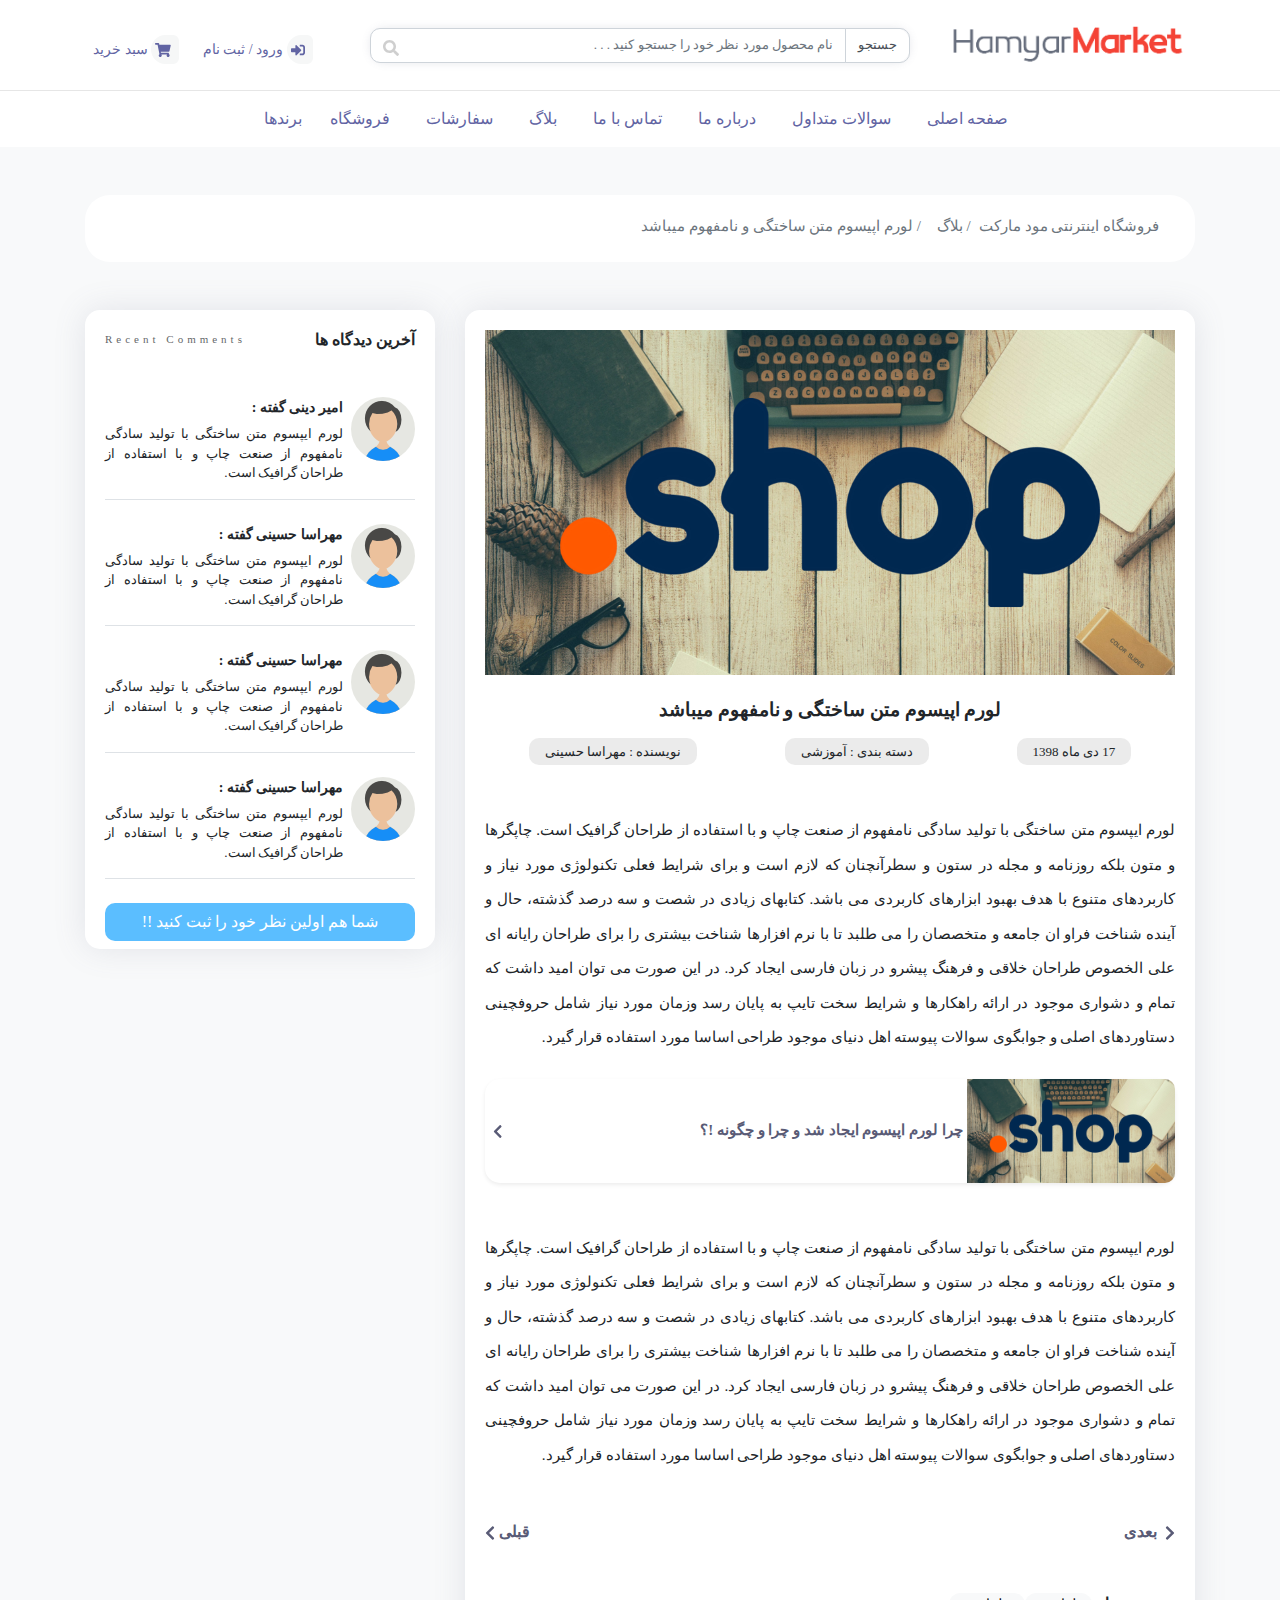
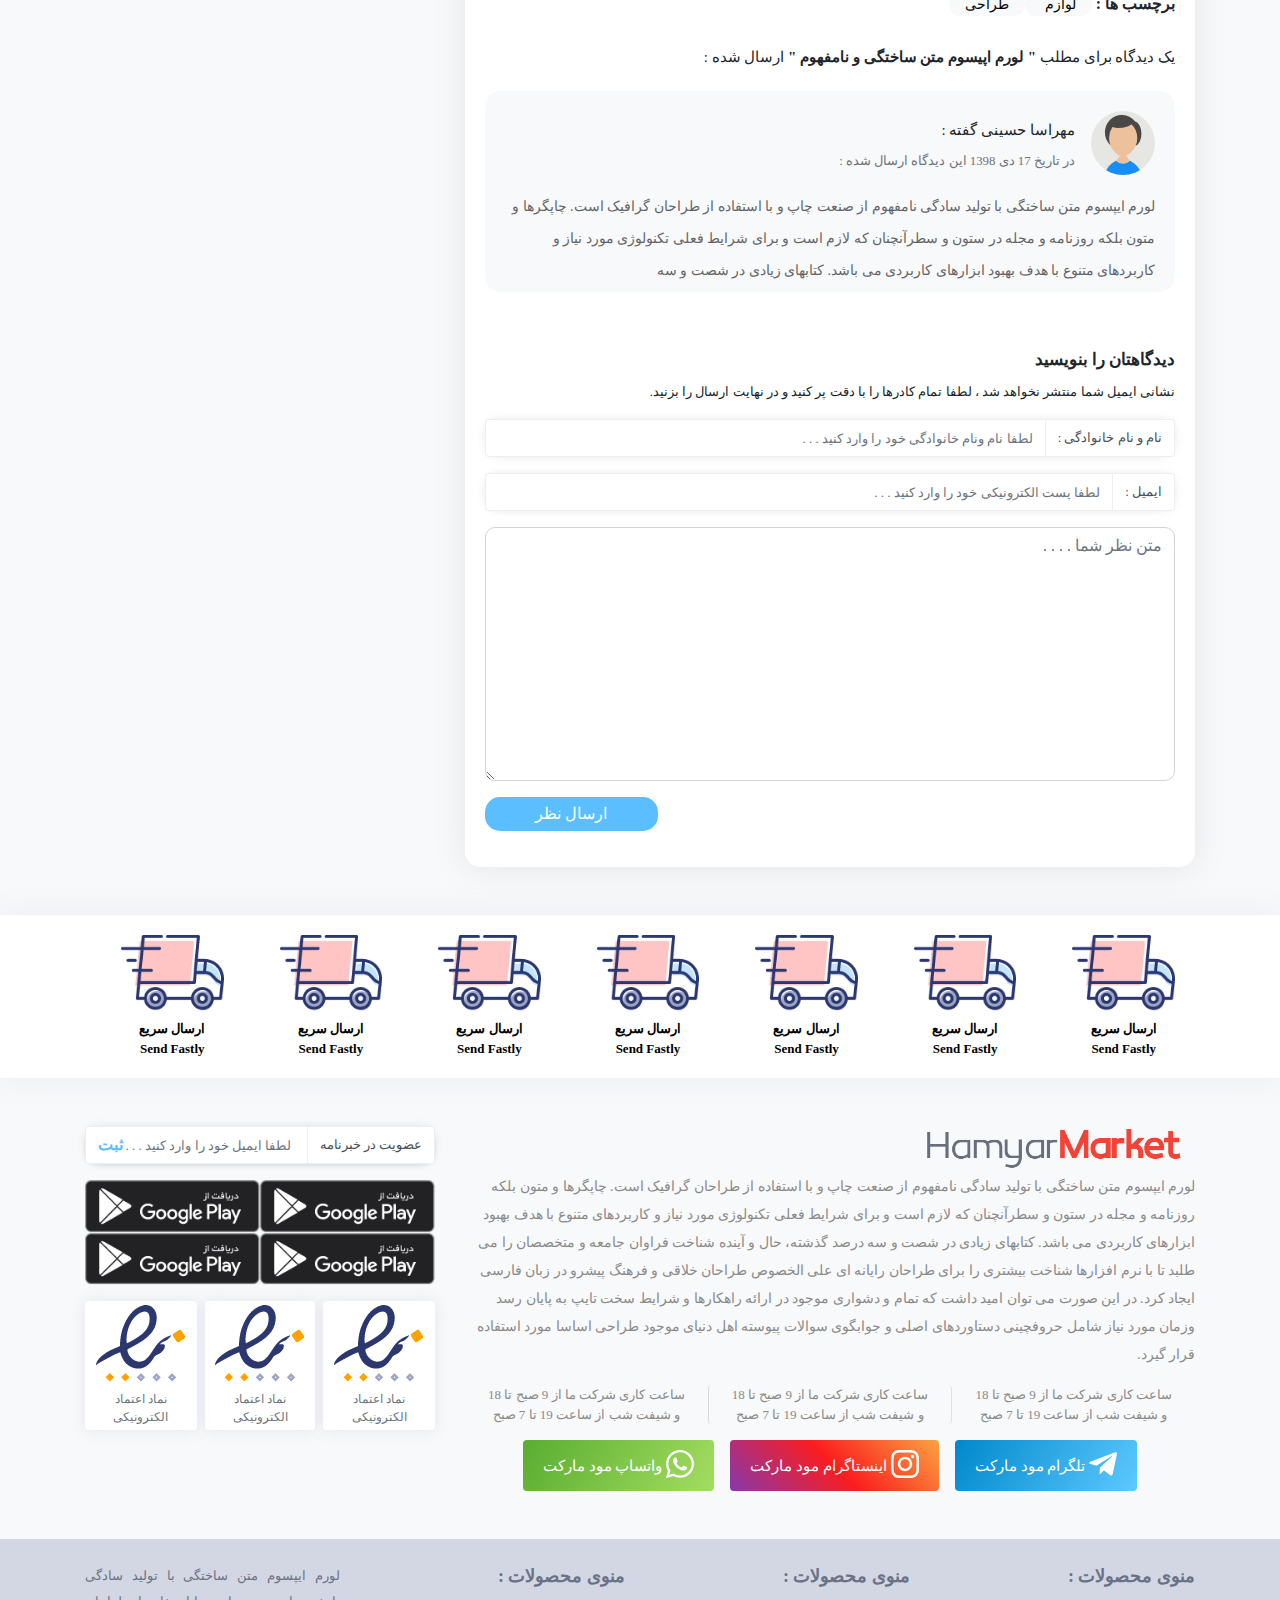
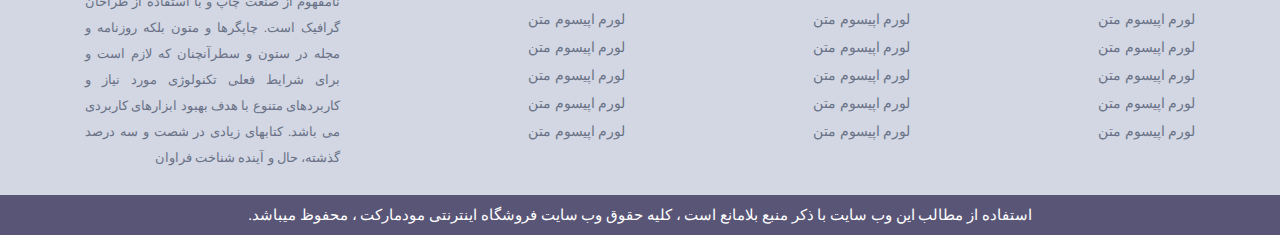
<file: Inside Blogg.html>
<!DOCTYPE html>
<html lang="en">
<head>
    <meta charset="UTF-8">
    <meta name="viewport" content="width=device-width, initial-scale=1.0">
    <meta http-equiv="X-UA-Compatible" content="ie=edge">
    <link rel="stylesheet" href="css/style.css" type="text/css">
    <link rel="stylesheet" href="css/bootstrap.min.css" type="text/css">
    <link rel="stylesheet" href="css/bootstrap-rtl.css" type="text/css">
    <link rel="stylesheet" href="css/hover-min.css" type="text/css">
    <link rel="stylesheet" href="css/all.min.css" type="text/css">
    <link rel="stylesheet" href="css/slick.css" type="text/css">
    <link rel="stylesheet" href="css/slick-theme.css" type="text/css">
    <title>Inside Blog</title>
</head>
<body class="bg-light">
    <!-- Start Header -->

    <!-- Start Header Top -->
    <header>
        <div class="header-top bg-white py-4">
            <div class="container">
                <div class="row align-items-center">
                    <div class="col-12 col-lg-3 text-center text-lg-right">
                        <h3 class="mb-0">
                            <a href="#"> <img src="img/Group 1.png" class="img-fluid" alt="logo"> </a>
                        </h3>
                    </div>
                    <div class="col-12 col-lg-6">
                        <form class="search-box my-2 my-lg-0">
                            <div class="input-group">
                                <div class="input-group-prepend">
                                    <div class="input-group-text bg-transparent">
                                        <small> جستجو </small>
                                    </div>
                                </div>
                                <input type="text" class="form-control" placeholder="نام محصول مورد نظر خود را جستجو کنید . . . ">
                            </div>
                            <button class="btn position-absolute"> <i class="fas fa-search"></i> </button>
                        </form>
                    </div>
                    <div class="col-12 col-lg-3 d-flex justify-content-center justify-content-lg-end register mt-md-2">
                        <a href="file:///F:/%D9%81%D8%A7%DB%8C%D9%84%20%D9%87%D8%A7%DB%8C%20%DA%A9%D8%AF%20%D8%AF%D8%B3%DA%A9%D8%AA%D8%A7%D9%BE/store/code/Singupp.html" class="ml-3 py-1 px-2"> <i class="fas fa-sign-in-alt align-middle ml-1"></i> ورود / ثبت نام </a>
                        <a href="file:///F:/%D9%81%D8%A7%DB%8C%D9%84%20%D9%87%D8%A7%DB%8C%20%DA%A9%D8%AF%20%D8%AF%D8%B3%DA%A9%D8%AA%D8%A7%D9%BE/store/code/Cartt.html" class="py-1 px-2"> <i class="fas fa-shopping-cart align-middle ml-1"></i> سبد خرید </a>
                    </div>
                </div>
            </div>
        </div>
         <!-- End Header Top -->

        <!-- Start Menu -->
        <div class="header-bottom bg-white">
            <div class="container">
                <nav class="navbar navbar-expand-lg navbar-light">
                    <button class="navbar-toggler" data-toggle="collapse" data-target="#navbar-top">
                        <span class="navbar-toggler-icon"></span>
                    </button>
                    <div class="navbar-collapse collapse justify-content-center" id="navbar-top">
                        <ul class="navbar-nav text-center pr-0 navbar-top">
                            <li class="nav-item ml-1"><a href="file:///F:/%D9%81%D8%A7%DB%8C%D9%84%20%D9%87%D8%A7%DB%8C%20%DA%A9%D8%AF%20%D8%AF%D8%B3%DA%A9%D8%AA%D8%A7%D9%BE/store/code/index.html" class="nav-link px-3"> صفحه اصلی </a></li>
                            <li class="nav-item ml-1"><a href="file:///F:/%D9%81%D8%A7%DB%8C%D9%84%20%D9%87%D8%A7%DB%8C%20%DA%A9%D8%AF%20%D8%AF%D8%B3%DA%A9%D8%AA%D8%A7%D9%BE/store/code/Asked%20Questionss.html" class="nav-link px-3"> سوالات متداول  </a></li>
                            <li class="nav-item ml-1"><a href="file:///F:/%D9%81%D8%A7%DB%8C%D9%84%20%D9%87%D8%A7%DB%8C%20%DA%A9%D8%AF%20%D8%AF%D8%B3%DA%A9%D8%AA%D8%A7%D9%BE/store/code/About%20Uss.html" class="nav-link px-3"> درباره ما  </a></li>
                            <li class="nav-item ml-1"><a href="file:///F:/%D9%81%D8%A7%DB%8C%D9%84%20%D9%87%D8%A7%DB%8C%20%DA%A9%D8%AF%20%D8%AF%D8%B3%DA%A9%D8%AA%D8%A7%D9%BE/store/code/Contact%20Uss.html" class="nav-link px-3"> تماس با ما  </a></li>
                            <li class="nav-item ml-1"><a href="file:///F:/%D9%81%D8%A7%DB%8C%D9%84%20%D9%87%D8%A7%DB%8C%20%DA%A9%D8%AF%20%D8%AF%D8%B3%DA%A9%D8%AA%D8%A7%D9%BE/store/code/Archive%20Blogg.html" class="nav-link px-3"> بلاگ </a></li>
                            <li class="nav-item ml-1"><a href="file:///F:/%D9%81%D8%A7%DB%8C%D9%84%20%D9%87%D8%A7%DB%8C%20%DA%A9%D8%AF%20%D8%AF%D8%B3%DA%A9%D8%AA%D8%A7%D9%BE/store/code/Cartt.html" class="nav-link px-3"> سفارشات </a></li>
                            <li class="nav-item ml-1"><a href="file:///F:/%D9%81%D8%A7%DB%8C%D9%84%20%D9%87%D8%A7%DB%8C%20%DA%A9%D8%AF%20%D8%AF%D8%B3%DA%A9%D8%AA%D8%A7%D9%BE/store/code/Shopp.html" class="nav-link px-3"> فروشگاه </a></li>
                            <li class="nav-item"><a href="file:///F:/%D9%81%D8%A7%DB%8C%D9%84%20%D9%87%D8%A7%DB%8C%20%DA%A9%D8%AF%20%D8%AF%D8%B3%DA%A9%D8%AA%D8%A7%D9%BE/store/code/Categoryy.html" class="nav-link"> برندها </a></li>
                        </ul>
                    </div>
                </nav>
            </div>
        </div>
        </header>
        <!-- End Menu -->

        <!-- End Header -->

        <!-- Start Main -->
        <main>
            <div class="container my-5">
                <div class="row">
                    <div class="col-12 mb-5">
                        <div class="card border-0" style="border-radius: 25px;">
                            <div class="card-body py-2 d-flex flex-column flex-lg-row justify-content-between align-items-center">
                                <div class="breadcrumb breadcrumb1 bg-transparent pb-0">
                                    <a href="index.html" class="breadcrumb-item"> فروشگاه اینترنتی مود مارکت </a>
                                    <a href="Archive Blog.html" class="breadcrumb-item"> بلاگ </a>
                                    <a href="#" class="breadcrumb-item"> لورم اپیسوم متن ساختگی و نامفهوم میباشد </a>
                                </div>
                            </div>
                        </div>
                    </div>
                  <div class="col-12 col-lg-8">
                    <div class="card border-0 content-blog">
                        <div class="card-body">
                            <img src="img/dotSHOP-Banner.png" alt="content-img-blog" class="img-fluid">
                            <h5 class="d-block text-center mt-4 mb-2"> لورم اپیسوم متن ساختگی و نامفهوم میباشد  </h5>
                            <div class="d-flex justify-content-around align-items-center mt-3 flex-wrap blog-info">
                                <small class="px-3 py-1"> 17 دی ماه 1398 </small>
                                <small class="px-3 py-1"> دسته بندی : آموزشی </small>
                                <small class="px-3 py-1"> نویسنده : مهراسا حسینی </small>
                            </div>
                            <p class="text-justify mt-5">
                                لورم ایپسوم متن ساختگی با تولید سادگی نامفهوم از صنعت چاپ و با استفاده
                                 از طراحان گرافیک است. چاپگرها 
                                 و متون بلکه روزنامه و مجله در ستون و سطرآنچنان که لازم است و برای شرایط فعلی 
                                 تکنولوژی مورد نیاز و کاربردهای متنوع با هدف بهبود ابزارهای کاربردی می 
                                 باشد. کتابهای زیادی در شصت و سه درصد گذشته، حال و آینده شناخت فراو
                                 ان جامعه و متخصصان را می طلبد تا با نرم افزارها شناخت بیشتری را
                                  برای طراحان رایانه ای علی الخصوص طراحان خلاقی و فرهنگ پیشرو در
                                  زبان فارسی ایجاد کرد. در این صورت می توان امید داشت که تمام و
                                  دشواری موجود در ارائه راهکارها و شرایط سخت تایپ به پایان رسد 
                                 وزمان مورد نیاز شامل حروفچینی دستاوردهای اصلی و جوابگوی سوالات
                                  پیوسته اهل دنیای موجود طراحی اساسا مورد استفاده قرار گیرد.
                            </p>
                            <div class="card border-0 shadow-sm my-4 ads">
                                <div class="card-body p-0 d-flex justify-content-between align-items-center">
                                    <div>
                                        <img src="img/dotSHOP-Banner.png" style="width: 13em;" class="img-fluid" alt="ads-img">
                                        <a href="#"> چرا لورم اپیسوم ایجاد شد و چرا و چگونه !؟ </a>
                                    </div>
                                    <a href="#" class="pl-2"> <i class="fas fa-chevron-left align-middle"></i> </a>
                                </div>
                            </div>
                            <p class="text-justify mt-5">
                                لورم ایپسوم متن ساختگی با تولید سادگی نامفهوم از صنعت چاپ و با استفاده
                                 از طراحان گرافیک است. چاپگرها 
                                 و متون بلکه روزنامه و مجله در ستون و سطرآنچنان که لازم است و برای شرایط فعلی 
                                 تکنولوژی مورد نیاز و کاربردهای متنوع با هدف بهبود ابزارهای کاربردی می 
                                 باشد. کتابهای زیادی در شصت و سه درصد گذشته، حال و آینده شناخت فراو
                                 ان جامعه و متخصصان را می طلبد تا با نرم افزارها شناخت بیشتری را
                                  برای طراحان رایانه ای علی الخصوص طراحان خلاقی و فرهنگ پیشرو در
                                  زبان فارسی ایجاد کرد. در این صورت می توان امید داشت که تمام و
                                  دشواری موجود در ارائه راهکارها و شرایط سخت تایپ به پایان رسد 
                                 وزمان مورد نیاز شامل حروفچینی دستاوردهای اصلی و جوابگوی سوالات
                                  پیوسته اهل دنیای موجود طراحی اساسا مورد استفاده قرار گیرد.
                            </p>
                            <div class="d-flex justify-content-between align-items-center my-5 arrows">
                                <a href="#"><i class="fas fa-chevron-right align-middle ml-1"></i> بعدی</a>
                                <a href="#"> قبلی<i class="fas fa-chevron-left align-middle mr-1"></i> </a>
                            </div>
                            <div class="d-felx justify-content-between align-items-center mb-4">
                                <strong class="d-block"> برچسب ها :
                                    <a href="#" class="px-3 py-1 rounded-pill bg-light"> لوازم </a>
                                    <a href="#" class="px-3 py-1 rounded-pill bg-light"> طراحی </a>
                                </strong>
                            </div>
                            <div class="viwe">
                                <p> یک دیدگاه برای مطلب
                                    <strong> " لورم اپیسوم متن ساختگی و نامفهوم " </strong>
                                    ارسال شده :
                                </p>
                                <div class="card border-0 bg-light">
                                    <div class="card-body">
                                        <div class="d-flex align-items-center">
                                            <img src="img/man (4).png" class="img-fluid ml-3" alt="img-users">
                                            <div>
                                                <p class="mb-0">  مهراسا حسینی گفته : </p>
                                                <small class="text-muted">  در تاریخ 17 دی 1398 این دیدگاه ارسال شده :</small>
                                            </div>
                                        </div>
                                        <p class="mt-3" style="font-size: 14px;opacity: 0.7;margin-bottom: -15px;">
                                            لورم ایپسوم متن ساختگی 
                                            با تولید سادگی نامفهوم از صنعت چاپ و با استفاده
                                             از طراحان گرافیک است. چاپگرها و متون بلکه روزنامه و مجله در ستون
                                              و سطرآنچنان که لازم است و برای شرایط فعلی تکنولوژی مورد نیاز و کاربردهای متنوع
                                              با هدف بهبود ابزارهای کاربردی می باشد. کتابهای زیادی در شصت و سه
                                        </p>
                                    </div>
                                </div>
                            </div>
                            <div class="form-comment mt-5">
                                <p class="mb-0"><strong> دیدگاهتان را بنویسید  </strong></p>
                                <small>
                                    نشانی ایمیل شما منتشر نخواهد شد ، لطفا تمام کادرها را با دقت پر کنید و در نهایت ارسال را بزنید.
                                </small>
                                <form action="" class="link-dl shadow-none mt-3">
                                    <div class="input-group">
                                        <div class="input-group-prepend">
                                            <div class="input-group-text bg-white">
                                                <small> نام و نام خانوادگی : </small>
                                            </div>
                                        </div>
                                        <input type="text" class="form-control" placeholder="لطفا نام ونام خانوادگی خود را وارد کنید . . . ">
                                    </div>
                                    <div class="input-group my-3">
                                        <div class="input-group-prepend">
                                            <div class="input-group-text bg-white">
                                                <small> ایمیل :</small>
                                            </div>
                                        </div>
                                        <input type="text" class="form-control" placeholder="لطفا پست الکترونیکی خود را وارد کنید . . . ">
                                    </div>
                                    <div class="form-group">
                                        <textarea name="" id="" cols="30" rows="10" class="form-control" placeholder="متن نظر شما . . . ."></textarea>
                                    </div>
                                    <div class="form-group text-left">
                                        <button class="btn px-3 py-1">  ارسال نظر </button>
                                    </div>
                                </form> 
                            </div>
                        </div>
                    </div>
                  </div>
                  <div class="col-12 col-lg-4">
                    <div class="card border-0 mt-3 mt-lg-0 recent-comments">
                        <div class="card-body pb-2">
                            <div class="d-flex justify-content-between align-items-center">
                                <h6 class="mb-0"> آخرین دیدگاه ها </h6>
                                <small style="letter-spacing: 4px;font-size: 11px;opacity: 0.7;font-weight: 400;"> Recent Comments </small>
                            </div>
                            <div class="d-flex mt-5 align-items-center border-bottom">
                                <img src="img/man (4).png" alt="img-comment-user" class="img-fluid ml-2 align-self-start">
                                <div>
                                    <p><strong> امیر دینی گفته :</strong></p>
                                    <p>
                                        لورم ایپسوم متن ساختگی با تولید سادگی نامفهوم
                                         از صنعت چاپ و با استفاده از طراحان گرافیک 
                                        است.
                                    </p>
                                </div>
                            </div>
                            <div class="d-flex mt-4 align-items-center border-bottom">
                                <img src="img/man (4).png" alt="img-comment-user" class="img-fluid ml-2 align-self-start">
                                <div>
                                    <p> <strong>  مهراسا حسینی گفته : </strong> </p>
                                    <p>
                                        لورم ایپسوم متن ساختگی با تولید سادگی نامفهوم
                                         از صنعت چاپ و با استفاده از طراحان گرافیک 
                                        است.
                                    </p>
                                </div>
                            </div>
                            <div class="d-flex mt-4 align-items-center border-bottom">
                                <img src="img/man (4).png" alt="img-comment-user" class="img-fluid ml-2 align-self-start">
                                <div>
                                    <p> <strong>  مهراسا حسینی گفته : </strong> </p>
                                    <p>
                                        لورم ایپسوم متن ساختگی با تولید سادگی نامفهوم
                                         از صنعت چاپ و با استفاده از طراحان گرافیک 
                                        است.
                                    </p>
                                </div>
                            </div>
                            <div class="d-flex mt-4 align-items-center border-bottom">
                                <img src="img/man (4).png" alt="img-comment-user" class="img-fluid ml-2 align-self-start">
                                <div>
                                    <p> <strong>  مهراسا حسینی گفته : </strong> </p>
                                    <p>
                                        لورم ایپسوم متن ساختگی با تولید سادگی نامفهوم
                                         از صنعت چاپ و با استفاده از طراحان گرافیک 
                                        است.
                                    </p>
                                </div>
                            </div>
                            <a href="#" class="btn btn-block mt-4">شما هم اولین نظر خود را ثبت کنید !! </a>
                        </div>
                    </div>
                  </div>
                </div>
            </div>
        </main>
            <div class="bg-white delivery">
                <div class="container">
                    <div class="row">
                        <div class="col-12 d-flex flex-column align-items-center flex-lg-row">
                            <a href="#" class="flex-grow-1">
                                <div class="card border-0 ml-lg-3">
                                    <div class="card-body">
                                        <img src="img/delivery-truck.png" class="img-fluid d-block mx-auto" alt="send_delivery">
                                        <strong class="d-block text-center mt-2"> ارسال سریع </strong>
                                        <strong class="d-block text-center"> Send Fastly </strong>
                                    </div>
                                </div>
                            </a>
                            <a href="#" class="flex-grow-1">
                                <div class="card border-0 ml-lg-3">
                                    <div class="card-body">
                                        <img src="img/delivery-truck.png" class="img-fluid d-block mx-auto" alt="send_delivery">
                                        <strong class="d-block text-center mt-2"> ارسال سریع </strong>
                                        <strong class="d-block text-center"> Send Fastly </strong>
                                    </div>
                                </div>
                            </a>
                            <a href="#" class="flex-grow-1">
                                <div class="card border-0 ml-lg-3">
                                    <div class="card-body">
                                        <img src="img/delivery-truck.png" class="img-fluid d-block mx-auto" alt="send_delivery">
                                        <strong class="d-block text-center mt-2"> ارسال سریع </strong>
                                        <strong class="d-block text-center"> Send Fastly </strong>
                                    </div>
                                </div>
                            </a>
                            <a href="#" class="flex-grow-1">
                                <div class="card border-0 ml-lg-3">
                                    <div class="card-body">
                                        <img src="img/delivery-truck.png" class="img-fluid d-block mx-auto" alt="send_delivery">
                                        <strong class="d-block text-center mt-2"> ارسال سریع </strong>
                                        <strong class="d-block text-center"> Send Fastly </strong>
                                    </div>
                                </div>
                            </a>
                            <a href="#" class="flex-grow-1">
                                <div class="card border-0 ml-lg-3">
                                    <div class="card-body">
                                        <img src="img/delivery-truck.png" class="img-fluid d-block mx-auto" alt="send_delivery">
                                        <strong class="d-block text-center mt-2"> ارسال سریع </strong>
                                        <strong class="d-block text-center"> Send Fastly </strong>
                                    </div>
                                </div>
                            </a>
                            <a href="#" class="flex-grow-1">
                                <div class="card border-0 ml-lg-3">
                                    <div class="card-body">
                                        <img src="img/delivery-truck.png" class="img-fluid d-block mx-auto" alt="send_delivery">
                                        <strong class="d-block text-center mt-2"> ارسال سریع </strong>
                                        <strong class="d-block text-center"> Send Fastly </strong>
                                    </div>
                                </div>
                            </a>
                            <a href="#" class="flex-grow-1">
                                <div class="card border-0 ml-lg-3">
                                    <div class="card-body">
                                        <img src="img/delivery-truck.png" class="img-fluid d-block mx-auto" alt="send_delivery">
                                        <strong class="d-block text-center mt-2"> ارسال سریع </strong>
                                        <strong class="d-block text-center"> Send Fastly </strong>
                                    </div>
                                </div>
                            </a>
                        </div>
                    </div>
                </div>
            </div>
            <div class="container mt-5">
                <div class="row">
                    <div class="col-12 col-lg-8 contacting">
                        <img src="img/Group 1.png" class="img-fluid d-block" alt="hamyarmarket">
                        <p>
                            لورم ایپسوم متن ساختگی با تولید سادگی نامفهوم از صنعت چاپ و با استفاده از طراحان گرافیک است.
                             چاپگرها و متون بلکه روزنامه و مجله در ستون و سطرآنچنان که لازم است و برای شرایط 
                             فعلی تکنولوژی مورد نیاز و کاربردهای متنوع 
                             با هدف بهبود ابزارهای کاربردی می باشد. کتابهای زیادی در شصت و سه درصد گذشته، حال و آینده شناخت فراوان جامعه 
                             و متخصصان را می طلبد تا با نرم افزارها شناخت بیشتری را برای طراحان رایانه ای علی الخصوص طراحان خلاقی 
                             و فرهنگ پیشرو در زبان فارسی ایجاد کرد. در این صورت می توان امید داشت که تمام و دشواری موجود در ارائه راهکارها 
                             و شرایط سخت تایپ به پایان رسد 
                             وزمان مورد نیاز شامل حروفچینی دستاوردهای اصلی و جوابگوی سوالات پیوسته اهل 
                             دنیای موجود طراحی اساسا مورد استفاده قرار گیرد.
                         </p>
                         <div class="d-flex flex-column flex-lg-row">
                            <div class="card border-0 bg-transparent flex-grow-1">
                                <small class="text-muted d-block"> ساعت کاری شرکت ما از 9 صبح تا 18 </small>
                                <small class="text-muted d-block"> و شیفت شب از ساعت 19 تا 7 صبح  </small>
                            </div>
                            <div class="card bg-transparent flex-grow-1 border-right border-bottom-0 my-3 my-lg-0 border-top-0">
                                <small class="text-muted d-block"> ساعت کاری شرکت ما از 9 صبح تا 18 </small>
                                <small class="text-muted d-block"> و شیفت شب از ساعت 19 تا 7 صبح  </small>
                            </div>
                            <div class="card border-0 bg-transparent flex-grow-1">
                                <small class="text-muted d-block"> ساعت کاری شرکت ما از 9 صبح تا 18 </small>
                                <small class="text-muted d-block"> و شیفت شب از ساعت 19 تا 7 صبح  </small>
                            </div>
                         </div>
                         <div class="d-flex flex-column flex-lg-row align-items-center justify-content-center mt-3">
                            <a href="#" class="text-white">
                                <div class="card border-0 massengers1">
                                    <div class="card-body d-flex align-items-center py-2">
                                        <span class="text-white"><i class="fab fa-telegram-plane fa-2x"></i> </span>
                                        <p class="mb-0 mr-1 text-white" style="font-size: 15px;"> تلگرام مود مارکت </p>
                                    </div>
                                </div>
                            </a>
                            <a href="#" class="text-white">
                                <div class="card border-0 massengers2 mx-lg-3 my-3 my-lg-0">
                                    <div class="card-body d-flex align-items-center py-2">
                                        <span class="text-white"><i class="fab fa-instagram fa-2x"></i> </span>
                                        <p class="mb-0 mr-1 text-white" style="font-size: 15px;"> اینستاگرام مود مارکت </p>
                                    </div>
                                </div>
                            </a>
                            <a href="#" class="text-white">
                                <div class="card border-0 massengers3">
                                    <div class="card-body d-flex align-items-center py-2">
                                        <span class="text-white"><i class="fab fa-whatsapp fa-2x"></i> </span>
                                        <p class="mb-0 mr-1 text-white" style="font-size: 15px;"> واتساپ مود مارکت </p>
                                    </div>
                                </div>
                            </a>
                      </div>
                    </div>
                    <div class="col-12 col-lg-4">
                        <form class="link-dl shadow-sm mt-3 mt-lg-0">
                            <div class="input-group">
                                <div class="input-group-prepend">
                                    <div class="input-group-text bg-white">
                                        <small> عضویت در خبرنامه </small>
                                    </div>
                                </div>
                                <input type="text" class="form-control" placeholder=" لطفا ایمیل خود را وارد کنید . . . ">
                            </div>
                            <button class="btn position-absolute"> ثبت </button>
                        </form>
                        <div class="d-flex my-3">
                            <div>
                                <img src="img/_2973266085536.png" class="img-fluid" alt="googleplay">
                                <img src="img/_2973266085536.png" class="img-fluid" alt="googleplay">
                            </div>
                            <div>
                                <img src="img/_2973266085536.png" class="img-fluid" alt="googleplay">
                                <img src="img/_2973266085536.png" class="img-fluid" alt="googleplay">
                            </div>
                        </div>
                        <div class="d-flex flex-column flex-lg-row justify-content-center">
                            <a href="#" class="flex-grow-1">
                                <div class="card border-0 enamad">
                                    <div class="card-body p-1">
                                        <img src="img/Group 706.png" class="img-fluid d-block mx-auto" alt="logoenamad">
                                        <small class="text-center text-muted mt-2 d-block"> نماد اعتماد الکترونیکی </small>  
                                    </div>
                                </div>
                            </a>
                            <a href="#" class="flex-grow-1">
                                <div class="card border-0 enamad my-3 mx-lg-2 my-lg-0">
                                    <div class="card-body p-1">
                                        <img src="img/Group 706.png" class="img-fluid d-block mx-auto" alt="logoenamad">
                                        <small class="text-center text-muted mt-2 d-block"> نماد اعتماد الکترونیکی </small class="text-center text-muted mt-2 d-block">  
                                    </div>
                                </div>
                            </a>
                            <a href="#" class="flex-grow-1">
                                <div class="card border-0 enamad">
                                    <div class="card-body p-1">
                                        <img src="img/Group 706.png" class="img-fluid d-block mx-auto" alt="logoenamad">
                                        <small class="text-center text-muted mt-2 d-block"> نماد اعتماد الکترونیکی </small class="text-center text-muted mt-2 d-block">  
                                    </div>
                                </div>
                            </a>
                        </div>
                    </div>
                </div>
            </div>
        </main>
        <!-- End Main -->

        <!-- Start Footer -->
        <footer class="mt-5">
            <div class="footer-top text-center text-lg-right py-4">
                <div class="container">
                    <div class="row">
                        <div class="col-12 col-lg-3">
                            <p> منوی محصولات : </p>
                            <a href="#" class="d-block"> لورم اپیسوم متن   </a>
                            <a href="#" class="d-block"> لورم اپیسوم متن   </a>
                            <a href="#" class="d-block"> لورم اپیسوم متن   </a>
                            <a href="#" class="d-block"> لورم اپیسوم متن   </a>
                            <a href="#" class="d-block"> لورم اپیسوم متن   </a>
                        </div>
                        <div class="col-12 col-lg-3">
                            <p> منوی محصولات : </p>
                            <a href="#" class="d-block"> لورم اپیسوم متن   </a>
                            <a href="#" class="d-block"> لورم اپیسوم متن   </a>
                            <a href="#" class="d-block"> لورم اپیسوم متن   </a>
                            <a href="#" class="d-block"> لورم اپیسوم متن   </a>
                            <a href="#" class="d-block"> لورم اپیسوم متن   </a>
                        </div>
                        <div class="col-12 col-lg-3">
                            <p> منوی محصولات : </p>
                            <a href="#" class="d-block"> لورم اپیسوم متن   </a>
                            <a href="#" class="d-block"> لورم اپیسوم متن   </a>
                            <a href="#" class="d-block"> لورم اپیسوم متن   </a>
                            <a href="#" class="d-block"> لورم اپیسوم متن   </a>
                            <a href="#" class="d-block"> لورم اپیسوم متن   </a>
                        </div>
                        <div class="col-12 col-lg-3">
                            <p class="mb-0 text-justify p-akhari">
                                لورم ایپسوم متن ساختگی با تولید سادگی نامفهوم از صنعت چاپ و با 
                                استفاده از طراحان گرافیک است. چاپگرها و متون بلکه روزنامه و مجله
                                 در ستون و سطرآنچنان که لازم است و برای شرایط فعلی تکنولوژی مورد
                                 نیاز و کاربردهای متنوع با هدف بهبود ابزارهای کاربردی می باشد. 
                                کتابهای زیادی در شصت و سه درصد گذشته، حال و آینده شناخت فراوان
                            </p>
                        </div>
                    </div>
                </div>
            </div>
            <div class="footer-bottom text-center py-2">
                <small>
                    استفاده از مطالب این وب سایت با ذکر منبع بلامانع است ، 
                    کلیه حقوق وب سایت فروشگاه اینترنتی  مودمارکت ، محفوظ میباشد. 
                </small>
            </div>
        </footer>

        <!-- End Footer -->

    
</body>
<script src="js/jquery-3.4.1.min.js"></script>
<script src="js/popper.min.js"></script>
<script src="js/bootstrap.min.js"></script>
<script src="js/slick.min.js"></script>
<script src="js/all.min.js"></script>
<script src="js/main.js"></script>
</html>
</file>
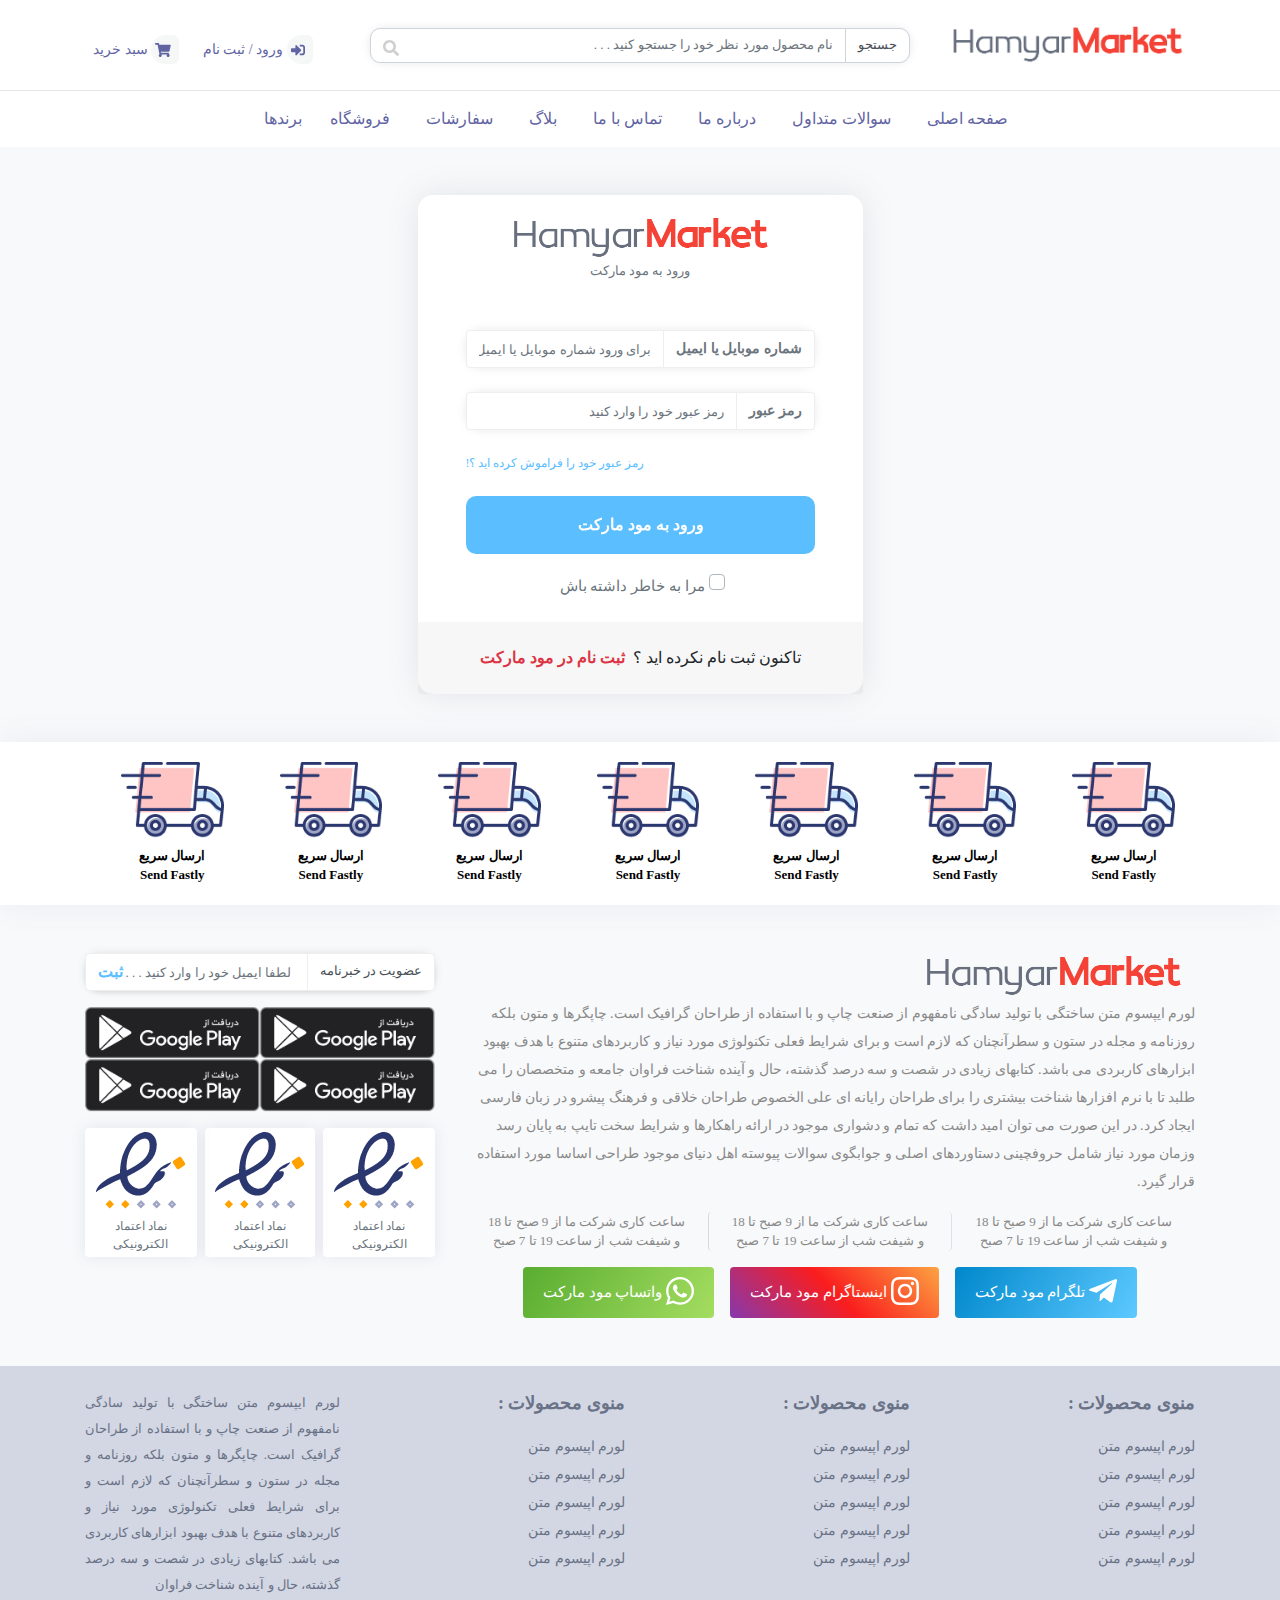
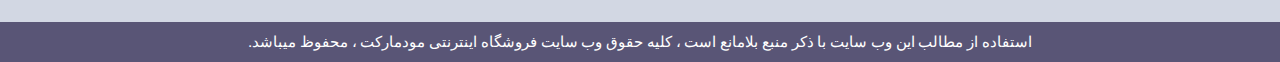
<file: Loginn.html>
<!DOCTYPE html>
<html lang="en">
<head>
    <meta charset="UTF-8">
    <meta name="viewport" content="width=device-width, initial-scale=1.0">
    <meta http-equiv="X-UA-Compatible" content="ie=edge">
    <link rel="stylesheet" href="css/style.css" type="text/css">
    <link rel="stylesheet" href="css/bootstrap.min.css" type="text/css">
    <link rel="stylesheet" href="css/bootstrap-rtl.css" type="text/css">
    <link rel="stylesheet" href="css/hover-min.css" type="text/css">
    <link rel="stylesheet" href="css/all.min.css" type="text/css">
    <link rel="stylesheet" href="css/slick.css" type="text/css">
    <link rel="stylesheet" href="css/slick-theme.css" type="text/css">
    <title>Login</title>
</head>
<body class="bg-light">
    <!-- Start Header -->

    <!-- Start Header Top -->
    <header>
        <div class="header-top bg-white py-4">
            <div class="container">
                <div class="row align-items-center">
                    <div class="col-12 col-lg-3 text-center text-lg-right">
                        <h3 class="mb-0">
                            <a href="#"> <img src="img/Group 1.png" class="img-fluid" alt="logo"> </a>
                        </h3>
                    </div>
                    <div class="col-12 col-lg-6">
                        <form class="search-box my-2 my-lg-0">
                            <div class="input-group">
                                <div class="input-group-prepend">
                                    <div class="input-group-text bg-transparent">
                                        <small> جستجو </small>
                                    </div>
                                </div>
                                <input type="text" class="form-control" placeholder="نام محصول مورد نظر خود را جستجو کنید . . . ">
                            </div>
                            <button class="btn position-absolute"> <i class="fas fa-search"></i> </button>
                        </form>
                    </div>
                    <div class="col-12 col-lg-3 d-flex justify-content-center justify-content-lg-end register mt-md-2">
                        <a href="file:///F:/%D9%81%D8%A7%DB%8C%D9%84%20%D9%87%D8%A7%DB%8C%20%DA%A9%D8%AF%20%D8%AF%D8%B3%DA%A9%D8%AA%D8%A7%D9%BE/store/code/Singupp.html" class="ml-3 py-1 px-2"> <i class="fas fa-sign-in-alt align-middle ml-1"></i> ورود / ثبت نام </a>
                        <a href="file:///F:/%D9%81%D8%A7%DB%8C%D9%84%20%D9%87%D8%A7%DB%8C%20%DA%A9%D8%AF%20%D8%AF%D8%B3%DA%A9%D8%AA%D8%A7%D9%BE/store/code/Cartt.html" class="py-1 px-2"> <i class="fas fa-shopping-cart align-middle ml-1"></i> سبد خرید </a>
                    </div>
                </div>
            </div>
        </div>
         <!-- End Header Top -->

        <!-- Start Menu -->
        <div class="header-bottom bg-white">
            <div class="container">
                <nav class="navbar navbar-expand-lg navbar-light">
                    <button class="navbar-toggler" data-toggle="collapse" data-target="#navbar-top">
                        <span class="navbar-toggler-icon"></span>
                    </button>
                    <div class="navbar-collapse collapse justify-content-center" id="navbar-top">
                        <ul class="navbar-nav text-center pr-0 navbar-top">
                            <li class="nav-item ml-1"><a href="file:///F:/%D9%81%D8%A7%DB%8C%D9%84%20%D9%87%D8%A7%DB%8C%20%DA%A9%D8%AF%20%D8%AF%D8%B3%DA%A9%D8%AA%D8%A7%D9%BE/store/code/index.html" class="nav-link px-3"> صفحه اصلی </a></li>
                            <li class="nav-item ml-1"><a href="file:///F:/%D9%81%D8%A7%DB%8C%D9%84%20%D9%87%D8%A7%DB%8C%20%DA%A9%D8%AF%20%D8%AF%D8%B3%DA%A9%D8%AA%D8%A7%D9%BE/store/code/Asked%20Questionss.html" class="nav-link px-3"> سوالات متداول  </a></li>
                            <li class="nav-item ml-1"><a href="file:///F:/%D9%81%D8%A7%DB%8C%D9%84%20%D9%87%D8%A7%DB%8C%20%DA%A9%D8%AF%20%D8%AF%D8%B3%DA%A9%D8%AA%D8%A7%D9%BE/store/code/About%20Uss.html" class="nav-link px-3"> درباره ما  </a></li>
                            <li class="nav-item ml-1"><a href="file:///F:/%D9%81%D8%A7%DB%8C%D9%84%20%D9%87%D8%A7%DB%8C%20%DA%A9%D8%AF%20%D8%AF%D8%B3%DA%A9%D8%AA%D8%A7%D9%BE/store/code/Contact%20Uss.html" class="nav-link px-3"> تماس با ما  </a></li>
                            <li class="nav-item ml-1"><a href="file:///F:/%D9%81%D8%A7%DB%8C%D9%84%20%D9%87%D8%A7%DB%8C%20%DA%A9%D8%AF%20%D8%AF%D8%B3%DA%A9%D8%AA%D8%A7%D9%BE/store/code/Archive%20Blogg.html" class="nav-link px-3"> بلاگ </a></li>
                            <li class="nav-item ml-1"><a href="file:///F:/%D9%81%D8%A7%DB%8C%D9%84%20%D9%87%D8%A7%DB%8C%20%DA%A9%D8%AF%20%D8%AF%D8%B3%DA%A9%D8%AA%D8%A7%D9%BE/store/code/Cartt.html" class="nav-link px-3"> سفارشات </a></li>
                            <li class="nav-item ml-1"><a href="file:///F:/%D9%81%D8%A7%DB%8C%D9%84%20%D9%87%D8%A7%DB%8C%20%DA%A9%D8%AF%20%D8%AF%D8%B3%DA%A9%D8%AA%D8%A7%D9%BE/store/code/Shopp.html" class="nav-link px-3"> فروشگاه </a></li>
                            <li class="nav-item"><a href="file:///F:/%D9%81%D8%A7%DB%8C%D9%84%20%D9%87%D8%A7%DB%8C%20%DA%A9%D8%AF%20%D8%AF%D8%B3%DA%A9%D8%AA%D8%A7%D9%BE/store/code/Categoryy.html" class="nav-link"> برندها </a></li>
                        </ul>
                    </div>
                </nav>
            </div>
        </div>
        </header>
        <!-- End Menu -->

        <!-- End Header -->

        <!-- Start Main -->
        <main>
            <div class="container my-5">
			  <div class="row justify-content-center">
				<div class="col-12 col-lg-5">
				  <div class="card border-0 login">
					<div class="card-body px-5">
					  <img src="img/Group 1.png" class="img-fluid mx-auto d-block" alt="logologin">
						<small class="text-muted d-block text-center"> ورود به مود مارکت </small>
						<form class="shadow-none mt-5 link-dl">
						<div class="input-group">
							<div class="input-group-prepend">
							<div class="input-group-text bg-white">
								<small class="text-muted" style="font-weight: 600; font-size: 14px;"> شماره موبایل یا ایمیل</small>
								</div>
							</div>
							<input class="form-control" type="text" placeholder="برای ورود شماره موبایل یا ایمیل بزنید">
							</div>
							<div class="input-group my-4">
							  <div class="input-group-prepend">
								<div class="input-group-text bg-white">
								  <small class="text-muted" style="font-weight: 600;font-size: 14px;"> رمز عبور</small>
								  </div>
								</div>
								<input class="form-control" type="text" placeholder="رمز عبور خود را وارد کنید">
							</div>
							<a href="#"> رمز عبور خود را فراموش کرده اید ؟! </a>
							<button class="btn btn-block mt-4 py-3 hvr-pulse-shrink"> ورود به مود مارکت</button>
							<div class="text-center mt-3">
							  <div class="custom-control custom-checkbox pr-0">
								<input type="checkbox" class="custom-control-input" id="customCheck" name="example1">
								  <label class="custom-control-label p-1" for="customCheck">
								    <small class="mr-3 text-muted" style="font-weight: 500; font-size: 15px;"> مرا به خاطر داشته باش</small>
								  </label>
								</div>
							</div>
						</form>
					  </div>
					  <div class="card-footer border-0 d-flex justify-content-center align-items-center py-4">
					    <p class="mb-0 text-center ml-2" style="font-size: 16px; font-weight: 500;"> تاکنون ثبت نام نکرده اید ؟</p>
						  <a href="#" class="text-danger" style="font-size: 16px; font-weight: 600;"> ثبت نام در مود مارکت</a>
					  </div>
					</div>
				  </div>
				</div>
			</div>
        </main>
            <div class="bg-white delivery">
                <div class="container">
                    <div class="row">
                        <div class="col-12 d-flex flex-column align-items-center flex-lg-row">
                            <a href="#" class="flex-grow-1">
                                <div class="card border-0 ml-lg-3">
                                    <div class="card-body">
                                        <img src="img/delivery-truck.png" class="img-fluid d-block mx-auto" alt="send_delivery">
                                        <strong class="d-block text-center mt-2"> ارسال سریع </strong>
                                        <strong class="d-block text-center"> Send Fastly </strong>
                                    </div>
                                </div>
                            </a>
                            <a href="#" class="flex-grow-1">
                                <div class="card border-0 ml-lg-3">
                                    <div class="card-body">
                                        <img src="img/delivery-truck.png" class="img-fluid d-block mx-auto" alt="send_delivery">
                                        <strong class="d-block text-center mt-2"> ارسال سریع </strong>
                                        <strong class="d-block text-center"> Send Fastly </strong>
                                    </div>
                                </div>
                            </a>
                            <a href="#" class="flex-grow-1">
                                <div class="card border-0 ml-lg-3">
                                    <div class="card-body">
                                        <img src="img/delivery-truck.png" class="img-fluid d-block mx-auto" alt="send_delivery">
                                        <strong class="d-block text-center mt-2"> ارسال سریع </strong>
                                        <strong class="d-block text-center"> Send Fastly </strong>
                                    </div>
                                </div>
                            </a>
                            <a href="#" class="flex-grow-1">
                                <div class="card border-0 ml-lg-3">
                                    <div class="card-body">
                                        <img src="img/delivery-truck.png" class="img-fluid d-block mx-auto" alt="send_delivery">
                                        <strong class="d-block text-center mt-2"> ارسال سریع </strong>
                                        <strong class="d-block text-center"> Send Fastly </strong>
                                    </div>
                                </div>
                            </a>
                            <a href="#" class="flex-grow-1">
                                <div class="card border-0 ml-lg-3">
                                    <div class="card-body">
                                        <img src="img/delivery-truck.png" class="img-fluid d-block mx-auto" alt="send_delivery">
                                        <strong class="d-block text-center mt-2"> ارسال سریع </strong>
                                        <strong class="d-block text-center"> Send Fastly </strong>
                                    </div>
                                </div>
                            </a>
                            <a href="#" class="flex-grow-1">
                                <div class="card border-0 ml-lg-3">
                                    <div class="card-body">
                                        <img src="img/delivery-truck.png" class="img-fluid d-block mx-auto" alt="send_delivery">
                                        <strong class="d-block text-center mt-2"> ارسال سریع </strong>
                                        <strong class="d-block text-center"> Send Fastly </strong>
                                    </div>
                                </div>
                            </a>
                            <a href="#" class="flex-grow-1">
                                <div class="card border-0 ml-lg-3">
                                    <div class="card-body">
                                        <img src="img/delivery-truck.png" class="img-fluid d-block mx-auto" alt="send_delivery">
                                        <strong class="d-block text-center mt-2"> ارسال سریع </strong>
                                        <strong class="d-block text-center"> Send Fastly </strong>
                                    </div>
                                </div>
                            </a>
                        </div>
                    </div>
                </div>
            </div>
            <div class="container mt-5">
                <div class="row">
                    <div class="col-12 col-lg-8 contacting">
                        <img src="img/Group 1.png" class="img-fluid d-block" alt="hamyarmarket">
                        <p>
                            لورم ایپسوم متن ساختگی با تولید سادگی نامفهوم از صنعت چاپ و با استفاده از طراحان گرافیک است.
                             چاپگرها و متون بلکه روزنامه و مجله در ستون و سطرآنچنان که لازم است و برای شرایط 
                             فعلی تکنولوژی مورد نیاز و کاربردهای متنوع 
                             با هدف بهبود ابزارهای کاربردی می باشد. کتابهای زیادی در شصت و سه درصد گذشته، حال و آینده شناخت فراوان جامعه 
                             و متخصصان را می طلبد تا با نرم افزارها شناخت بیشتری را برای طراحان رایانه ای علی الخصوص طراحان خلاقی 
                             و فرهنگ پیشرو در زبان فارسی ایجاد کرد. در این صورت می توان امید داشت که تمام و دشواری موجود در ارائه راهکارها 
                             و شرایط سخت تایپ به پایان رسد 
                             وزمان مورد نیاز شامل حروفچینی دستاوردهای اصلی و جوابگوی سوالات پیوسته اهل 
                             دنیای موجود طراحی اساسا مورد استفاده قرار گیرد.
                         </p>
                         <div class="d-flex flex-column flex-lg-row">
                            <div class="card border-0 bg-transparent flex-grow-1">
                                <small class="text-muted d-block"> ساعت کاری شرکت ما از 9 صبح تا 18 </small>
                                <small class="text-muted d-block"> و شیفت شب از ساعت 19 تا 7 صبح  </small>
                            </div>
                            <div class="card bg-transparent flex-grow-1 border-right border-bottom-0 my-3 my-lg-0 border-top-0">
                                <small class="text-muted d-block"> ساعت کاری شرکت ما از 9 صبح تا 18 </small>
                                <small class="text-muted d-block"> و شیفت شب از ساعت 19 تا 7 صبح  </small>
                            </div>
                            <div class="card border-0 bg-transparent flex-grow-1">
                                <small class="text-muted d-block"> ساعت کاری شرکت ما از 9 صبح تا 18 </small>
                                <small class="text-muted d-block"> و شیفت شب از ساعت 19 تا 7 صبح  </small>
                            </div>
                         </div>
                         <div class="d-flex flex-column flex-lg-row align-items-center justify-content-center mt-3">
                            <a href="#" class="text-white">
                                <div class="card border-0 massengers1">
                                    <div class="card-body d-flex align-items-center py-2">
                                        <span class="text-white"><i class="fab fa-telegram-plane fa-2x"></i> </span>
                                        <p class="mb-0 mr-1 text-white" style="font-size: 15px;"> تلگرام مود مارکت </p>
                                    </div>
                                </div>
                            </a>
                            <a href="#" class="text-white">
                                <div class="card border-0 massengers2 mx-lg-3 my-3 my-lg-0">
                                    <div class="card-body d-flex align-items-center py-2">
                                        <span class="text-white"><i class="fab fa-instagram fa-2x"></i> </span>
                                        <p class="mb-0 mr-1 text-white" style="font-size: 15px;"> اینستاگرام مود مارکت </p>
                                    </div>
                                </div>
                            </a>
                            <a href="#" class="text-white">
                                <div class="card border-0 massengers3">
                                    <div class="card-body d-flex align-items-center py-2">
                                        <span class="text-white"><i class="fab fa-whatsapp fa-2x"></i> </span>
                                        <p class="mb-0 mr-1 text-white" style="font-size: 15px;"> واتساپ مود مارکت </p>
                                    </div>
                                </div>
                            </a>
                      </div>
                    </div>
                    <div class="col-12 col-lg-4">
                        <form class="link-dl shadow-sm mt-3 mt-lg-0">
                            <div class="input-group">
                                <div class="input-group-prepend">
                                    <div class="input-group-text bg-white">
                                        <small> عضویت در خبرنامه </small>
                                    </div>
                                </div>
                                <input type="text" class="form-control" placeholder=" لطفا ایمیل خود را وارد کنید . . . ">
                            </div>
                            <button class="btn position-absolute"> ثبت </button>
                        </form>
                        <div class="d-flex my-3">
                            <div>
                                <img src="img/_2973266085536.png" class="img-fluid" alt="googleplay">
                                <img src="img/_2973266085536.png" class="img-fluid" alt="googleplay">
                            </div>
                            <div>
                                <img src="img/_2973266085536.png" class="img-fluid" alt="googleplay">
                                <img src="img/_2973266085536.png" class="img-fluid" alt="googleplay">
                            </div>
                        </div>
                        <div class="d-flex flex-column flex-lg-row justify-content-center">
                            <a href="#" class="flex-grow-1">
                                <div class="card border-0 enamad">
                                    <div class="card-body p-1">
                                        <img src="img/Group 706.png" class="img-fluid d-block mx-auto" alt="logoenamad">
                                        <small class="text-center text-muted mt-2 d-block"> نماد اعتماد الکترونیکی </small>  
                                    </div>
                                </div>
                            </a>
                            <a href="#" class="flex-grow-1">
                                <div class="card border-0 enamad my-3 mx-lg-2 my-lg-0">
                                    <div class="card-body p-1">
                                        <img src="img/Group 706.png" class="img-fluid d-block mx-auto" alt="logoenamad">
                                        <small class="text-center text-muted mt-2 d-block"> نماد اعتماد الکترونیکی </small class="text-center text-muted mt-2 d-block">  
                                    </div>
                                </div>
                            </a>
                            <a href="#" class="flex-grow-1">
                                <div class="card border-0 enamad">
                                    <div class="card-body p-1">
                                        <img src="img/Group 706.png" class="img-fluid d-block mx-auto" alt="logoenamad">
                                        <small class="text-center text-muted mt-2 d-block"> نماد اعتماد الکترونیکی </small class="text-center text-muted mt-2 d-block">  
                                    </div>
                                </div>
                            </a>
                        </div>
                    </div>
                </div>
            </div>
        </main>
        <!-- End Main -->

        <!-- Start Footer -->
        <footer class="mt-5">
            <div class="footer-top text-center text-lg-right py-4">
                <div class="container">
                    <div class="row">
                        <div class="col-12 col-lg-3">
                            <p> منوی محصولات : </p>
                            <a href="#" class="d-block"> لورم اپیسوم متن   </a>
                            <a href="#" class="d-block"> لورم اپیسوم متن   </a>
                            <a href="#" class="d-block"> لورم اپیسوم متن   </a>
                            <a href="#" class="d-block"> لورم اپیسوم متن   </a>
                            <a href="#" class="d-block"> لورم اپیسوم متن   </a>
                        </div>
                        <div class="col-12 col-lg-3">
                            <p> منوی محصولات : </p>
                            <a href="#" class="d-block"> لورم اپیسوم متن   </a>
                            <a href="#" class="d-block"> لورم اپیسوم متن   </a>
                            <a href="#" class="d-block"> لورم اپیسوم متن   </a>
                            <a href="#" class="d-block"> لورم اپیسوم متن   </a>
                            <a href="#" class="d-block"> لورم اپیسوم متن   </a>
                        </div>
                        <div class="col-12 col-lg-3">
                            <p> منوی محصولات : </p>
                            <a href="#" class="d-block"> لورم اپیسوم متن   </a>
                            <a href="#" class="d-block"> لورم اپیسوم متن   </a>
                            <a href="#" class="d-block"> لورم اپیسوم متن   </a>
                            <a href="#" class="d-block"> لورم اپیسوم متن   </a>
                            <a href="#" class="d-block"> لورم اپیسوم متن   </a>
                        </div>
                        <div class="col-12 col-lg-3">
                            <p class="mb-0 text-justify p-akhari">
                                لورم ایپسوم متن ساختگی با تولید سادگی نامفهوم از صنعت چاپ و با 
                                استفاده از طراحان گرافیک است. چاپگرها و متون بلکه روزنامه و مجله
                                 در ستون و سطرآنچنان که لازم است و برای شرایط فعلی تکنولوژی مورد
                                 نیاز و کاربردهای متنوع با هدف بهبود ابزارهای کاربردی می باشد. 
                                کتابهای زیادی در شصت و سه درصد گذشته، حال و آینده شناخت فراوان
                            </p>
                        </div>
                    </div>
                </div>
            </div>
            <div class="footer-bottom text-center py-2">
                <small>
                    استفاده از مطالب این وب سایت با ذکر منبع بلامانع است ، 
                    کلیه حقوق وب سایت فروشگاه اینترنتی  مودمارکت ، محفوظ میباشد. 
                </small>
            </div>
        </footer>

        <!-- End Footer -->

    
</body>
<script src="js/jquery-3.4.1.min.js"></script>
<script src="js/popper.min.js"></script>
<script src="js/bootstrap.min.js"></script>
<script src="js/slick.min.js"></script>
<script src="js/all.min.js"></script>
<script src="js/main.js"></script>
</html>
</file>
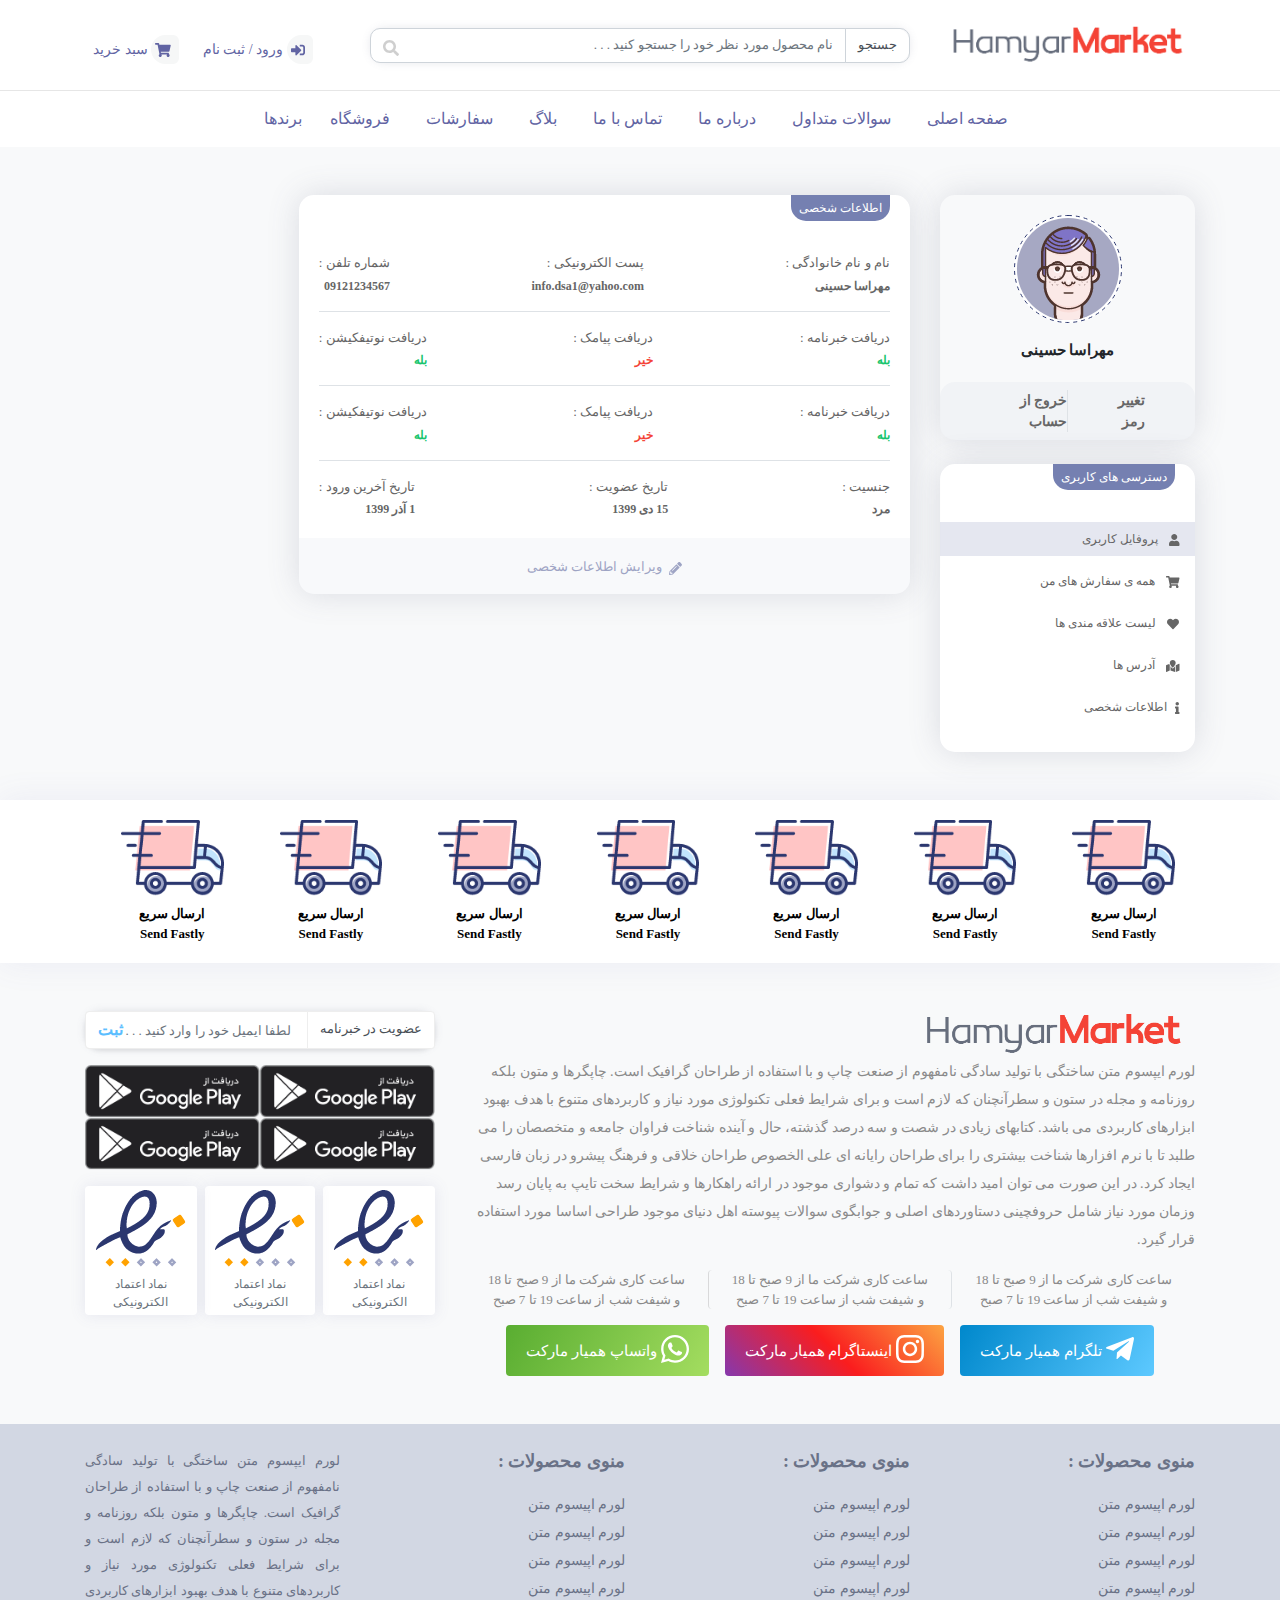
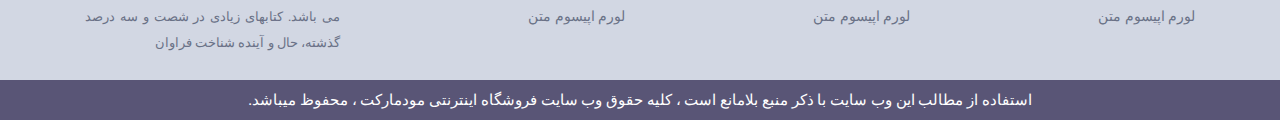
<file: Panell.html>
<!DOCTYPE html>
<html lang="en">
<head>
    <meta charset="UTF-8">
    <meta name="viewport" content="width=device-width, initial-scale=1.0">
    <meta http-equiv="X-UA-Compatible" content="ie=edge">
    <link rel="stylesheet" href="css/style.css" type="text/css">
    <link rel="stylesheet" href="css/bootstrap.min.css" type="text/css">
    <link rel="stylesheet" href="css/bootstrap-rtl.css" type="text/css">
    <link rel="stylesheet" href="css/hover-min.css" type="text/css">
    <link rel="stylesheet" href="css/all.min.css" type="text/css">
    <link rel="stylesheet" href="css/slick.css" type="text/css">
    <link rel="stylesheet" href="css/slick-theme.css" type="text/css">
    <title>Login</title>
</head>
<body class="bg-light">
    <!-- Start Header -->

    <!-- Start Header Top -->
    <header>
        <div class="header-top bg-white py-4">
            <div class="container">
                <div class="row align-items-center">
                    <div class="col-12 col-lg-3 text-center text-lg-right">
                        <h3 class="mb-0">
                            <a href="#"> <img src="img/Group 1.png" class="img-fluid" alt="logo"> </a>
                        </h3>
                    </div>
                    <div class="col-12 col-lg-6">
                        <form class="search-box my-2 my-lg-0">
                            <div class="input-group">
                                <div class="input-group-prepend">
                                    <div class="input-group-text bg-transparent">
                                        <small> جستجو </small>
                                    </div>
                                </div>
                                <input type="text" class="form-control" placeholder="نام محصول مورد نظر خود را جستجو کنید . . . ">
                            </div>
                            <button class="btn position-absolute"> <i class="fas fa-search"></i> </button>
                        </form>
                    </div>
                    <div class="col-12 col-lg-3 d-flex justify-content-center justify-content-lg-end register mt-md-2">
                        <a href="file:///F:/%D9%81%D8%A7%DB%8C%D9%84%20%D9%87%D8%A7%DB%8C%20%DA%A9%D8%AF%20%D8%AF%D8%B3%DA%A9%D8%AA%D8%A7%D9%BE/store/code/Singupp.html" class="ml-3 py-1 px-2"> <i class="fas fa-sign-in-alt align-middle ml-1"></i> ورود / ثبت نام </a>
                        <a href="file:///F:/%D9%81%D8%A7%DB%8C%D9%84%20%D9%87%D8%A7%DB%8C%20%DA%A9%D8%AF%20%D8%AF%D8%B3%DA%A9%D8%AA%D8%A7%D9%BE/store/code/Cartt.html" class="py-1 px-2"> <i class="fas fa-shopping-cart align-middle ml-1"></i> سبد خرید </a>
                    </div>
                </div>
            </div>
        </div>
         <!-- End Header Top -->

        <!-- Start Menu -->
        <div class="header-bottom bg-white">
            <div class="container">
                <nav class="navbar navbar-expand-lg navbar-light">
                    <button class="navbar-toggler" data-toggle="collapse" data-target="#navbar-top">
                        <span class="navbar-toggler-icon"></span>
                    </button>
                    <div class="navbar-collapse collapse justify-content-center" id="navbar-top">
                        <ul class="navbar-nav text-center pr-0 navbar-top">
                            <li class="nav-item ml-1"><a href="file:///F:/%D9%81%D8%A7%DB%8C%D9%84%20%D9%87%D8%A7%DB%8C%20%DA%A9%D8%AF%20%D8%AF%D8%B3%DA%A9%D8%AA%D8%A7%D9%BE/store/code/index.html" class="nav-link px-3"> صفحه اصلی </a></li>
                            <li class="nav-item ml-1"><a href="file:///F:/%D9%81%D8%A7%DB%8C%D9%84%20%D9%87%D8%A7%DB%8C%20%DA%A9%D8%AF%20%D8%AF%D8%B3%DA%A9%D8%AA%D8%A7%D9%BE/store/code/Asked%20Questionss.html" class="nav-link px-3"> سوالات متداول  </a></li>
                            <li class="nav-item ml-1"><a href="file:///F:/%D9%81%D8%A7%DB%8C%D9%84%20%D9%87%D8%A7%DB%8C%20%DA%A9%D8%AF%20%D8%AF%D8%B3%DA%A9%D8%AA%D8%A7%D9%BE/store/code/About%20Uss.html" class="nav-link px-3"> درباره ما  </a></li>
                            <li class="nav-item ml-1"><a href="file:///F:/%D9%81%D8%A7%DB%8C%D9%84%20%D9%87%D8%A7%DB%8C%20%DA%A9%D8%AF%20%D8%AF%D8%B3%DA%A9%D8%AA%D8%A7%D9%BE/store/code/Contact%20Uss.html" class="nav-link px-3"> تماس با ما  </a></li>
                            <li class="nav-item ml-1"><a href="file:///F:/%D9%81%D8%A7%DB%8C%D9%84%20%D9%87%D8%A7%DB%8C%20%DA%A9%D8%AF%20%D8%AF%D8%B3%DA%A9%D8%AA%D8%A7%D9%BE/store/code/Archive%20Blogg.html" class="nav-link px-3"> بلاگ </a></li>
                            <li class="nav-item ml-1"><a href="file:///F:/%D9%81%D8%A7%DB%8C%D9%84%20%D9%87%D8%A7%DB%8C%20%DA%A9%D8%AF%20%D8%AF%D8%B3%DA%A9%D8%AA%D8%A7%D9%BE/store/code/Cartt.html" class="nav-link px-3"> سفارشات </a></li>
                            <li class="nav-item ml-1"><a href="file:///F:/%D9%81%D8%A7%DB%8C%D9%84%20%D9%87%D8%A7%DB%8C%20%DA%A9%D8%AF%20%D8%AF%D8%B3%DA%A9%D8%AA%D8%A7%D9%BE/store/code/Shopp.html" class="nav-link px-3"> فروشگاه </a></li>
                            <li class="nav-item"><a href="file:///F:/%D9%81%D8%A7%DB%8C%D9%84%20%D9%87%D8%A7%DB%8C%20%DA%A9%D8%AF%20%D8%AF%D8%B3%DA%A9%D8%AA%D8%A7%D9%BE/store/code/Categoryy.html" class="nav-link"> برندها </a></li>
                        </ul>
                    </div>
                </nav>
            </div>
        </div>
        </header>
        <!-- End Menu -->

        <!-- End Header -->

        <!-- Start Main -->
        <main>
           <div class="container my-5">
            <div class="row">
                <div class="col-12 col-lg-3">
                    <div class="card-border-0 mb-4 profile">
                        <div class="card-body text-center">
                            <img src="img/Group 1143.png" class="img-fluid mx-auto d-block">
                            <small class="d-block mt-3" style="font-size: 15px;font-weight: 700;">   مهراسا حسینی </small>
                        </div>
                        <div class="card-footer d-flex justify-content-between align-items-center border-0 shadow-none py-2">
                            <a href="#" class="border-left pl-4" style="margin-right: 30px;"> تغییر رمز </a>
                            <a href="#" style="margin-left: 20px;"> خروج از حساب </a>
                        </div>
                    </div>
                    <div class="card border-0 profile-side">
                        <div class="card-header bg-transparent border-0 pt-0">
                            <p class="mb-0 px-2 py-1"> دسترسی های کاربری </p>
                        </div>
                        <div class="card-body px-0">
                            <ul class="nav flex-column pr-0">
                                <li class="nav-item mb-2">
                                    <a href="#profile" class="nav-link active" data-toggle="tab">
                                        <i class="fas fa-user align-middle ml-2"></i> پروفایل کاربری
                                    </a>
                                </li>
                                <li class="nav-item mb-2"> 
                                    <a href="#sefareshat" class="nav-link" data-toggle="tab">
                                        <i class="fas fa-shopping-cart align-middle ml-2"></i> همه ی سفارش های من
                                    </a> 
                                </li>
                                <li class="nav-item mb-2"> 
                                    <a href="#alaghemandi" class="nav-link" data-toggle="tab">
                                        <i class="fas fa-heart align-middle ml-2"></i> لیست علاقه مندی ها
                                    </a> 
                                </li>
                                <li class="nav-item mb-2"> 
                                    <a href="#address" class="nav-link" data-toggle="tab">
                                        <i class="fas fa-map-marked align-middle ml-2"></i> آدرس ها
                                    </a> 
                                </li>
                                <li class="nav-item mb-2"> 
                                    <a href="#infouser" class="nav-link" data-toggle="tab">
                                        <i class="fas fa-info align-middle ml-2"></i>اطلاعات شخصی
                                    </a> 
                                </li>
                            </ul>
                        </div>
                    </div>
                </div>
                <div class="col-12 col-lg-9">
                    <div class="tab-content">
                        <div class="tab-pane fade show active" id="profile">
                            <div class="row">
                                <div class="col-12 col-lg-9">
                                    <div class="card border-0 profile-side">
                                        <div class="card-header bg-transparent border-0 pt-0">
                                            <p class="mb-0 px-2 py-1"> اطلاعات شخصی </p>
                                        </div>
                                        <div class="card-body">
                                            <div class="d-flex justify-content-between align-items-center border-bottom pb-3 mb-3 info-user">
                                                <div>
                                                    <p class="mb-1"> نام و نام خانوادگی : </p>
                                                    <p class="mb-0">  مهراسا حسینی </p>
                                                </div>
                                                <div>
                                                    <p class="mb-1"> پست الکترونیکی : </p>
                                                    <p class="mb-0"> info.dsa1@yahoo.com </p>
                                                </div>
                                                <div>
                                                    <p class="mb-1"> شماره تلفن : </p>
                                                    <p class="mb-0"> 09121234567 </p>
                                                </div>
                                            </div>
                                            <div class="d-flex justify-content-between align-items-center border-bottom pb-3 mb-3 info-user">
                                                <div>
                                                    <p class="mb-1"> دریافت خبرنامه : </p>
                                                    <p class="mb-0" style="color: #18C56E !important;">بله </p>
                                                </div>
                                                <div>
                                                    <p class="mb-1"> دریافت پیامک :  </p>
                                                    <p class="mb-0" style="color: #F44336 !important;"> خیر </p>
                                                </div>
                                                <div>
                                                    <p class="mb-1"> دریافت نوتیفکیشن :  </p>
                                                    <p class="mb-0" style="color: #18C56E !important;"> بله </p>
                                                </div>
                                            </div>
                                            <div class="d-flex justify-content-between align-items-center border-bottom pb-3 mb-3 info-user">
                                                <div>
                                                    <p class="mb-1"> دریافت خبرنامه : </p>
                                                    <p class="mb-0" style="color: #18C56E !important;">بله </p>
                                                </div>
                                                <div>
                                                    <p class="mb-1"> دریافت پیامک :  </p>
                                                    <p class="mb-0" style="color: #F44336 !important;"> خیر </p>
                                                </div>
                                                <div>
                                                    <p class="mb-1"> دریافت نوتیفکیشن :  </p>
                                                    <p class="mb-0" style="color: #18C56E !important;"> بله </p>
                                                </div>
                                            </div>
                                            <div class="d-flex justify-content-between align-items-center info-user">
                                                <div>
                                                    <p class="mb-1"> جنسیت :  </p>
                                                    <p class="mb-0"> مرد </p>
                                                </div>
                                                <div>
                                                    <p class="mb-1">  تاریخ عضویت :</p>
                                                    <p class="mb-0"> 15 دی 1399 </p>
                                                </div>
                                                <div>
                                                    <p class="mb-1"> تاریخ آخرین ورود : </p>
                                                    <p class="mb-0"> 1 آذر 1399 </p>
                                                </div>
                                            </div>
                                        </div>
                                        <div class="card-footer border-0 py-3 text-center info-user-footer">
                                            <a href="#"> <i class="fas fa-pencil-alt align-middle ml-1"></i>  ویرایش اطلاعات شخصی </a>
                                        </div>
                                    </div>
                                </div>
                            </div>
                        </div>
                        <div class="tab-pane fade" id="sefareshat">
                            <div class="card border-0 sefareshat">
                                <div class="card-header bg-transparent border-0 pt-0">
                                    <p class="mb-0 px-2 py-1"> سفارش های من </p>
                                </div>
                                <div class="card-body">
                                    <table class="table table-borderless table-striped text-center table-responsive-md">
                                        <thead>
                                            <tr>
                                                    <th> ردیف : </th>
                                                    <th> شماره سفارش : </th>
                                                    <th> تاریخ سفارش : </th>
                                                    <th> وضعیت تحویل : </th>
                                                    <th> مبلغ کل : </th>
                                                    <th> عملیات پرداخت  : </th>
                                                    <th> مشاهده محصول : </th>
                                            </tr>
                                        </thead>
                                        <tbody>
                                            <tr>
                                                <td> 1 </td>
                                                <td> HMY-50002310 </td>
                                                <td> 10 بهمن 1399 </td>
                                                <td class="text-success"> تحویل شده </td>
                                                <td> 169.000 تومان </td>
                                                <td class="text-success"> پرداخت موفق </td>
                                                <td> <a href="#"> نمایش </a> </td>
                                            </tr>
                                            <tr>
                                                <td> 2 </td>
                                                <td> HMY-50002310 </td>
                                                <td> 10 بهمن 1399 </td>
                                                <td class="text-danger"> تحویل نشده </td>
                                                <td> 630.000 تومان </td>
                                                <td class="text-warning"> پرداخت قسطی </td>
                                                <td> <a href="#"> نمایش </a> </td>
                                            </tr>
                                            <tr>
                                                <td> 3 </td>
                                                <td> HMY-50002310 </td>
                                                <td> 10 بهمن 1399 </td>
                                                <td class="text-success"> تحویل شده </td>
                                                <td> 910.000 تومان </td>
                                                <td class="text-danger"> پرداخت نشده </td>
                                                <td> <a href="#"> نمایش </a> </td>
                                            </tr>
                                            <tr>
                                                <td> 4 </td>
                                                <td> HMY-50002310 </td>
                                                <td> 10 بهمن 1399 </td>
                                                <td class="text-warning"> درحال ارسال </td>
                                                <td> 770.000 تومان </td>
                                                <td class="text-success"> پرداخت موفق </td>
                                                <td> <a href="#"> نمایش </a> </td>
                                            </tr>
                                        </tbody>
                                    </table>
                                </div>
                            </div>
                        </div>
                        <div class="tab-pane fade" id="alaghemandi">
                            <div class="card border-0 profile-side">
                                <div class="card-header bg-transparent border-0 pt-0">
                                    <p class="mb-0 px-2 py-1"> علاقه مندی ها </p>
                                </div>
                                <div class="card-body">
                                    <a href="#">
                                        <div class="d-flex justify-content-between align-items-center border-bottom py-2 info-user px-2 info-user2">
                                            <div class="d-flex align-items-center">
                                                <img src="img/Image 25.png" alt="alaghemandi" class="img-fluid ml-lg-2"
                                                style="border-radius: 10px;width: 4em;">
                                                <div>
                                                    <small class="d-block mb-1"> لورم اپیسوم متن ساختگی و تستی  </small>
                                                    <small class="d-block">196.000 تومان  </small>        
                                                </div>
                                            </div>
                                            <div>
                                                <a href="#" class="btn btn-sm trash"> <i class="fas fa-trash align-middle"></i> </a>
                                            </div>
                                        </div>
                                    </a>
                                    <a href="#">
                                        <div class="d-flex justify-content-between align-items-center border-bottom 
                                        py-2 info-user px-2 info-user2">
                                            <div class="d-flex align-items-center">
                                                <img src="img/Image 25.png" alt="alaghemandi" class="img-fluid ml-lg-2"
                                                style="border-radius: 10px;width: 4em;">
                                                <div>
                                                    <small class="d-block mb-1"> لورم اپیسوم متن ساختگی و تستی  </small>
                                                    <small class="d-block">196.000 تومان  </small>        
                                                </div>
                                            </div>
                                            <div>
                                                <a href="#" class="btn btn-sm trash"> <i class="fas fa-trash align-middle"></i> </a>
                                            </div>
                                        </div>
                                    </a>
                                    <a href="#">
                                        <div class="d-flex justify-content-between align-items-center border-bottom 
                                        py-2 info-user px-2 info-user2">
                                            <div class="d-flex align-items-center">
                                                <img src="img/Image 25.png" alt="alaghemandi" class="img-fluid ml-lg-2"
                                                style="border-radius: 10px;width: 4em;">
                                                <div>
                                                    <small class="d-block mb-1"> لورم اپیسوم متن ساختگی و تستی  </small>
                                                    <small class="d-block">196.000 تومان  </small>        
                                                </div>
                                            </div>
                                            <div>
                                                <a href="#" class="btn btn-sm trash"> <i class="fas fa-trash align-middle"></i> </a>
                                            </div>
                                        </div>
                                    </a>
                                    <a href="#">
                                        <div class="d-flex justify-content-between align-items-center border-bottom 
                                        py-2 info-user px-2 info-user2">
                                            <div class="d-flex align-items-center">
                                                <img src="img/Image 25.png" alt="alaghemandi" class="img-fluid ml-lg-2"
                                                style="border-radius: 10px;width: 4em;">
                                                <div>
                                                    <small class="d-block mb-1"> لورم اپیسوم متن ساختگی و تستی  </small>
                                                    <small class="d-block">196.000 تومان  </small>        
                                                </div>
                                            </div>
                                            <div>
                                                <a href="#" class="btn btn-sm trash"> <i class="fas fa-trash align-middle"></i> </a>
                                            </div>
                                        </div>
                                    </a>
                                </div>
                                <div class="card-footer border-0 py-3 text-center info-user-footer">
                                    <a href="#"> <i class="fas fa-pencil-alt align-middle ml-1"></i>ویرایش ، حذف و اضافه کردن به لیست علاقه مندی ها
                                    </a>
                                </div>
                            </div>
                        </div>
                        <div class="tab-pane fade" id="address">
                            <div class="card border-0 address">
                                <div class="card-header bg-transparent border-0 pt-0">
                                    <p class="mb-0 px-2 py-1"> آدرس ها </p>
                                </div>
                                <div class="card-body">
                                    <table class="table table-borderless table-striped text-center table-responsive-md">
                                        <thead>
                                            <tr>
                                                <th> کشور : </th>
                                                <th> استان : </th>
                                                <th> خیابان : </th>
                                                <th> کوچه : </th>
                                                <th> ساختمان : </th>
                                                <th> عملیات : </th>
                                            </tr>
                                        </thead>
                                        <tbody>
                                            <tr>
                                                <td> ایران </td>
                                                <td> تهران </td>
                                                <td> پاسداران </td>
                                                <td> بن بست لاله </td>
                                                <td> مود مارکت </td>
                                                <td> <a href="#" class="edite"> ویرایش آدرس </a> </td>
                                                <p class="mb-0 text-center"> <strong> نمایش کامل آدرس : </strong>
                                                    ایران ، تهران ، پاسداران ، بن بست لاله ، ساختمان  مود آکادمی
                                                </p>
                                            </tr>
                                        </tbody>
                                    </table>
                                    <hr>
                                    <table class="table table-borderless table-striped text-center table-responsive-md">
                                        <thead>
                                            <tr>
                                                <th> کشور : </th>
                                                <th> استان : </th>
                                                <th> خیابان : </th>
                                                <th> کوچه : </th>
                                                <th> ساختمان : </th>
                                                <th> عملیات : </th>
                                            </tr>
                                        </thead>
                                        <tbody>
                                            <tr>
                                                <td> ایران </td>
                                                <td> تهران </td>
                                                <td> پاسداران </td>
                                                <td> بن بست لاله </td>
                                                <td> مود مارکت </td>
                                                <td> <a href="#" class="edite"> ویرایش آدرس </a> </td>
                                                <p class="mb-0 text-center mt-3"> <strong> نمایش کامل آدرس : </strong>
                                                    ایران ، تهران ، پاسداران ، بن بست لاله ، ساختمان  مود مارکت
                                                </p>
                                            </tr>
                                        </tbody>
                                    </table>
                                </div>
                            </div>
                        </div>
                        <div class="tab-pane fade" id="infouser">
                            <div class="card border-0 personal-info">
                                <div class="card-header bg-transparent border-0 pt-0">
                                    <p class="mb-0 px-2 py-1"> اطلاعات شخصی : </p>
                                </div>
                                <div class="card-body">
                                    <div class="size">
                                        <form action="">
                                            <div class="row">
                                                <div class="form-group col-12 col-lg-6">
                                                    <div class="input-group">
                                                        <div class="input-group-prepend">
                                                            <div class="input-group-text bg-white">
                                                                <small class="text-muted"> نام : </small>
                                                            </div>
                                                        </div>
                                                        <input type="text" class="form-control" value="مهراسا">
                                                    </div>
                                                </div>
                                                <div class="form-group col-12 col-lg-6">
                                                    <div class="input-group">
                                                        <div class="input-group-prepend">
                                                            <div class="input-group-text bg-white">
                                                                <small class="text-muted"> نام خانوادگی : </small>
                                                            </div>
                                                        </div>
                                                        <input type="text" class="form-control" value="حسینی">
                                                    </div>
                                                </div>
                                                <div class="form-group col-12 col-lg-6">
                                                    <div class="input-group">
                                                        <div class="input-group-prepend">
                                                            <div class="input-group-text bg-white">
                                                                <small class="text-muted"> کدپستی : </small>
                                                            </div>
                                                        </div>
                                                        <input type="text" class="form-control" value="006364985">
                                                    </div>
                                                </div>
                                                <div class="form-group col-12 col-lg-6">
                                                    <div class="input-group">
                                                        <div class="input-group-prepend">
                                                            <div class="input-group-text bg-white">
                                                                <small class="text-muted"> شماره همراه : </small>
                                                            </div>
                                                        </div>
                                                        <input type="text" class="form-control" value="09380940051">
                                                    </div>
                                                </div>
                                                <div class="form-group col-12 col-lg-6">
                                                    <div class="input-group">
                                                        <div class="input-group-prepend">
                                                            <div class="input-group-text bg-white">
                                                                <small class="text-muted"> پست الکترونیکی : </small>
                                                            </div>
                                                        </div>
                                                        <input type="email" class="form-control" value="info.shop@yahoo.com">
                                                    </div>
                                                </div>
                                                <div class="form-group col-12 col-lg-6">
                                                    <div class="input-group">
                                                        <div class="input-group-prepend">
                                                            <div class="input-group-text bg-white">
                                                                <small class="text-muted"> کدملی : </small>
                                                            </div>
                                                        </div>
                                                        <input type="text" class="form-control" value="123456789">
                                                    </div>
                                                </div>
                                                <div class="form-group col-12">
                                                    <div class="input-group">
                                                        <div class="input-group-prepend">
                                                            <div class="input-group-text bg-white">
                                                                <small class="text-muted"> آدرس : </small>
                                                            </div>
                                                        </div>
                                                        <input type="text" class="form-control" value="تهران ، پاسداران ، بن بست لاله ، ساختمان  مود اکادمی">
                                                    </div>
                                                </div>
                                                <div class="col-12 text-left mt-4">
                                                    <a href="#"> ثبت اطلاعات <i class="fas fa-chevron-left align-middle"></i> </a>
                                                </div>
                                            </div>
                                        </form>
                                    </div>
                                </div>
                            </div>
                        </div>
                    </div>
                </div>
            </div>
           </div>
        </main>
            <div class="bg-white delivery">
                <div class="container">
                    <div class="row">
                        <div class="col-12 d-flex flex-column align-items-center flex-lg-row">
                            <a href="#" class="flex-grow-1">
                                <div class="card border-0 ml-lg-3">
                                    <div class="card-body">
                                        <img src="img/delivery-truck.png" class="img-fluid d-block mx-auto" alt="send_delivery">
                                        <strong class="d-block text-center mt-2"> ارسال سریع </strong>
                                        <strong class="d-block text-center"> Send Fastly </strong>
                                    </div>
                                </div>
                            </a>
                            <a href="#" class="flex-grow-1">
                                <div class="card border-0 ml-lg-3">
                                    <div class="card-body">
                                        <img src="img/delivery-truck.png" class="img-fluid d-block mx-auto" alt="send_delivery">
                                        <strong class="d-block text-center mt-2"> ارسال سریع </strong>
                                        <strong class="d-block text-center"> Send Fastly </strong>
                                    </div>
                                </div>
                            </a>
                            <a href="#" class="flex-grow-1">
                                <div class="card border-0 ml-lg-3">
                                    <div class="card-body">
                                        <img src="img/delivery-truck.png" class="img-fluid d-block mx-auto" alt="send_delivery">
                                        <strong class="d-block text-center mt-2"> ارسال سریع </strong>
                                        <strong class="d-block text-center"> Send Fastly </strong>
                                    </div>
                                </div>
                            </a>
                            <a href="#" class="flex-grow-1">
                                <div class="card border-0 ml-lg-3">
                                    <div class="card-body">
                                        <img src="img/delivery-truck.png" class="img-fluid d-block mx-auto" alt="send_delivery">
                                        <strong class="d-block text-center mt-2"> ارسال سریع </strong>
                                        <strong class="d-block text-center"> Send Fastly </strong>
                                    </div>
                                </div>
                            </a>
                            <a href="#" class="flex-grow-1">
                                <div class="card border-0 ml-lg-3">
                                    <div class="card-body">
                                        <img src="img/delivery-truck.png" class="img-fluid d-block mx-auto" alt="send_delivery">
                                        <strong class="d-block text-center mt-2"> ارسال سریع </strong>
                                        <strong class="d-block text-center"> Send Fastly </strong>
                                    </div>
                                </div>
                            </a>
                            <a href="#" class="flex-grow-1">
                                <div class="card border-0 ml-lg-3">
                                    <div class="card-body">
                                        <img src="img/delivery-truck.png" class="img-fluid d-block mx-auto" alt="send_delivery">
                                        <strong class="d-block text-center mt-2"> ارسال سریع </strong>
                                        <strong class="d-block text-center"> Send Fastly </strong>
                                    </div>
                                </div>
                            </a>
                            <a href="#" class="flex-grow-1">
                                <div class="card border-0 ml-lg-3">
                                    <div class="card-body">
                                        <img src="img/delivery-truck.png" class="img-fluid d-block mx-auto" alt="send_delivery">
                                        <strong class="d-block text-center mt-2"> ارسال سریع </strong>
                                        <strong class="d-block text-center"> Send Fastly </strong>
                                    </div>
                                </div>
                            </a>
                        </div>
                    </div>
                </div>
            </div>
            <div class="container mt-5">
                <div class="row">
                    <div class="col-12 col-lg-8 contacting">
                        <img src="img/Group 1.png" class="img-fluid d-block" alt="moodmarket">
                        <p>
                            لورم ایپسوم متن ساختگی با تولید سادگی نامفهوم از صنعت چاپ و با استفاده از طراحان گرافیک است.
                             چاپگرها و متون بلکه روزنامه و مجله در ستون و سطرآنچنان که لازم است و برای شرایط 
                             فعلی تکنولوژی مورد نیاز و کاربردهای متنوع 
                             با هدف بهبود ابزارهای کاربردی می باشد. کتابهای زیادی در شصت و سه درصد گذشته، حال و آینده شناخت فراوان جامعه 
                             و متخصصان را می طلبد تا با نرم افزارها شناخت بیشتری را برای طراحان رایانه ای علی الخصوص طراحان خلاقی 
                             و فرهنگ پیشرو در زبان فارسی ایجاد کرد. در این صورت می توان امید داشت که تمام و دشواری موجود در ارائه راهکارها 
                             و شرایط سخت تایپ به پایان رسد 
                             وزمان مورد نیاز شامل حروفچینی دستاوردهای اصلی و جوابگوی سوالات پیوسته اهل 
                             دنیای موجود طراحی اساسا مورد استفاده قرار گیرد.
                         </p>
                         <div class="d-flex flex-column flex-lg-row">
                            <div class="card border-0 bg-transparent flex-grow-1">
                                <small class="text-muted d-block"> ساعت کاری شرکت ما از 9 صبح تا 18 </small>
                                <small class="text-muted d-block"> و شیفت شب از ساعت 19 تا 7 صبح  </small>
                            </div>
                            <div class="card bg-transparent flex-grow-1 border-right border-bottom-0 my-3 my-lg-0 border-top-0">
                                <small class="text-muted d-block"> ساعت کاری شرکت ما از 9 صبح تا 18 </small>
                                <small class="text-muted d-block"> و شیفت شب از ساعت 19 تا 7 صبح  </small>
                            </div>
                            <div class="card border-0 bg-transparent flex-grow-1">
                                <small class="text-muted d-block"> ساعت کاری شرکت ما از 9 صبح تا 18 </small>
                                <small class="text-muted d-block"> و شیفت شب از ساعت 19 تا 7 صبح  </small>
                            </div>
                         </div>
                         <div class="d-flex flex-column flex-lg-row align-items-center justify-content-center mt-3">
                            <a href="#" class="text-white">
                                <div class="card border-0 massengers1">
                                    <div class="card-body d-flex align-items-center py-2">
                                        <span class="text-white"><i class="fab fa-telegram-plane fa-2x"></i> </span>
                                        <p class="mb-0 mr-1 text-white" style="font-size: 15px;"> تلگرام همیار مارکت </p>
                                    </div>
                                </div>
                            </a>
                            <a href="#" class="text-white">
                                <div class="card border-0 massengers2 mx-lg-3 my-3 my-lg-0">
                                    <div class="card-body d-flex align-items-center py-2">
                                        <span class="text-white"><i class="fab fa-instagram fa-2x"></i> </span>
                                        <p class="mb-0 mr-1 text-white" style="font-size: 15px;"> اینستاگرام همیار مارکت </p>
                                    </div>
                                </div>
                            </a>
                            <a href="#" class="text-white">
                                <div class="card border-0 massengers3">
                                    <div class="card-body d-flex align-items-center py-2">
                                        <span class="text-white"><i class="fab fa-whatsapp fa-2x"></i> </span>
                                        <p class="mb-0 mr-1 text-white" style="font-size: 15px;"> واتساپ همیار مارکت </p>
                                    </div>
                                </div>
                            </a>
                      </div>
                    </div>
                    <div class="col-12 col-lg-4">
                        <form class="link-dl shadow-sm mt-3 mt-lg-0">
                            <div class="input-group">
                                <div class="input-group-prepend">
                                    <div class="input-group-text bg-white">
                                        <small> عضویت در خبرنامه </small>
                                    </div>
                                </div>
                                <input type="text" class="form-control" placeholder=" لطفا ایمیل خود را وارد کنید . . . ">
                            </div>
                            <button class="btn position-absolute"> ثبت </button>
                        </form>
                        <div class="d-flex my-3">
                            <div>
                                <img src="img/_2973266085536.png" class="img-fluid" alt="googleplay">
                                <img src="img/_2973266085536.png" class="img-fluid" alt="googleplay">
                            </div>
                            <div>
                                <img src="img/_2973266085536.png" class="img-fluid" alt="googleplay">
                                <img src="img/_2973266085536.png" class="img-fluid" alt="googleplay">
                            </div>
                        </div>
                        <div class="d-flex flex-column flex-lg-row justify-content-center">
                            <a href="#" class="flex-grow-1">
                                <div class="card border-0 enamad">
                                    <div class="card-body p-1">
                                        <img src="img/Group 706.png" class="img-fluid d-block mx-auto" alt="logoenamad">
                                        <small class="text-center text-muted mt-2 d-block"> نماد اعتماد الکترونیکی </small>  
                                    </div>
                                </div>
                            </a>
                            <a href="#" class="flex-grow-1">
                                <div class="card border-0 enamad my-3 mx-lg-2 my-lg-0">
                                    <div class="card-body p-1">
                                        <img src="img/Group 706.png" class="img-fluid d-block mx-auto" alt="logoenamad">
                                        <small class="text-center text-muted mt-2 d-block"> نماد اعتماد الکترونیکی </small class="text-center text-muted mt-2 d-block">  
                                    </div>
                                </div>
                            </a>
                            <a href="#" class="flex-grow-1">
                                <div class="card border-0 enamad">
                                    <div class="card-body p-1">
                                        <img src="img/Group 706.png" class="img-fluid d-block mx-auto" alt="logoenamad">
                                        <small class="text-center text-muted mt-2 d-block"> نماد اعتماد الکترونیکی </small class="text-center text-muted mt-2 d-block">  
                                    </div>
                                </div>
                            </a>
                        </div>
                    </div>
                </div>
            </div>
        </main>
        <!-- End Main -->

        <!-- Start Footer -->
        <footer class="mt-5">
            <div class="footer-top text-center text-lg-right py-4">
                <div class="container">
                    <div class="row">
                        <div class="col-12 col-lg-3">
                            <p> منوی محصولات : </p>
                            <a href="#" class="d-block"> لورم اپیسوم متن   </a>
                            <a href="#" class="d-block"> لورم اپیسوم متن   </a>
                            <a href="#" class="d-block"> لورم اپیسوم متن   </a>
                            <a href="#" class="d-block"> لورم اپیسوم متن   </a>
                            <a href="#" class="d-block"> لورم اپیسوم متن   </a>
                        </div>
                        <div class="col-12 col-lg-3">
                            <p> منوی محصولات : </p>
                            <a href="#" class="d-block"> لورم اپیسوم متن   </a>
                            <a href="#" class="d-block"> لورم اپیسوم متن   </a>
                            <a href="#" class="d-block"> لورم اپیسوم متن   </a>
                            <a href="#" class="d-block"> لورم اپیسوم متن   </a>
                            <a href="#" class="d-block"> لورم اپیسوم متن   </a>
                        </div>
                        <div class="col-12 col-lg-3">
                            <p> منوی محصولات : </p>
                            <a href="#" class="d-block"> لورم اپیسوم متن   </a>
                            <a href="#" class="d-block"> لورم اپیسوم متن   </a>
                            <a href="#" class="d-block"> لورم اپیسوم متن   </a>
                            <a href="#" class="d-block"> لورم اپیسوم متن   </a>
                            <a href="#" class="d-block"> لورم اپیسوم متن   </a>
                        </div>
                        <div class="col-12 col-lg-3">
                            <p class="mb-0 text-justify p-akhari">
                                لورم ایپسوم متن ساختگی با تولید سادگی نامفهوم از صنعت چاپ و با 
                                استفاده از طراحان گرافیک است. چاپگرها و متون بلکه روزنامه و مجله
                                 در ستون و سطرآنچنان که لازم است و برای شرایط فعلی تکنولوژی مورد
                                 نیاز و کاربردهای متنوع با هدف بهبود ابزارهای کاربردی می باشد. 
                                کتابهای زیادی در شصت و سه درصد گذشته، حال و آینده شناخت فراوان
                            </p>
                        </div>
                    </div>
                </div>
            </div>
            <div class="footer-bottom text-center py-2">
                <small>
                    استفاده از مطالب این وب سایت با ذکر منبع بلامانع است ، 
                    کلیه حقوق وب سایت فروشگاه اینترنتی  مودمارکت ، محفوظ میباشد. 
                </small>
            </div>
        </footer>

        <!-- End Footer -->

    
</body>
<script src="js/jquery-3.4.1.min.js"></script>
<script src="js/popper.min.js"></script>
<script src="js/bootstrap.min.js"></script>
<script src="js/slick.min.js"></script>
<script src="js/all.min.js"></script>
<script src="js/main.js"></script>
</html>
</file>
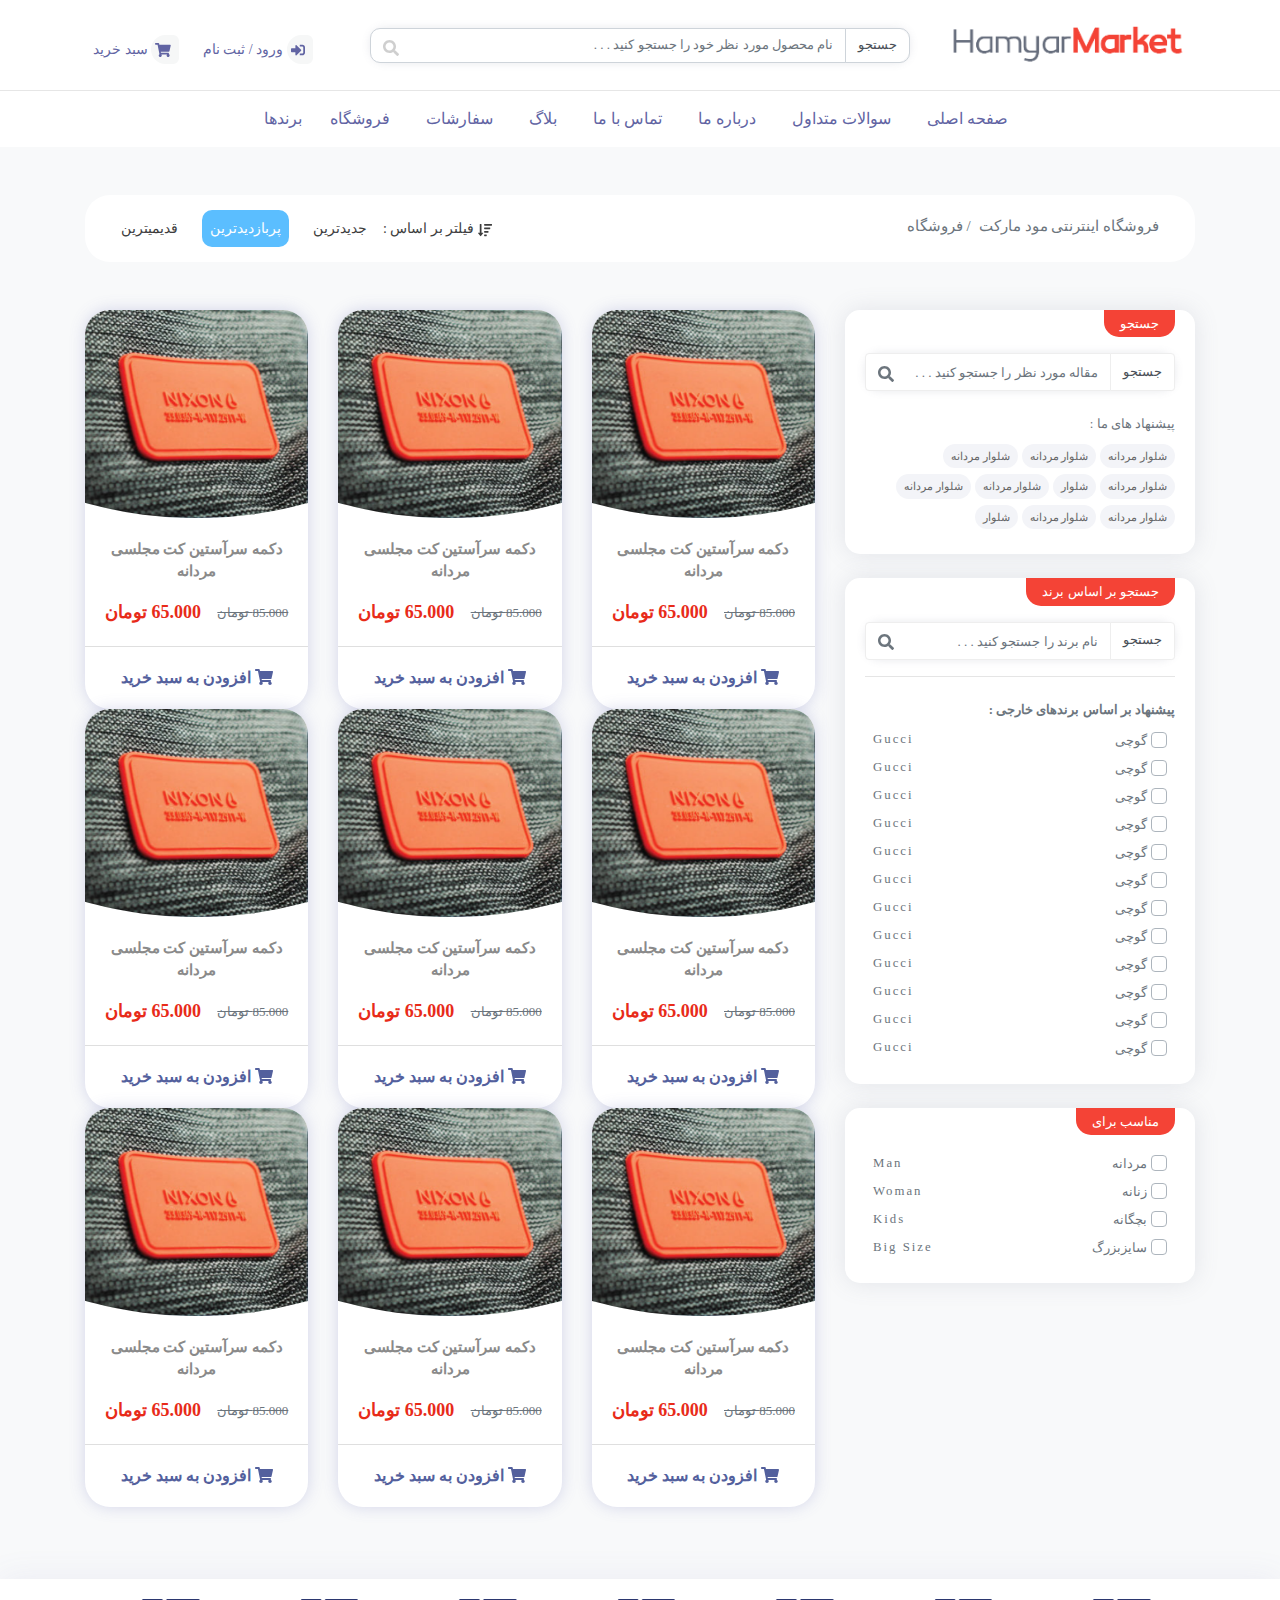
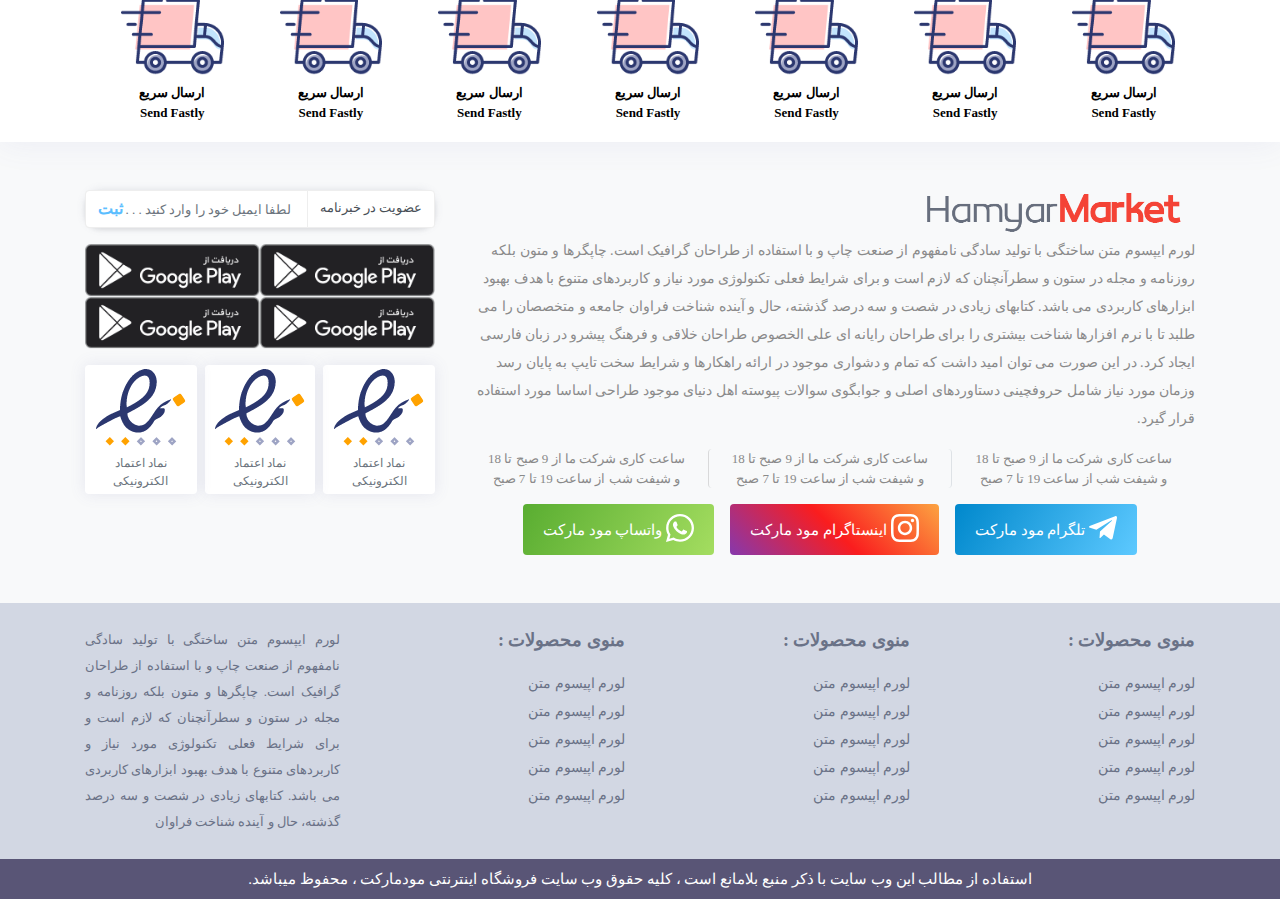
<file: Shopp.html>
<!DOCTYPE html>
<html lang="en">
<head>
    <meta charset="UTF-8">
    <meta name="viewport" content="width=device-width, initial-scale=1.0">
    <meta http-equiv="X-UA-Compatible" content="ie=edge">
    <link rel="stylesheet" href="css/style.css" type="text/css">
    <link rel="stylesheet" href="css/bootstrap.min.css" type="text/css">
    <link rel="stylesheet" href="css/bootstrap-rtl.css" type="text/css">
    <link rel="stylesheet" href="css/hover-min.css" type="text/css">
    <link rel="stylesheet" href="css/all.min.css" type="text/css">
    <link rel="stylesheet" href="css/slick.css" type="text/css">
    <link rel="stylesheet" href="css/slick-theme.css" type="text/css">
    <title>Shop</title>
</head>
<body class="bg-light">
    <!-- Start Header -->

    <!-- Start Header Top -->
    <header>
        <div class="header-top bg-white py-4">
            <div class="container">
                <div class="row align-items-center">
                    <div class="col-12 col-lg-3 text-center text-lg-right">
                        <h3 class="mb-0">
                            <a href="#"> <img src="img/Group 1.png" class="img-fluid" alt="logo"> </a>
                        </h3>
                    </div>
                    <div class="col-12 col-lg-6">
                        <form class="search-box my-2 my-lg-0">
                            <div class="input-group">
                                <div class="input-group-prepend">
                                    <div class="input-group-text bg-transparent">
                                        <small> جستجو </small>
                                    </div>
                                </div>
                                <input type="text" class="form-control" placeholder="نام محصول مورد نظر خود را جستجو کنید . . . ">
                            </div>
                            <button class="btn position-absolute"> <i class="fas fa-search"></i> </button>
                        </form>
                    </div>
                    <div class="col-12 col-lg-3 d-flex justify-content-center justify-content-lg-end register mt-md-2">
                        <a href="file:///F:/%D9%81%D8%A7%DB%8C%D9%84%20%D9%87%D8%A7%DB%8C%20%DA%A9%D8%AF%20%D8%AF%D8%B3%DA%A9%D8%AA%D8%A7%D9%BE/store/code/Singupp.html" class="ml-3 py-1 px-2"> <i class="fas fa-sign-in-alt align-middle ml-1"></i> ورود / ثبت نام </a>
                        <a href="file:///F:/%D9%81%D8%A7%DB%8C%D9%84%20%D9%87%D8%A7%DB%8C%20%DA%A9%D8%AF%20%D8%AF%D8%B3%DA%A9%D8%AA%D8%A7%D9%BE/store/code/Cartt.html" class="py-1 px-2"> <i class="fas fa-shopping-cart align-middle ml-1"></i> سبد خرید </a>
                    </div>
                </div>
            </div>
        </div>
         <!-- End Header Top -->

        <!-- Start Menu -->
        <div class="header-bottom bg-white">
            <div class="container">
                <nav class="navbar navbar-expand-lg navbar-light">
                    <button class="navbar-toggler" data-toggle="collapse" data-target="#navbar-top">
                        <span class="navbar-toggler-icon"></span>
                    </button>
                    <div class="navbar-collapse collapse justify-content-center" id="navbar-top">
                        <ul class="navbar-nav text-center pr-0 navbar-top">
                            <li class="nav-item ml-1"><a href="file:///F:/%D9%81%D8%A7%DB%8C%D9%84%20%D9%87%D8%A7%DB%8C%20%DA%A9%D8%AF%20%D8%AF%D8%B3%DA%A9%D8%AA%D8%A7%D9%BE/store/code/index.html" class="nav-link px-3"> صفحه اصلی </a></li>
                            <li class="nav-item ml-1"><a href="file:///F:/%D9%81%D8%A7%DB%8C%D9%84%20%D9%87%D8%A7%DB%8C%20%DA%A9%D8%AF%20%D8%AF%D8%B3%DA%A9%D8%AA%D8%A7%D9%BE/store/code/Asked%20Questionss.html" class="nav-link px-3"> سوالات متداول  </a></li>
                            <li class="nav-item ml-1"><a href="file:///F:/%D9%81%D8%A7%DB%8C%D9%84%20%D9%87%D8%A7%DB%8C%20%DA%A9%D8%AF%20%D8%AF%D8%B3%DA%A9%D8%AA%D8%A7%D9%BE/store/code/About%20Uss.html" class="nav-link px-3"> درباره ما  </a></li>
                            <li class="nav-item ml-1"><a href="file:///F:/%D9%81%D8%A7%DB%8C%D9%84%20%D9%87%D8%A7%DB%8C%20%DA%A9%D8%AF%20%D8%AF%D8%B3%DA%A9%D8%AA%D8%A7%D9%BE/store/code/Contact%20Uss.html" class="nav-link px-3"> تماس با ما  </a></li>
                            <li class="nav-item ml-1"><a href="file:///F:/%D9%81%D8%A7%DB%8C%D9%84%20%D9%87%D8%A7%DB%8C%20%DA%A9%D8%AF%20%D8%AF%D8%B3%DA%A9%D8%AA%D8%A7%D9%BE/store/code/Archive%20Blogg.html" class="nav-link px-3"> بلاگ </a></li>
                            <li class="nav-item ml-1"><a href="file:///F:/%D9%81%D8%A7%DB%8C%D9%84%20%D9%87%D8%A7%DB%8C%20%DA%A9%D8%AF%20%D8%AF%D8%B3%DA%A9%D8%AA%D8%A7%D9%BE/store/code/Cartt.html" class="nav-link px-3"> سفارشات </a></li>
                            <li class="nav-item ml-1"><a href="file:///F:/%D9%81%D8%A7%DB%8C%D9%84%20%D9%87%D8%A7%DB%8C%20%DA%A9%D8%AF%20%D8%AF%D8%B3%DA%A9%D8%AA%D8%A7%D9%BE/store/code/Shopp.html" class="nav-link px-3"> فروشگاه </a></li>
                            <li class="nav-item"><a href="file:///F:/%D9%81%D8%A7%DB%8C%D9%84%20%D9%87%D8%A7%DB%8C%20%DA%A9%D8%AF%20%D8%AF%D8%B3%DA%A9%D8%AA%D8%A7%D9%BE/store/code/Categoryy.html" class="nav-link"> برندها </a></li>
                        </ul>
                    </div>
                </nav>
            </div>
        </div>
        </header>
        <!-- End Menu -->

        <!-- End Header -->

        <!-- Start Main -->
        <main>
           <div class="container my-5">
            <div class="row">
                <div class="col-12 mb-5">
                    <div class="card border-0" style="border-radius: 25px;">
                       <div class="card-body py-2 d-flex flex-column flex-lg-row justify-content-between align-items-center">
                        <div class="breadcrumb breadcrumb1 bg-transparent pb-0">
                            <a href="index.html" class="breadcrumb-item"> فروشگاه اینترنتی  مود مارکت </a>
                            <a href="#" class="breadcrumb-item"> فروشگاه </a>
                        </div>
                        <div>
                            <ul class="nav pr-0 d-flex align-items-center fliter">
                                <li class="nav-item my-0 ml-lg-0">
                                    <i class="fas fa-sort-amount-down align-middle"></i>
                                    فیلتر بر اساس :
                                </li>
                                <li class="nav-item">
                                    <a href="#" class="nav-link px-2 mx-2"> جدیدترین </a>
                                </li>
                                <li class="nav-item">
                                    <a href="#" class="nav-link px-2 active mx-2"> پربازدیدترین </a>
                                </li>
                                <li class="nav-item">
                                    <a href="#" class="nav-link px-2 mx-2"> قدیمیترین </a>
                                </li>
                            </ul>
                        </div>
                       </div>
                    </div>
                </div>
                <div class="col-12 col-lg-4 mb-4">
                    <div class="card border-0 side-box">
                        <div class="card-body pt-0">
                            <p class="px-3 py-1"> جستجو </p>
                            <form action="" class="link-dl mt-3 mt-lg-0">
                                <div class="input-group">
                                    <div class="input-group-prepend">
                                        <div class="input-group-text bg-white">
                                            <small> جستجو </small>
                                        </div>
                                    </div>
                                    <input type="text" class="form-control" placeholder="مقاله مورد نظر را جستجو کنید . . .">
                                </div>
                                <button class="btn position-absolute text-muted">
                                    <i class="fas fa-search align-middle"></i>
                                </button>
                            </form>
                            <small class="text-muted mt-4 d-block mb-2"> پیشنهاد های ما : </small>
                            <div class="pishnehad">
                                    <a href="#" class="px-2 py-1"> شلوار مردانه </a>
                                    <a href="#" class="px-2 py-1"> شلوار مردانه </a>
                                    <a href="#" class="px-2 py-1"> شلوار مردانه </a>
                                    <a href="#" class="px-2 py-1"> شلوار مردانه </a>
                                    <a href="#" class="px-2 py-1"> شلوار </a>
                                    <a href="#" class="px-2 py-1"> شلوار مردانه </a>
                                    <a href="#" class="px-2 py-1"> شلوار مردانه </a>
                                    <a href="#" class="px-2 py-1"> شلوار مردانه </a>
                                    <a href="#" class="px-2 py-1"> شلوار مردانه </a>
                                    <a href="#" class="px-2 py-1"> شلوار </a>
                            </div>
                        </div>
                    </div>
                    <div class="card border-0 my-4 side-box">
                        <div class="card-body pt-0">
                            <p class="px-3 py-1"> جستجو بر اساس برند </p>
                            <form action="" class="link-dl mt-3 mt-lg-0">
                                <div class="input-group">
                                    <div class="input-group-prepend">
                                        <div class="input-group-text bg-white">
                                            <small> جستجو </small>
                                        </div>
                                    </div>
                                    <input type="text" class="form-control" placeholder="نام برند را جستجو کنید . . .">
                                </div>
                                <button class="btn position-absolute text-muted">
                                    <i class="fas fa-search align-middle"></i>
                                </button>
                            </form>
                            <hr>
                            <small class="text-muted mt-4 d-block mb-2" style="font-weight: 700;">
                                پیشنهاد بر اساس برندهای خارجی : 
                           </small>
                           <div>
                            <div class="d-flex justify-content-between align-items-center mb-1 px-2 fliter2">
                                <div class="custom-control custom-checkbox pr-0">
                                    <input type="checkbox" class="custom-control-input" id="cucheck1">
                                    <label class="custom-control-label" for="cucheck1"></label> 
                                    <small class="mr-3 text-muted"> گوچی </small> 
                                </div>
                                <small class="text-muted" style="font-weight: 300;letter-spacing: 2px;"> Gucci </small>
                            </div>
                            <div class="d-flex justify-content-between align-items-center mb-1 px-2 fliter2">
                                <div class="custom-control custom-checkbox pr-0">
                                    <input type="checkbox" class="custom-control-input" id="cucheck2">
                                    <label class="custom-control-label" for="cucheck2"></label> 
                                    <small class="mr-3 text-muted"> گوچی </small> 
                                </div>
                                <small class="text-muted" style="font-weight: 300;letter-spacing: 2px;"> Gucci </small>
                            </div>
                            <div class="d-flex justify-content-between align-items-center mb-1 px-2 fliter2">
                                <div class="custom-control custom-checkbox pr-0">
                                    <input type="checkbox" class="custom-control-input" id="cucheck3">
                                    <label class="custom-control-label" for="cucheck3"></label> 
                                    <small class="mr-3 text-muted"> گوچی </small> 
                                </div>
                                <small class="text-muted" style="font-weight: 300;letter-spacing: 2px;"> Gucci </small>
                            </div>
                            <div class="d-flex justify-content-between align-items-center mb-1 px-2 fliter2">
                                <div class="custom-control custom-checkbox pr-0">
                                    <input type="checkbox" class="custom-control-input" id="cucheck4">
                                    <label class="custom-control-label" for="cucheck4"></label> 
                                    <small class="mr-3 text-muted"> گوچی </small> 
                                </div>
                                <small class="text-muted" style="font-weight: 300;letter-spacing: 2px;"> Gucci </small>
                            </div>
                            <div class="d-flex justify-content-between align-items-center mb-1 px-2 fliter2">
                                <div class="custom-control custom-checkbox pr-0">
                                    <input type="checkbox" class="custom-control-input" id="cucheck5">
                                    <label class="custom-control-label" for="cucheck5"></label> 
                                    <small class="mr-3 text-muted"> گوچی </small> 
                                </div>
                                <small class="text-muted" style="font-weight: 300;letter-spacing: 2px;"> Gucci </small>
                            </div>
                            <div class="d-flex justify-content-between align-items-center mb-1 px-2 fliter2">
                                <div class="custom-control custom-checkbox pr-0">
                                    <input type="checkbox" class="custom-control-input" id="cucheck6">
                                    <label class="custom-control-label" for="cucheck6"></label> 
                                    <small class="mr-3 text-muted"> گوچی </small> 
                                </div>
                                <small class="text-muted" style="font-weight: 300;letter-spacing: 2px;"> Gucci </small>
                            </div>
                            <div class="d-flex justify-content-between align-items-center mb-1 px-2 fliter2">
                                <div class="custom-control custom-checkbox pr-0">
                                    <input type="checkbox" class="custom-control-input" id="cucheck7">
                                    <label class="custom-control-label" for="cucheck7"></label> 
                                    <small class="mr-3 text-muted"> گوچی </small> 
                                </div>
                                <small class="text-muted" style="font-weight: 300;letter-spacing: 2px;"> Gucci </small>
                            </div>
                            <div class="d-flex justify-content-between align-items-center mb-1 px-2 fliter2">
                                <div class="custom-control custom-checkbox pr-0">
                                    <input type="checkbox" class="custom-control-input" id="cucheck8">
                                    <label class="custom-control-label" for="cucheck8"></label> 
                                    <small class="mr-3 text-muted"> گوچی </small> 
                                </div>
                                <small class="text-muted" style="font-weight: 300;letter-spacing: 2px;"> Gucci </small>
                            </div>
                            <div class="d-flex justify-content-between align-items-center mb-1 px-2 fliter2">
                                <div class="custom-control custom-checkbox pr-0">
                                    <input type="checkbox" class="custom-control-input" id="cucheck9">
                                    <label class="custom-control-label" for="cucheck9"></label> 
                                    <small class="mr-3 text-muted"> گوچی </small> 
                                </div>
                                <small class="text-muted" style="font-weight: 300;letter-spacing: 2px;"> Gucci </small>
                            </div>
                            <div class="d-flex justify-content-between align-items-center mb-1 px-2 fliter2">
                                <div class="custom-control custom-checkbox pr-0">
                                    <input type="checkbox" class="custom-control-input" id="cucheck10">
                                    <label class="custom-control-label" for="cucheck10"></label> 
                                    <small class="mr-3 text-muted"> گوچی </small> 
                                </div>
                                <small class="text-muted" style="font-weight: 300;letter-spacing: 2px;"> Gucci </small>
                            </div>
                            <div class="d-flex justify-content-between align-items-center mb-1 px-2 fliter2">
                                <div class="custom-control custom-checkbox pr-0">
                                    <input type="checkbox" class="custom-control-input" id="cucheck11">
                                    <label class="custom-control-label" for="cucheck11"></label> 
                                    <small class="mr-3 text-muted"> گوچی </small> 
                                </div>
                                <small class="text-muted" style="font-weight: 300;letter-spacing: 2px;"> Gucci </small>
                            </div>
                            <div class="d-flex justify-content-between align-items-center mb-1 px-2 fliter2">
                                <div class="custom-control custom-checkbox pr-0">
                                    <input type="checkbox" class="custom-control-input" id="cucheck12">
                                    <label class="custom-control-label" for="cucheck12"></label> 
                                    <small class="mr-3 text-muted"> گوچی </small> 
                                </div>
                                <small class="text-muted" style="font-weight: 300;letter-spacing: 2px;"> Gucci </small>
                            </div>
                           </div>
                        </div>
                    </div>
                     <div class="card border-0 my-4 side-box">
                        <div class="card-body pt-0">
                            <p class="px-3 py-1"> مناسب برای </p>
                            <div>
                                <div class="d-flex justify-content-between align-items-center mb-1 px-2 fliter2">
                                    <div class="custom-control custom-checkbox pr-0">
                                        <input type="checkbox" class="custom-control-input" id="cucheck13">
                                        <label class="custom-control-label" for="cucheck13"></label> 
                                        <small class="mr-3 text-muted"> مردانه </small> 
                                    </div>
                                    <small class="text-muted" style="font-weight: 300;letter-spacing: 2px;"> Man </small>
                                </div>
                                <div class="d-flex justify-content-between align-items-center mb-1 px-2 fliter2">
                                    <div class="custom-control custom-checkbox pr-0">
                                        <input type="checkbox" class="custom-control-input" id="cucheck14">
                                        <label class="custom-control-label" for="cucheck14"></label> 
                                        <small class="mr-3 text-muted"> زنانه </small> 
                                    </div>
                                    <small class="text-muted" style="font-weight: 300;letter-spacing: 2px;"> Woman </small>
                                </div>
                                <div class="d-flex justify-content-between align-items-center mb-1 px-2 fliter2">
                                    <div class="custom-control custom-checkbox pr-0">
                                        <input type="checkbox" class="custom-control-input" id="cucheck15">
                                        <label class="custom-control-label" for="cucheck15"></label> 
                                        <small class="mr-3 text-muted"> بچگانه </small> 
                                    </div>
                                    <small class="text-muted" style="font-weight: 300;letter-spacing: 2px;"> Kids </small>
                                </div>
                                <div class="d-flex justify-content-between align-items-center mb-1 px-2 fliter2">
                                    <div class="custom-control custom-checkbox pr-0">
                                        <input type="checkbox" class="custom-control-input" id="cucheck16">
                                        <label class="custom-control-label" for="cucheck16"></label> 
                                        <small class="mr-3 text-muted"> سایزبزرگ </small> 
                                    </div>
                                    <small class="text-muted" style="font-weight: 300;letter-spacing: 2px;"> Big Size </small>
                                </div>
                            </div>
                        </div>
                     </div>
                </div>
                <div class="col-12 col-lg-8 mb-4">
                    <div class="row">
                        <div class="col-12 col-md-6 col-lg-4">
                            <div class="card border-0 card-hover-2">
                                <div class="card-img-top">
                                    <div class="overlay-card"></div>
                                    <img src="img/Image 25.png" class="img-fluid card-img clip">
                                </div>
                                <div class="card-body">
                                    <a href="#" class="d-block text-center" style="font-weight: 900;font-size: 15px;"> دکمه سرآستین کت مجلسی مردانه </a>
                                    <div class="d-flex justify-content-between align-items-center mt-3">
                                        <small class="text-muted"> 85.000 تومان </small>
                                        <p class="mb-0"> 65.000 تومان </p>
                                    </div>
                                </div>
                                <div class="card-footer bg-transparent">
                                    <a href="#" class="btn btn-block"> <i class="fas fa-shopping-cart"></i> افزودن به سبد خرید </a>
                                </div>
                            </div>
                        </div>
                        <div class="col-12 col-md-6 col-lg-4">
                            <div class="card border-0 card-hover-2">
                                <div class="card-img-top">
                                    <div class="overlay-card"></div>
                                    <img src="img/Image 25.png" class="img-fluid card-img clip">
                                </div>
                                <div class="card-body">
                                    <a href="#" class="d-block text-center" style="font-weight: 900;font-size: 15px;"> دکمه سرآستین کت مجلسی مردانه </a>
                                    <div class="d-flex justify-content-between align-items-center mt-3">
                                        <small class="text-muted"> 85.000 تومان </small>
                                        <p class="mb-0"> 65.000 تومان </p>
                                    </div>
                                </div>
                                <div class="card-footer bg-transparent">
                                    <a href="#" class="btn btn-block"> <i class="fas fa-shopping-cart"></i> افزودن به سبد خرید </a>
                                </div>
                            </div>
                        </div>
                        <div class="col-12 col-md-6 col-lg-4">
                            <div class="card border-0 card-hover-2">
                                <div class="card-img-top">
                                    <div class="overlay-card"></div>
                                    <img src="img/Image 25.png" class="img-fluid card-img clip">
                                </div>
                                <div class="card-body">
                                    <a href="#" class="d-block text-center" style="font-weight: 900;font-size: 15px;"> دکمه سرآستین کت مجلسی مردانه </a>
                                    <div class="d-flex justify-content-between align-items-center mt-3">
                                        <small class="text-muted"> 85.000 تومان </small>
                                        <p class="mb-0"> 65.000 تومان </p>
                                    </div>
                                </div>
                                <div class="card-footer bg-transparent">
                                    <a href="#" class="btn btn-block"> <i class="fas fa-shopping-cart"></i> افزودن به سبد خرید </a>
                                </div>
                            </div>
                        </div>
                        <div class="col-12 col-md-6 col-lg-4">
                            <div class="card border-0 card-hover-2">
                                <div class="card-img-top">
                                    <div class="overlay-card"></div>
                                    <img src="img/Image 25.png" class="img-fluid card-img clip">
                                </div>
                                <div class="card-body">
                                    <a href="#" class="d-block text-center" style="font-weight: 900;font-size: 15px;"> دکمه سرآستین کت مجلسی مردانه </a>
                                    <div class="d-flex justify-content-between align-items-center mt-3">
                                        <small class="text-muted"> 85.000 تومان </small>
                                        <p class="mb-0"> 65.000 تومان </p>
                                    </div>
                                </div>
                                <div class="card-footer bg-transparent">
                                    <a href="#" class="btn btn-block"> <i class="fas fa-shopping-cart"></i> افزودن به سبد خرید </a>
                                </div>
                            </div>
                        </div>
                        <div class="col-12 col-md-6 col-lg-4">
                            <div class="card border-0 card-hover-2">
                                <div class="card-img-top">
                                    <div class="overlay-card"></div>
                                    <img src="img/Image 25.png" class="img-fluid card-img clip">
                                </div>
                                <div class="card-body">
                                    <a href="#" class="d-block text-center" style="font-weight: 900;font-size: 15px;"> دکمه سرآستین کت مجلسی مردانه </a>
                                    <div class="d-flex justify-content-between align-items-center mt-3">
                                        <small class="text-muted"> 85.000 تومان </small>
                                        <p class="mb-0"> 65.000 تومان </p>
                                    </div>
                                </div>
                                <div class="card-footer bg-transparent">
                                    <a href="#" class="btn btn-block"> <i class="fas fa-shopping-cart"></i> افزودن به سبد خرید </a>
                                </div>
                            </div>
                        </div>
                        <div class="col-12 col-md-6 col-lg-4">
                            <div class="card border-0 card-hover-2">
                                <div class="card-img-top">
                                    <div class="overlay-card"></div>
                                    <img src="img/Image 25.png" class="img-fluid card-img clip">
                                </div>
                                <div class="card-body">
                                    <a href="#" class="d-block text-center" style="font-weight: 900;font-size: 15px;"> دکمه سرآستین کت مجلسی مردانه </a>
                                    <div class="d-flex justify-content-between align-items-center mt-3">
                                        <small class="text-muted"> 85.000 تومان </small>
                                        <p class="mb-0"> 65.000 تومان </p>
                                    </div>
                                </div>
                                <div class="card-footer bg-transparent">
                                    <a href="#" class="btn btn-block"> <i class="fas fa-shopping-cart"></i> افزودن به سبد خرید </a>
                                </div>
                            </div>
                        </div>
                        <div class="col-12 col-md-6 col-lg-4">
                            <div class="card border-0 card-hover-2">
                                <div class="card-img-top">
                                    <div class="overlay-card"></div>
                                    <img src="img/Image 25.png" class="img-fluid card-img clip">
                                </div>
                                <div class="card-body">
                                    <a href="#" class="d-block text-center" style="font-weight: 900;font-size: 15px;"> دکمه سرآستین کت مجلسی مردانه </a>
                                    <div class="d-flex justify-content-between align-items-center mt-3">
                                        <small class="text-muted"> 85.000 تومان </small>
                                        <p class="mb-0"> 65.000 تومان </p>
                                    </div>
                                </div>
                                <div class="card-footer bg-transparent">
                                    <a href="#" class="btn btn-block"> <i class="fas fa-shopping-cart"></i> افزودن به سبد خرید </a>
                                </div>
                            </div>
                        </div>
                        <div class="col-12 col-md-6 col-lg-4">
                            <div class="card border-0 card-hover-2">
                                <div class="card-img-top">
                                    <div class="overlay-card"></div>
                                    <img src="img/Image 25.png" class="img-fluid card-img clip">
                                </div>
                                <div class="card-body">
                                    <a href="#" class="d-block text-center" style="font-weight: 900;font-size: 15px;"> دکمه سرآستین کت مجلسی مردانه </a>
                                    <div class="d-flex justify-content-between align-items-center mt-3">
                                        <small class="text-muted"> 85.000 تومان </small>
                                        <p class="mb-0"> 65.000 تومان </p>
                                    </div>
                                </div>
                                <div class="card-footer bg-transparent">
                                    <a href="#" class="btn btn-block"> <i class="fas fa-shopping-cart"></i> افزودن به سبد خرید </a>
                                </div>
                            </div>
                        </div>
                        <div class="col-12 col-md-6 col-lg-4">
                            <div class="card border-0 card-hover-2">
                                <div class="card-img-top">
                                    <div class="overlay-card"></div>
                                    <img src="img/Image 25.png" class="img-fluid card-img clip">
                                </div>
                                <div class="card-body">
                                    <a href="#" class="d-block text-center" style="font-weight: 900;font-size: 15px;"> دکمه سرآستین کت مجلسی مردانه </a>
                                    <div class="d-flex justify-content-between align-items-center mt-3">
                                        <small class="text-muted"> 85.000 تومان </small>
                                        <p class="mb-0"> 65.000 تومان </p>
                                    </div>
                                </div>
                                <div class="card-footer bg-transparent">
                                    <a href="#" class="btn btn-block"> <i class="fas fa-shopping-cart"></i> افزودن به سبد خرید </a>
                                </div>
                            </div>
                        </div>
                    </div>
                </div>
             </div>
            </div>
            </div>
           </div>
        </main>
            <div class="bg-white delivery">
                <div class="container">
                    <div class="row">
                        <div class="col-12 d-flex flex-column align-items-center flex-lg-row">
                            <a href="#" class="flex-grow-1">
                                <div class="card border-0 ml-lg-3">
                                    <div class="card-body">
                                        <img src="img/delivery-truck.png" class="img-fluid d-block mx-auto" alt="send_delivery">
                                        <strong class="d-block text-center mt-2"> ارسال سریع </strong>
                                        <strong class="d-block text-center"> Send Fastly </strong>
                                    </div>
                                </div>
                            </a>
                            <a href="#" class="flex-grow-1">
                                <div class="card border-0 ml-lg-3">
                                    <div class="card-body">
                                        <img src="img/delivery-truck.png" class="img-fluid d-block mx-auto" alt="send_delivery">
                                        <strong class="d-block text-center mt-2"> ارسال سریع </strong>
                                        <strong class="d-block text-center"> Send Fastly </strong>
                                    </div>
                                </div>
                            </a>
                            <a href="#" class="flex-grow-1">
                                <div class="card border-0 ml-lg-3">
                                    <div class="card-body">
                                        <img src="img/delivery-truck.png" class="img-fluid d-block mx-auto" alt="send_delivery">
                                        <strong class="d-block text-center mt-2"> ارسال سریع </strong>
                                        <strong class="d-block text-center"> Send Fastly </strong>
                                    </div>
                                </div>
                            </a>
                            <a href="#" class="flex-grow-1">
                                <div class="card border-0 ml-lg-3">
                                    <div class="card-body">
                                        <img src="img/delivery-truck.png" class="img-fluid d-block mx-auto" alt="send_delivery">
                                        <strong class="d-block text-center mt-2"> ارسال سریع </strong>
                                        <strong class="d-block text-center"> Send Fastly </strong>
                                    </div>
                                </div>
                            </a>
                            <a href="#" class="flex-grow-1">
                                <div class="card border-0 ml-lg-3">
                                    <div class="card-body">
                                        <img src="img/delivery-truck.png" class="img-fluid d-block mx-auto" alt="send_delivery">
                                        <strong class="d-block text-center mt-2"> ارسال سریع </strong>
                                        <strong class="d-block text-center"> Send Fastly </strong>
                                    </div>
                                </div>
                            </a>
                            <a href="#" class="flex-grow-1">
                                <div class="card border-0 ml-lg-3">
                                    <div class="card-body">
                                        <img src="img/delivery-truck.png" class="img-fluid d-block mx-auto" alt="send_delivery">
                                        <strong class="d-block text-center mt-2"> ارسال سریع </strong>
                                        <strong class="d-block text-center"> Send Fastly </strong>
                                    </div>
                                </div>
                            </a>
                            <a href="#" class="flex-grow-1">
                                <div class="card border-0 ml-lg-3">
                                    <div class="card-body">
                                        <img src="img/delivery-truck.png" class="img-fluid d-block mx-auto" alt="send_delivery">
                                        <strong class="d-block text-center mt-2"> ارسال سریع </strong>
                                        <strong class="d-block text-center"> Send Fastly </strong>
                                    </div>
                                </div>
                            </a>
                        </div>
                    </div>
                </div>
            </div>
            <div class="container mt-5">
                <div class="row">
                    <div class="col-12 col-lg-8 contacting">
                        <img src="img/Group 1.png" class="img-fluid d-block" alt="moodmarket">
                        <p>
                            لورم ایپسوم متن ساختگی با تولید سادگی نامفهوم از صنعت چاپ و با استفاده از طراحان گرافیک است.
                             چاپگرها و متون بلکه روزنامه و مجله در ستون و سطرآنچنان که لازم است و برای شرایط 
                             فعلی تکنولوژی مورد نیاز و کاربردهای متنوع 
                             با هدف بهبود ابزارهای کاربردی می باشد. کتابهای زیادی در شصت و سه درصد گذشته، حال و آینده شناخت فراوان جامعه 
                             و متخصصان را می طلبد تا با نرم افزارها شناخت بیشتری را برای طراحان رایانه ای علی الخصوص طراحان خلاقی 
                             و فرهنگ پیشرو در زبان فارسی ایجاد کرد. در این صورت می توان امید داشت که تمام و دشواری موجود در ارائه راهکارها 
                             و شرایط سخت تایپ به پایان رسد 
                             وزمان مورد نیاز شامل حروفچینی دستاوردهای اصلی و جوابگوی سوالات پیوسته اهل 
                             دنیای موجود طراحی اساسا مورد استفاده قرار گیرد.
                         </p>
                         <div class="d-flex flex-column flex-lg-row">
                            <div class="card border-0 bg-transparent flex-grow-1">
                                <small class="text-muted d-block"> ساعت کاری شرکت ما از 9 صبح تا 18 </small>
                                <small class="text-muted d-block"> و شیفت شب از ساعت 19 تا 7 صبح  </small>
                            </div>
                            <div class="card bg-transparent flex-grow-1 border-right border-bottom-0 my-3 my-lg-0 border-top-0">
                                <small class="text-muted d-block"> ساعت کاری شرکت ما از 9 صبح تا 18 </small>
                                <small class="text-muted d-block"> و شیفت شب از ساعت 19 تا 7 صبح  </small>
                            </div>
                            <div class="card border-0 bg-transparent flex-grow-1">
                                <small class="text-muted d-block"> ساعت کاری شرکت ما از 9 صبح تا 18 </small>
                                <small class="text-muted d-block"> و شیفت شب از ساعت 19 تا 7 صبح  </small>
                            </div>
                         </div>
                         <div class="d-flex flex-column flex-lg-row align-items-center justify-content-center mt-3">
                            <a href="#" class="text-white">
                                <div class="card border-0 massengers1">
                                    <div class="card-body d-flex align-items-center py-2">
                                        <span class="text-white"><i class="fab fa-telegram-plane fa-2x"></i> </span>
                                        <p class="mb-0 mr-1 text-white" style="font-size: 15px;"> تلگرام مود مارکت </p>
                                    </div>
                                </div>
                            </a>
                            <a href="#" class="text-white">
                                <div class="card border-0 massengers2 mx-lg-3 my-3 my-lg-0">
                                    <div class="card-body d-flex align-items-center py-2">
                                        <span class="text-white"><i class="fab fa-instagram fa-2x"></i> </span>
                                        <p class="mb-0 mr-1 text-white" style="font-size: 15px;"> اینستاگرام مود مارکت </p>
                                    </div>
                                </div>
                            </a>
                            <a href="#" class="text-white">
                                <div class="card border-0 massengers3">
                                    <div class="card-body d-flex align-items-center py-2">
                                        <span class="text-white"><i class="fab fa-whatsapp fa-2x"></i> </span>
                                        <p class="mb-0 mr-1 text-white" style="font-size: 15px;"> واتساپ مود مارکت </p>
                                    </div>
                                </div>
                            </a>
                      </div>
                    </div>
                    <div class="col-12 col-lg-4">
                        <form class="link-dl shadow-sm mt-3 mt-lg-0">
                            <div class="input-group">
                                <div class="input-group-prepend">
                                    <div class="input-group-text bg-white">
                                        <small> عضویت در خبرنامه </small>
                                    </div>
                                </div>
                                <input type="text" class="form-control" placeholder=" لطفا ایمیل خود را وارد کنید . . . ">
                            </div>
                            <button class="btn position-absolute"> ثبت </button>
                        </form>
                        <div class="d-flex my-3">
                            <div>
                                <img src="img/_2973266085536.png" class="img-fluid" alt="googleplay">
                                <img src="img/_2973266085536.png" class="img-fluid" alt="googleplay">
                            </div>
                            <div>
                                <img src="img/_2973266085536.png" class="img-fluid" alt="googleplay">
                                <img src="img/_2973266085536.png" class="img-fluid" alt="googleplay">
                            </div>
                        </div>
                        <div class="d-flex flex-column flex-lg-row justify-content-center">
                            <a href="#" class="flex-grow-1">
                                <div class="card border-0 enamad">
                                    <div class="card-body p-1">
                                        <img src="img/Group 706.png" class="img-fluid d-block mx-auto" alt="logoenamad">
                                        <small class="text-center text-muted mt-2 d-block"> نماد اعتماد الکترونیکی </small>  
                                    </div>
                                </div>
                            </a>
                            <a href="#" class="flex-grow-1">
                                <div class="card border-0 enamad my-3 mx-lg-2 my-lg-0">
                                    <div class="card-body p-1">
                                        <img src="img/Group 706.png" class="img-fluid d-block mx-auto" alt="logoenamad">
                                        <small class="text-center text-muted mt-2 d-block"> نماد اعتماد الکترونیکی </small class="text-center text-muted mt-2 d-block">  
                                    </div>
                                </div>
                            </a>
                            <a href="#" class="flex-grow-1">
                                <div class="card border-0 enamad">
                                    <div class="card-body p-1">
                                        <img src="img/Group 706.png" class="img-fluid d-block mx-auto" alt="logoenamad">
                                        <small class="text-center text-muted mt-2 d-block"> نماد اعتماد الکترونیکی </small class="text-center text-muted mt-2 d-block">  
                                    </div>
                                </div>
                            </a>
                        </div>
                    </div>
                </div>
            </div>
        </main>
        <!-- End Main -->

        <!-- Start Footer -->
        <footer class="mt-5">
            <div class="footer-top text-center text-lg-right py-4">
                <div class="container">
                    <div class="row">
                        <div class="col-12 col-lg-3">
                            <p> منوی محصولات : </p>
                            <a href="#" class="d-block"> لورم اپیسوم متن   </a>
                            <a href="#" class="d-block"> لورم اپیسوم متن   </a>
                            <a href="#" class="d-block"> لورم اپیسوم متن   </a>
                            <a href="#" class="d-block"> لورم اپیسوم متن   </a>
                            <a href="#" class="d-block"> لورم اپیسوم متن   </a>
                        </div>
                        <div class="col-12 col-lg-3">
                            <p> منوی محصولات : </p>
                            <a href="#" class="d-block"> لورم اپیسوم متن   </a>
                            <a href="#" class="d-block"> لورم اپیسوم متن   </a>
                            <a href="#" class="d-block"> لورم اپیسوم متن   </a>
                            <a href="#" class="d-block"> لورم اپیسوم متن   </a>
                            <a href="#" class="d-block"> لورم اپیسوم متن   </a>
                        </div>
                        <div class="col-12 col-lg-3">
                            <p> منوی محصولات : </p>
                            <a href="#" class="d-block"> لورم اپیسوم متن   </a>
                            <a href="#" class="d-block"> لورم اپیسوم متن   </a>
                            <a href="#" class="d-block"> لورم اپیسوم متن   </a>
                            <a href="#" class="d-block"> لورم اپیسوم متن   </a>
                            <a href="#" class="d-block"> لورم اپیسوم متن   </a>
                        </div>
                        <div class="col-12 col-lg-3">
                            <p class="mb-0 text-justify p-akhari">
                                لورم ایپسوم متن ساختگی با تولید سادگی نامفهوم از صنعت چاپ و با 
                                استفاده از طراحان گرافیک است. چاپگرها و متون بلکه روزنامه و مجله
                                 در ستون و سطرآنچنان که لازم است و برای شرایط فعلی تکنولوژی مورد
                                 نیاز و کاربردهای متنوع با هدف بهبود ابزارهای کاربردی می باشد. 
                                کتابهای زیادی در شصت و سه درصد گذشته، حال و آینده شناخت فراوان
                            </p>
                        </div>
                    </div>
                </div>
            </div>
            <div class="footer-bottom text-center py-2">
                <small>
                    استفاده از مطالب این وب سایت با ذکر منبع بلامانع است ، 
                    کلیه حقوق وب سایت فروشگاه اینترنتی  مودمارکت ، محفوظ میباشد. 
                </small>
            </div>
        </footer>

        <!-- End Footer -->

    
</body>
<script src="js/jquery-3.4.1.min.js"></script>
<script src="js/popper.min.js"></script>
<script src="js/bootstrap.min.js"></script>
<script src="js/slick.min.js"></script>
<script src="js/all.min.js"></script>
<script src="js/main.js"></script>
</html>
</file>
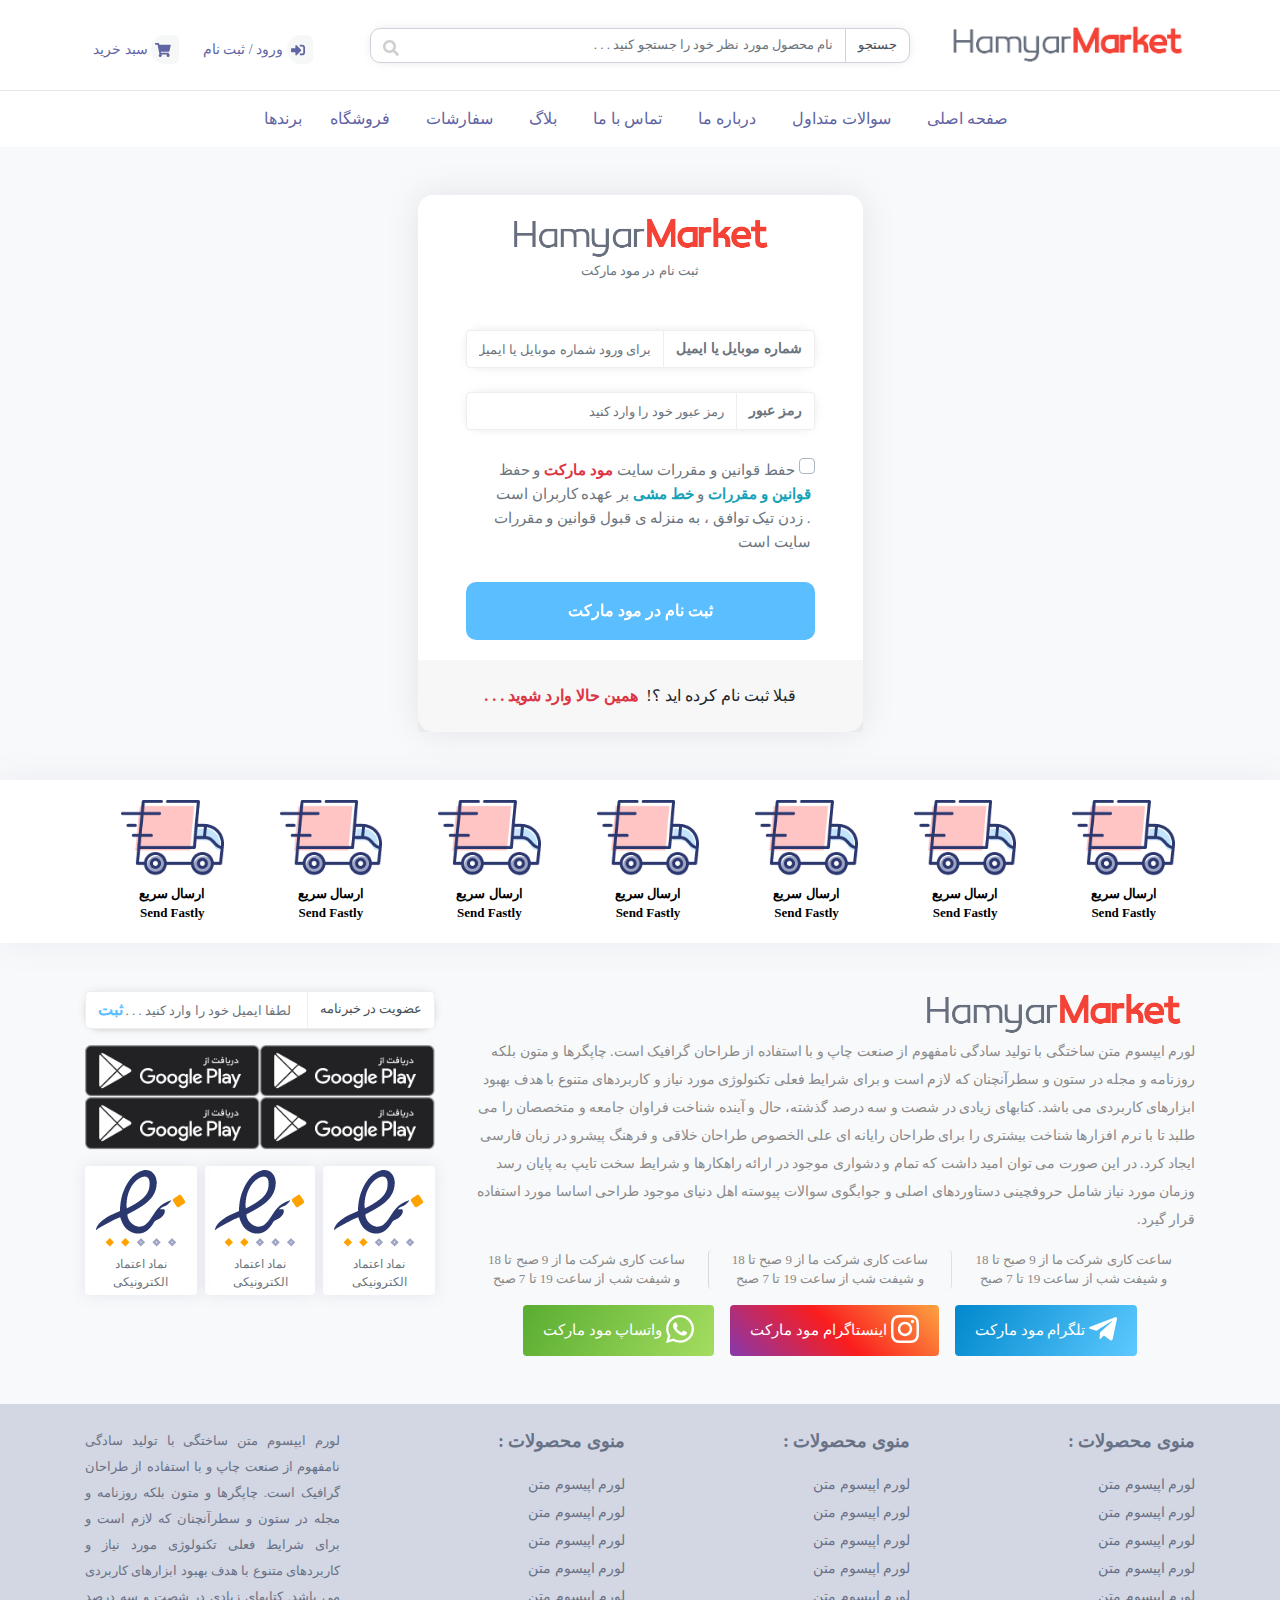
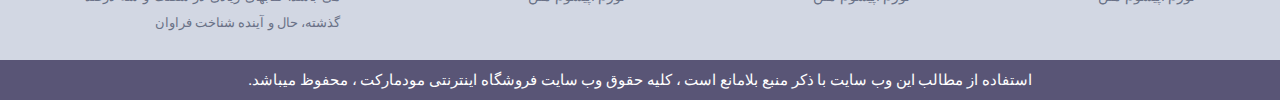
<file: Singupp.html>
<!DOCTYPE html>
<html lang="en">
<head>
    <meta charset="UTF-8">
    <meta name="viewport" content="width=device-width, initial-scale=1.0">
    <meta http-equiv="X-UA-Compatible" content="ie=edge">
    <link rel="stylesheet" href="css/style.css" type="text/css">
    <link rel="stylesheet" href="css/bootstrap.min.css" type="text/css">
    <link rel="stylesheet" href="css/bootstrap-rtl.css" type="text/css">
    <link rel="stylesheet" href="css/hover-min.css" type="text/css">
    <link rel="stylesheet" href="css/all.min.css" type="text/css">
    <link rel="stylesheet" href="css/slick.css" type="text/css">
    <link rel="stylesheet" href="css/slick-theme.css" type="text/css">
    <title>Singup</title>
</head>
<body class="bg-light">
    <!-- Start Header -->

    <!-- Start Header Top -->
    <header>
        <div class="header-top bg-white py-4">
            <div class="container">
                <div class="row align-items-center">
                    <div class="col-12 col-lg-3 text-center text-lg-right">
                        <h3 class="mb-0">
                            <a href="#"> <img src="img/Group 1.png" class="img-fluid" alt="logo"> </a>
                        </h3>
                    </div>
                    <div class="col-12 col-lg-6">
                        <form class="search-box my-2 my-lg-0">
                            <div class="input-group">
                                <div class="input-group-prepend">
                                    <div class="input-group-text bg-transparent">
                                        <small> جستجو </small>
                                    </div>
                                </div>
                                <input type="text" class="form-control" placeholder="نام محصول مورد نظر خود را جستجو کنید . . . ">
                            </div>
                            <button class="btn position-absolute"> <i class="fas fa-search"></i> </button>
                        </form>
                    </div>
                    <div class="col-12 col-lg-3 d-flex justify-content-center justify-content-lg-end register mt-md-2">
                        <a href="file:///F:/%D9%81%D8%A7%DB%8C%D9%84%20%D9%87%D8%A7%DB%8C%20%DA%A9%D8%AF%20%D8%AF%D8%B3%DA%A9%D8%AA%D8%A7%D9%BE/store/code/Singupp.html" class="ml-3 py-1 px-2"> <i class="fas fa-sign-in-alt align-middle ml-1"></i> ورود / ثبت نام </a>
                        <a href="file:///F:/%D9%81%D8%A7%DB%8C%D9%84%20%D9%87%D8%A7%DB%8C%20%DA%A9%D8%AF%20%D8%AF%D8%B3%DA%A9%D8%AA%D8%A7%D9%BE/store/code/Cartt.html" class="py-1 px-2"> <i class="fas fa-shopping-cart align-middle ml-1"></i> سبد خرید </a>
                    </div>
                </div>
            </div>
        </div>
         <!-- End Header Top -->

        <!-- Start Menu -->
        <div class="header-bottom bg-white">
            <div class="container">
                <nav class="navbar navbar-expand-lg navbar-light">
                    <button class="navbar-toggler" data-toggle="collapse" data-target="#navbar-top">
                        <span class="navbar-toggler-icon"></span>
                    </button>
                    <div class="navbar-collapse collapse justify-content-center" id="navbar-top">
                        <ul class="navbar-nav text-center pr-0 navbar-top">
                            <li class="nav-item ml-1"><a href="file:///F:/%D9%81%D8%A7%DB%8C%D9%84%20%D9%87%D8%A7%DB%8C%20%DA%A9%D8%AF%20%D8%AF%D8%B3%DA%A9%D8%AA%D8%A7%D9%BE/store/code/index.html" class="nav-link px-3"> صفحه اصلی </a></li>
                            <li class="nav-item ml-1"><a href="file:///F:/%D9%81%D8%A7%DB%8C%D9%84%20%D9%87%D8%A7%DB%8C%20%DA%A9%D8%AF%20%D8%AF%D8%B3%DA%A9%D8%AA%D8%A7%D9%BE/store/code/Asked%20Questionss.html" class="nav-link px-3"> سوالات متداول  </a></li>
                            <li class="nav-item ml-1"><a href="file:///F:/%D9%81%D8%A7%DB%8C%D9%84%20%D9%87%D8%A7%DB%8C%20%DA%A9%D8%AF%20%D8%AF%D8%B3%DA%A9%D8%AA%D8%A7%D9%BE/store/code/About%20Uss.html" class="nav-link px-3"> درباره ما  </a></li>
                            <li class="nav-item ml-1"><a href="file:///F:/%D9%81%D8%A7%DB%8C%D9%84%20%D9%87%D8%A7%DB%8C%20%DA%A9%D8%AF%20%D8%AF%D8%B3%DA%A9%D8%AA%D8%A7%D9%BE/store/code/Contact%20Uss.html" class="nav-link px-3"> تماس با ما  </a></li>
                            <li class="nav-item ml-1"><a href="file:///F:/%D9%81%D8%A7%DB%8C%D9%84%20%D9%87%D8%A7%DB%8C%20%DA%A9%D8%AF%20%D8%AF%D8%B3%DA%A9%D8%AA%D8%A7%D9%BE/store/code/Archive%20Blogg.html" class="nav-link px-3"> بلاگ </a></li>
                            <li class="nav-item ml-1"><a href="file:///F:/%D9%81%D8%A7%DB%8C%D9%84%20%D9%87%D8%A7%DB%8C%20%DA%A9%D8%AF%20%D8%AF%D8%B3%DA%A9%D8%AA%D8%A7%D9%BE/store/code/Cartt.html" class="nav-link px-3"> سفارشات </a></li>
                            <li class="nav-item ml-1"><a href="file:///F:/%D9%81%D8%A7%DB%8C%D9%84%20%D9%87%D8%A7%DB%8C%20%DA%A9%D8%AF%20%D8%AF%D8%B3%DA%A9%D8%AA%D8%A7%D9%BE/store/code/Shopp.html" class="nav-link px-3"> فروشگاه </a></li>
                            <li class="nav-item"><a href="file:///F:/%D9%81%D8%A7%DB%8C%D9%84%20%D9%87%D8%A7%DB%8C%20%DA%A9%D8%AF%20%D8%AF%D8%B3%DA%A9%D8%AA%D8%A7%D9%BE/store/code/Categoryy.html" class="nav-link"> برندها </a></li>
                        </ul>
                    </div>
                </nav>
            </div>
        </div>
        </header>
        <!-- End Menu -->

        <!-- End Header -->

        <!-- Start Main -->
        <main>
            <div class="container my-5">
                <div class="row justify-content-center">
                    <div class="col-12 col-lg-5">
                        <div class="card border-0 login">
                            <div class="card-body px-5">
                                <img src="img/Group 1.png" class="img-fluid mx-auto d-block" alt="logologin">
                                <small class="text-muted d-block text-center"> ثبت نام در مود مارکت </small>
                                <form class="shadow-none mt-5 link-dl">
                                    <div class="input-group">
                                        <div class="input-group-prepend">
                                            <div class="input-group-text bg-white">
                                                <small class="text-muted" style="font-weight:600;font-size: 14px;"> شماره موبایل یا ایمیل </small>
                                            </div>
                                        </div>
                                        <input class="form-control" type="text" placeholder="برای ورود شماره موبایل یا ایمیل بزنید">
                                    </div>
                                    <div class="input-group my-4">
                                        <div class="input-group-prepend">
                                            <div class="input-group-text bg-white">
                                                <small class="text-muted" style="font-weight:600;font-size: 14px;"> رمز عبور </small>
                                            </div>
                                        </div>
                                        <input class="form-control" type="text" placeholder="رمز عبور خود را وارد کنید">
                                    </div>
                                    <div class="mt-2">
                                        <div class="custom-control custom-checkbox pr-0">
                                            <input type="checkbox" class="custom-control-input" id="customCheck" name="example1">
                                            <label class="custom-control-label p-1" for="customCheck">
                                                <small class="mr-3 text-muted" style="font-size: 15px;">حفط قوانین و مقررات سایت
                                                     <small class="text-danger" style="font-size: 15px;font-weight: 600;"> مود مارکت </small>
                                                     و حفظ
                                                     <small class="text-info" style="font-size: 15px;font-weight: 600;"> قوانین و مقررات </small>
                                                     و
                                                     <small class="text-info" style="font-size: 15px;font-weight: 600;"> خط مشی </small>
                                                     بر عهده کاربران است
                                                     <br>
                                                     <small style="font-size: 15px;"> . زدن تیک توافق ، به منزله ی قبول قوانین و مقررات سایت است </small>
                                                    </small>
                                            </label>
                                        </div>
                                    </div>  
                                    <button class="btn btn-block mt-4 py-3 hvr-pulse-shrink"> ثبت نام در مود مارکت </button>
                                </form>
                            </div>
                            <div class="card-footer border-0 d-flex justify-content-center align-items-center py-4">
                                <p class="mb-0 text-center ml-2" style="font-size: 16px;font-weight: 500;"> قبلا ثبت نام کرده اید ؟!  </p>
                                <a href="#" class="text-danger" style="font-size: 16px;font-weight: 600;">همین حالا وارد شوید . . .  </a>
                            </div>
                        </div>
                    </div>
                </div>
            </div>
        </main>
            <div class="bg-white delivery">
                <div class="container">
                    <div class="row">
                        <div class="col-12 d-flex flex-column align-items-center flex-lg-row">
                            <a href="#" class="flex-grow-1">
                                <div class="card border-0 ml-lg-3">
                                    <div class="card-body">
                                        <img src="img/delivery-truck.png" class="img-fluid d-block mx-auto" alt="send_delivery">
                                        <strong class="d-block text-center mt-2"> ارسال سریع </strong>
                                        <strong class="d-block text-center"> Send Fastly </strong>
                                    </div>
                                </div>
                            </a>
                            <a href="#" class="flex-grow-1">
                                <div class="card border-0 ml-lg-3">
                                    <div class="card-body">
                                        <img src="img/delivery-truck.png" class="img-fluid d-block mx-auto" alt="send_delivery">
                                        <strong class="d-block text-center mt-2"> ارسال سریع </strong>
                                        <strong class="d-block text-center"> Send Fastly </strong>
                                    </div>
                                </div>
                            </a>
                            <a href="#" class="flex-grow-1">
                                <div class="card border-0 ml-lg-3">
                                    <div class="card-body">
                                        <img src="img/delivery-truck.png" class="img-fluid d-block mx-auto" alt="send_delivery">
                                        <strong class="d-block text-center mt-2"> ارسال سریع </strong>
                                        <strong class="d-block text-center"> Send Fastly </strong>
                                    </div>
                                </div>
                            </a>
                            <a href="#" class="flex-grow-1">
                                <div class="card border-0 ml-lg-3">
                                    <div class="card-body">
                                        <img src="img/delivery-truck.png" class="img-fluid d-block mx-auto" alt="send_delivery">
                                        <strong class="d-block text-center mt-2"> ارسال سریع </strong>
                                        <strong class="d-block text-center"> Send Fastly </strong>
                                    </div>
                                </div>
                            </a>
                            <a href="#" class="flex-grow-1">
                                <div class="card border-0 ml-lg-3">
                                    <div class="card-body">
                                        <img src="img/delivery-truck.png" class="img-fluid d-block mx-auto" alt="send_delivery">
                                        <strong class="d-block text-center mt-2"> ارسال سریع </strong>
                                        <strong class="d-block text-center"> Send Fastly </strong>
                                    </div>
                                </div>
                            </a>
                            <a href="#" class="flex-grow-1">
                                <div class="card border-0 ml-lg-3">
                                    <div class="card-body">
                                        <img src="img/delivery-truck.png" class="img-fluid d-block mx-auto" alt="send_delivery">
                                        <strong class="d-block text-center mt-2"> ارسال سریع </strong>
                                        <strong class="d-block text-center"> Send Fastly </strong>
                                    </div>
                                </div>
                            </a>
                            <a href="#" class="flex-grow-1">
                                <div class="card border-0 ml-lg-3">
                                    <div class="card-body">
                                        <img src="img/delivery-truck.png" class="img-fluid d-block mx-auto" alt="send_delivery">
                                        <strong class="d-block text-center mt-2"> ارسال سریع </strong>
                                        <strong class="d-block text-center"> Send Fastly </strong>
                                    </div>
                                </div>
                            </a>
                        </div>
                    </div>
                </div>
            </div>
            <div class="container mt-5">
                <div class="row">
                    <div class="col-12 col-lg-8 contacting">
                        <img src="img/Group 1.png" class="img-fluid d-block" alt="moodmarket">
                        <p>
                            لورم ایپسوم متن ساختگی با تولید سادگی نامفهوم از صنعت چاپ و با استفاده از طراحان گرافیک است.
                             چاپگرها و متون بلکه روزنامه و مجله در ستون و سطرآنچنان که لازم است و برای شرایط 
                             فعلی تکنولوژی مورد نیاز و کاربردهای متنوع 
                             با هدف بهبود ابزارهای کاربردی می باشد. کتابهای زیادی در شصت و سه درصد گذشته، حال و آینده شناخت فراوان جامعه 
                             و متخصصان را می طلبد تا با نرم افزارها شناخت بیشتری را برای طراحان رایانه ای علی الخصوص طراحان خلاقی 
                             و فرهنگ پیشرو در زبان فارسی ایجاد کرد. در این صورت می توان امید داشت که تمام و دشواری موجود در ارائه راهکارها 
                             و شرایط سخت تایپ به پایان رسد 
                             وزمان مورد نیاز شامل حروفچینی دستاوردهای اصلی و جوابگوی سوالات پیوسته اهل 
                             دنیای موجود طراحی اساسا مورد استفاده قرار گیرد.
                         </p>
                         <div class="d-flex flex-column flex-lg-row">
                            <div class="card border-0 bg-transparent flex-grow-1">
                                <small class="text-muted d-block"> ساعت کاری شرکت ما از 9 صبح تا 18 </small>
                                <small class="text-muted d-block"> و شیفت شب از ساعت 19 تا 7 صبح  </small>
                            </div>
                            <div class="card bg-transparent flex-grow-1 border-right border-bottom-0 my-3 my-lg-0 border-top-0">
                                <small class="text-muted d-block"> ساعت کاری شرکت ما از 9 صبح تا 18 </small>
                                <small class="text-muted d-block"> و شیفت شب از ساعت 19 تا 7 صبح  </small>
                            </div>
                            <div class="card border-0 bg-transparent flex-grow-1">
                                <small class="text-muted d-block"> ساعت کاری شرکت ما از 9 صبح تا 18 </small>
                                <small class="text-muted d-block"> و شیفت شب از ساعت 19 تا 7 صبح  </small>
                            </div>
                         </div>
                         <div class="d-flex flex-column flex-lg-row align-items-center justify-content-center mt-3">
                            <a href="#" class="text-white">
                                <div class="card border-0 massengers1">
                                    <div class="card-body d-flex align-items-center py-2">
                                        <span class="text-white"><i class="fab fa-telegram-plane fa-2x"></i> </span>
                                        <p class="mb-0 mr-1 text-white" style="font-size: 15px;"> تلگرام مود مارکت </p>
                                    </div>
                                </div>
                            </a>
                            <a href="#" class="text-white">
                                <div class="card border-0 massengers2 mx-lg-3 my-3 my-lg-0">
                                    <div class="card-body d-flex align-items-center py-2">
                                        <span class="text-white"><i class="fab fa-instagram fa-2x"></i> </span>
                                        <p class="mb-0 mr-1 text-white" style="font-size: 15px;"> اینستاگرام مود مارکت </p>
                                    </div>
                                </div>
                            </a>
                            <a href="#" class="text-white">
                                <div class="card border-0 massengers3">
                                    <div class="card-body d-flex align-items-center py-2">
                                        <span class="text-white"><i class="fab fa-whatsapp fa-2x"></i> </span>
                                        <p class="mb-0 mr-1 text-white" style="font-size: 15px;"> واتساپ مود مارکت </p>
                                    </div>
                                </div>
                            </a>
                      </div>
                    </div>
                    <div class="col-12 col-lg-4">
                        <form class="link-dl shadow-sm mt-3 mt-lg-0">
                            <div class="input-group">
                                <div class="input-group-prepend">
                                    <div class="input-group-text bg-white">
                                        <small> عضویت در خبرنامه </small>
                                    </div>
                                </div>
                                <input type="text" class="form-control" placeholder=" لطفا ایمیل خود را وارد کنید . . . ">
                            </div>
                            <button class="btn position-absolute"> ثبت </button>
                        </form>
                        <div class="d-flex my-3">
                            <div>
                                <img src="img/_2973266085536.png" class="img-fluid" alt="googleplay">
                                <img src="img/_2973266085536.png" class="img-fluid" alt="googleplay">
                            </div>
                            <div>
                                <img src="img/_2973266085536.png" class="img-fluid" alt="googleplay">
                                <img src="img/_2973266085536.png" class="img-fluid" alt="googleplay">
                            </div>
                        </div>
                        <div class="d-flex flex-column flex-lg-row justify-content-center">
                            <a href="#" class="flex-grow-1">
                                <div class="card border-0 enamad">
                                    <div class="card-body p-1">
                                        <img src="img/Group 706.png" class="img-fluid d-block mx-auto" alt="logoenamad">
                                        <small class="text-center text-muted mt-2 d-block"> نماد اعتماد الکترونیکی </small>  
                                    </div>
                                </div>
                            </a>
                            <a href="#" class="flex-grow-1">
                                <div class="card border-0 enamad my-3 mx-lg-2 my-lg-0">
                                    <div class="card-body p-1">
                                        <img src="img/Group 706.png" class="img-fluid d-block mx-auto" alt="logoenamad">
                                        <small class="text-center text-muted mt-2 d-block"> نماد اعتماد الکترونیکی </small >  
                                    </div>
                                </div>
                            </a>
                            <a href="#" class="flex-grow-1">
                                <div class="card border-0 enamad">
                                    <div class="card-body p-1">
                                        <img src="img/Group 706.png" class="img-fluid d-block mx-auto" alt="logoenamad">
                                        <small class="text-center text-muted mt-2 d-block"> نماد اعتماد الکترونیکی </small >  
                                    </div>
                                </div>
                            </a>
                        </div>
                    </div>
                </div>
            </div>
        <!-- End Main -->

        <!-- Start Footer -->
        <footer class="mt-5">
            <div class="footer-top text-center text-lg-right py-4">
                <div class="container">
                    <div class="row">
                        <div class="col-12 col-lg-3">
                            <p> منوی محصولات : </p>
                            <a href="#" class="d-block"> لورم اپیسوم متن   </a>
                            <a href="#" class="d-block"> لورم اپیسوم متن   </a>
                            <a href="#" class="d-block"> لورم اپیسوم متن   </a>
                            <a href="#" class="d-block"> لورم اپیسوم متن   </a>
                            <a href="#" class="d-block"> لورم اپیسوم متن   </a>
                        </div>
                        <div class="col-12 col-lg-3">
                            <p> منوی محصولات : </p>
                            <a href="#" class="d-block"> لورم اپیسوم متن   </a>
                            <a href="#" class="d-block"> لورم اپیسوم متن   </a>
                            <a href="#" class="d-block"> لورم اپیسوم متن   </a>
                            <a href="#" class="d-block"> لورم اپیسوم متن   </a>
                            <a href="#" class="d-block"> لورم اپیسوم متن   </a>
                        </div>
                        <div class="col-12 col-lg-3">
                            <p> منوی محصولات : </p>
                            <a href="#" class="d-block"> لورم اپیسوم متن   </a>
                            <a href="#" class="d-block"> لورم اپیسوم متن   </a>
                            <a href="#" class="d-block"> لورم اپیسوم متن   </a>
                            <a href="#" class="d-block"> لورم اپیسوم متن   </a>
                            <a href="#" class="d-block"> لورم اپیسوم متن   </a>
                        </div>
                        <div class="col-12 col-lg-3">
                            <p class="mb-0 text-justify p-akhari">
                                لورم ایپسوم متن ساختگی با تولید سادگی نامفهوم از صنعت چاپ و با 
                                استفاده از طراحان گرافیک است. چاپگرها و متون بلکه روزنامه و مجله
                                 در ستون و سطرآنچنان که لازم است و برای شرایط فعلی تکنولوژی مورد
                                 نیاز و کاربردهای متنوع با هدف بهبود ابزارهای کاربردی می باشد. 
                                کتابهای زیادی در شصت و سه درصد گذشته، حال و آینده شناخت فراوان
                            </p>
                        </div>
                    </div>
                </div>
            </div>
            <div class="footer-bottom text-center py-2">
                <small>
                    استفاده از مطالب این وب سایت با ذکر منبع بلامانع است ، 
                    کلیه حقوق وب سایت فروشگاه اینترنتی  مودمارکت ، محفوظ میباشد. 
                </small>
            </div>
        </footer>

        <!-- End Footer -->

    
</body>
<script src="js/jquery-3.4.1.min.js"></script>
<script src="js/popper.min.js"></script>
<script src="js/bootstrap.min.js"></script>
<script src="js/slick.min.js"></script>
<script src="js/all.min.js"></script>
<script src="js/main.js"></script>
</html>
</file>
<file: css/style.css>
* {
    font-family: yekan bakh !important;
    text-decoration: none !important;
}
input::placeholder {
    font-size: 13px;
    font-weight: 300;
}

.header-top .search-box input,select,textarea {
    box-shadow: none !important;
    border-radius: 10px !important;
}
.header-top .search-box input {
    font-size: 14px;
}
.header-top .search-box .input-group-text {
    border-radius: 0 10px 10px 0 !important;
}
.header-top .search-box button {
    position: absolute;
    top: 2px;
    left: 0px;
    color:#CFCFCF;
    box-shadow:none;
    z-index:10;
}
.header-top .search-box {
    position: relative;
}

.header-top .register a {
    font-size: 14px;
    position: relative;
    z-index: 1;
    color: #6164a3;
}
.register a::before {
    content: "";
    position: absolute;
    top: 0;
    right: 0;
    width: 22%;
    height: 100%;
    background-color: #F6F7F7;
    border-radius: 15px 6px 6px 15px;
    transition: all ease 0.3s;
    z-index: -1;
    color: #fff;
}
.register a:last-child::before {
    content: "";
    position: absolute;
    top: 0;
    right: 0;
    width: 30%;
    height: 100%;
    background-color: #F6F7F7;
    border-radius: 15px 6px 6px 15px;
    transition: all ease 0.3s;
    z-index: -1;
    color: #fff;
}
.register a:hover::before {
    width: 100%;
    border-radius: 6px;
}

.header-bottom {
    border-top: 1PX solid #e6e6e6;
}
.header-bottom .navbar-top li a {
    font-size: 16px;
    color: #6164a3 !important;
    position: relative;
    z-index: 1;
}
.header-bottom .navbar-top li a::before {
    content: "";
    position: absolute;
    top: 0;
    bottom: 0;
    right: 0;
    width: 0%;
    height: 100%;
    background-color: #5bbeff;
    opacity: 0;
    visibility: hidden;
    z-index: -1;
    border-radius: 5px;
    transition: 0.3s;
}
.header-bottom .navbar-top li a:hover::before {
    width: 100%;
    visibility: visible;
    opacity: 1;
}
.header-bottom .navbar-top li a:hover {
    color: #fff !important;
}


.card-hover1 {
    position: relative;
    transition: 0.3s;
    color: #000;
    font-size: 14px;
    border-radius: 28px !important;
    box-shadow: 0 0 2rem rgba(97, 100, 180,.089);
}
.card-hover1:hover{
    box-shadow: 0 1rem 3rem rgba(97, 100, 180,.220);
    transform: translateY(-16px);
}
.brands-card {
    border-radius: 28px !important;
    box-shadow: 0 0 2rem rgba(97, 100, 180,.089);
}
.slider-2st {
    position: relative;
}
.next4, .prev4 {
    position: absolute;
    z-index: 999999;
    background-color: #fff;
    text-align: center;
    width: 55px;
    display: flex;
    align-items: center;
    justify-content: center;
    height: 50px;
    border-radius: 50px;
    color: #595b76;
    font-size: 20px;
    box-shadow: 0 0 1rem #595b762f;
    transition: 0.3s;
}
.next4 {
    right: -50px;
}
.prev4 {
    left: -50px !important;
}

.next8, .prev8 {
    position: absolute;
    z-index: 999999;
    background-color: #fff;
    text-align: center;
    width: 55px;
    display: flex;
    align-items: center;
    justify-content: center;
    height: 50px;
    border-radius: 50px;
    color: #595b76;
    font-size: 20px;
    box-shadow: 0 0 1rem #595b762f;
    transition: 0.3s;
}
.next8 {
    right: -50px;
}
.prev8 {
    left: -50px !important;
}

.next4:hover, .prev4:hover, .next2:hover, .prev2:hover, .next3:hover, .prev3:hover, .next5:hover, .prev5:hover,.next8:hover, .prev8:hover {
    color: #fff;
    background-color: #5bbeff;
    cursor: pointer;
}
.slider22 {
    padding: 0px !important;
}
.brands {
    transition: 0.3s ;
    border-radius: 30px !important;
}
.brands:hover {
    background-color: #5bbeff;
}
.brands:hover img {
    filter: brightness(0) invert(1) !important;
}
.newest {
    background-color: #f4f6fb;
}
.next2, .prev2 {
    position: absolute;
    display: flex;
    z-index: 99999;
    background-color: #fff;
    text-align: center;
    transition: 0.3s;
    font-size: 20px;
    align-items: center;
    justify-content: center;
    height: 50px;
    color: #595b76;
    border-radius: 50px;
    width: 55px;
    transform: translateY(50%);
    top: 40%;
}
.next2 {
    right: 0;
}
.prev2 {
    left: 0;
}

.next3, .prev3 {
    position: absolute;
    display: flex;
    z-index: 99999;
    background-color: #fff;
    text-align: center;
    transition: 0.3s;
    font-size: 20px;
    align-items: center;
    justify-content: center;
    height: 50px;
    color: #595b76;
    border-radius: 50px;
    width: 55px;
    transform: translateY(50%);
    top: 40%;
}
.next3 {
    right: 0;
}
.prev3 {
    left: 0;
}

.next5, .prev5 {
    position: absolute;
    display: flex;
    z-index: 99999;
    background-color: #fff;
    text-align: center;
    transition: 0.3s;
    font-size: 20px;
    align-items: center;
    justify-content: center;
    height: 50px;
    color: #595b76;
    border-radius: 50px;
    width: 55px;
    transform: translateY(50%);
    top: 40%;
}
.next5 {
    right: 0;
}
.prev5 {
    left: 0;
}

.card-hover-2 {
    border-radius: 25px !important;
    transition: 0.3s;
    box-shadow: 0 0 1rem rgba(97, 100, 180,.23);
}
.card-hover-2:hover {
    transform: translateY(-10px);
    box-shadow: 0 0 2rem rgba(97, 100, 180,.21);
}
.card-img-top {
    position: relative;
    overflow:hidden !important;
}
.card-img-top .clip {
    height: 13em !important;
    clip-path: ellipse(275px 177px at 50% 15%);
    border-top-right-radius: 25px;
    border-top-left-radius: 25px;


}
.card-img-top .overlay-card {
    position: absolute;
    top: 0;
    left: 0;
    right: 0;
    bottom: 0;
    display: flex;
    justify-content: end;
    background-color: rgba(91, 189, 255, 0.7);
    flex-direction: column;
    align-items: flex-end;
    z-index: 1;
    transition: 0.3s;
    clip-path: ellipse(275px 177px at 50% 15%);
    border-top-right-radius: 25px;
    border-top-left-radius: 25px;
    visibility: hidden;
    opacity: 0;
}
.card-hover-2:hover .overlay-card {
    visibility: visible;
    opacity: 1;
}
.card-hover-2 .card-body a {
    color: #8a8a8a;
    font-size: 17px;
}
.card-hover-2 .card-body small {
    font-weight: 300;
    font-size: 13px;
    text-decoration: line-through !important;
}
.card-hover-2 .card-body p {
color:#E82B19;
font-weight: 800;
font-size: 18px;
}
.card-hover-2 .card-footer a {
    color: #53609D;
    font-size: 16px;
    border-radius: 20px;
    font-weight: 700;
}
.card-hover-2:hover .card-footer a {
    background-color: #44bd32;
    color: #fff;
}
.right-div .card {
    box-shadow: 0 0 2rem rgba(97, 100, 180,.089);
}
.middle-div .card {
    border-radius: 20px;
}
.middle-div p {
    color: #fff;
    background-color: #FF636F;
    display: inline-block;
    font-size: 16px;
    font-weight: 400;
    border-bottom-right-radius: 20px;
    border-bottom-left-radius: 20px;
}
.middle-div a {
    transition: 0.2s;
    font-size: 16px;
    font-weight: 500;
    color: #000;
    padding-right: 5px;
    border-right: 2px solid #696969;
} 
.middle-div a:hover {
    border-right: 4px solid #696969;
}
.middle-div small {
    font-size: 13px;
}
.middle-div {
    box-shadow: 0 0 2rem rgba(97, 100, 180,.089);
    border-radius: 20px !important;
}
.slick-dots {
    display: flex;
    justify-content: center;
    align-items: center;
    margin: 0;
    list-style: none;
}
.slick-dots li {
    margin: 0px 0.1px;
    bottom: 0;
}
.slick-dots li button {
    display: block;
    width: .5rem !important;
    height: .5rem !important;
    padding: 0;
    border-radius: 100%;
    background-color: rgba(91, 189, 255, 0.26) !important;
    text-indent: -99999px;
}
li.slick-active button {
    background-color: #5bbeff !important;
    transition: all ease 0.3s;
}

.left-div a {
    color: #3d3d3d;
    font-size: 15px;
    font-weight: 700;
}
.left-div small {
    font-size: 12px;
    font-weight: 300;
}
.left-div .card {
    border-radius: 20px;
}
.left-div p {
    color: #fff;
    background-color: #FF636F;
    display: inline-block;
    font-size: 16px;
    font-weight: 400;
    border-bottom-right-radius: 20px;
    border-bottom-left-radius: 20px;
}
.left-div {
    box-shadow: 0 0 2rem rgba(97, 100, 180,.089);
    border-radius: 20px !important;
}

.left-div .card-hover-3::before {
    content: "";
    position: absolute;
    top: 0;
    right: 0;
    z-index: -1;
    transition: 0.3s;
    bottom: 0;
    width: 20%;
    height: 100%;
    border-radius: 50% 10px 10px 50%;
    background: rgba(97, 100, 160,.144);
}
.left-div .card-hover-3 {
    position: relative;
    z-index: 1;
}
.left-div .card-hover-3:hover::before {
    width: 100%;
    border-radius: 10px;
}
.more a {
transition: 0.3s;
font-size: 13px;
font-weight: 300;
}
.more a:hover {
color: #08c;
box-shadow: 0 0 1rem #0088cc21;
}
.delivery {
    box-shadow: 0 0 2rem rgba(97, 100, 180,.089);
}
.delivery a {
    color: #000;
    font-size: 13px;
    position: relative;
    transition: 0.3s;
}
.delivery a .card {
    z-index: 1;
}
.delivery a .card::before {
    content: "";
    position: absolute;
    top: 0;
    right: 0;
    z-index: -1;
    transition: 0.5s;
    left: 0;
    visibility: hidden;
    opacity: 0;
    width: 100%;
    height: 0;
    border-radius: 0 0 50% 50%;
    background: rgba(91, 189, 255,.274);
}
.delivery a .card:hover::before {
height: 100%;
visibility: visible;
opacity: 1;
}
.contacting p {
    font-size: 14px;
    color: #8a8a8a;
    font-weight: 400;
    line-height: 2;
}
.contacting small {
    font-size: 13px;
    color: #8a8a8a !important;
    font-weight: 300;
    text-align: center;
}
.massengers1 {
    color: #fff !important;
    background: linear-gradient(120deg,#08c,#5dc9ff);
    transition: 0.3s;
}
.massengers1:hover {
    transform: translateY(-8px);
}
.massengers2 {
    color: #fff !important;
    background: linear-gradient(45deg,#8638AD,#FA1D1E,#FCA341);
    transition: 0.3s;
}
.massengers2:hover {
    transform: translateY(-8px);
}
.massengers3 {
    color: #fff !important;
    background: linear-gradient(120deg,#59AD31,#A4DD60);
    transition: 0.3s;
}
.massengers3:hover {
    transform: translateY(-8px);
}
.link-dl {
    border-radius: 15px!important;
    position: relative;
}
.link-dl input {
    box-shadow: none;
}
.link-dl input,.link-dl .input-group-text {
    border-radius: 10px;
    border: 1px solid #eee;
}
.link-dl button {
    left: 0;
    top: 0;
    bottom: 0;
    background: 0 0;
    z-index: 10;
    font-weight: 800;
    font-size: 16px;
    color: #5bbeff;
}
.enamad {
    border-radius: 10px;
    transition: 0.3s;
    box-shadow: 0 0 1rem rgba(97, 100, 163,.13);
}
.enamad:hover {
    box-shadow: 0 .7rem 1.5rem rgba(97, 100, 163,.247);
    background: #f8f9fa !important;
}
.enamad small {
    font-size: 12px;
}
.footer-top  {
    background: #d2d7e3;
}
.footer-top p {
    font-size: 18px;
    color: #6a7287;
    font-weight: 800;
}
.footer-top a {
    color: #6a7287;
    font-size: 14px;
    font-weight: 300;
    line-height: 2;
    transition: 0.3s;
}
.footer-top a:hover {
transform: translateX(-18px);
}
.p-akhari {
    line-height: 2;
    font-weight: 400 !important;
    font-size: 13px !important;
}
.footer-bottom {
    background: #595576;
}
.footer-bottom small {
    color: #fff;
    font-size: 15px;
    font-weight: 400;
}

/*style Page About Us */ 

.aboutus p {
    font-weight: 300;
    font-size: 15px;
    line-height: 2;
}
.aboutus h5 {
    font-weight: 800;
    font-size: 24px;
    color: #7C7994 !important;
}
.breadcrumb1 .breadcrumb-item {
    font-weight: 300;
    font-size: 15px;
    color: #6c757d !important;
    transition: 0.3s;
}
.breadcrumb1 .breadcrumb-item:hover {
    color: #007bff    !important;
}
.aboutus img {
    border-radius: 0 15px 15px 0;
}
.aboutus {
    border-radius: 15px !important;
    box-shadow: 0 0 2rem #6a72872f;
}

.login {
    box-shadow: 0 0 2rem #6a728727;
    border-radius: 15px !important;
}
.login a {
    color: #5bbeff;
    font-size: 12px;
    display: block;
    text-align: left;
}

 .input-group {
    box-shadow: 0 0 0.5rem #6a728727;
    border-radius: 15px !important;
}

.login button {
    background-color: #5bbeff !important;
    color: #fff !important;
    border-radius: 10px;
    transition: 0.3s;
}

.cu-service {
    border-radius: 15px !important;
    box-shadow: 0 0 2rem #6a728727;
}
.first a {
    color: #6a7281;
    font-weight: 500;
    font-size: 15px;
    transition: 0.3s;
}
.first a:hover {
    color: #5dc9ff;
}
.second a {
    font-size: 15px;
    color: #fff;
    background-color: #5BBEFF;
    border-radius: 7px;
}
.second a:hover{
    color: #fff !important;
}

.lable-card {
    transition: 0.3s;
    border-radius: 15px !important;
    box-shadow: 0 0 2rem #6a728727;
}

.lable-card .card-img-top {
    overflow: hidden;
    border-radius: 15px 15px 0 0;
}
.lable-card .card-img-top div {
    bottom: 0;
    right: 5px;
    z-index: 9999;
}
.lable-card:hover {
    box-shadow: 0 1rem 2rem #6a728727;
    z-index: 999;
}
.lable-card .card-img-top img {
    width: 100%;
    display: block;
    transition: 0.3s;
}
.lable-card:hover .card-img-top img {
    transform: rotate(7deg) scale(1.2);
}
.lable-card small {
    color: #81839c;
    font-weight: 300;
    font-size: 14px;
    transition: 0.3s;
}
.lable-card small:hover {
    color: #5dc9ff !important;
    cursor: pointer;
}
.lable-card small:last-child {
    opacity: 0.5;
    font-size: 11px;
}

.edamekharid {
    background-color: #5BBEFF !important;
    color: #fff !important;
    border-radius: 10px !important;
    float: left;
    padding: 3px 25px !important;
    }
.edamekharid1 {
    background-color: #18C56E !important;
    color: #fff !important;
    border-radius: 10px !important;
    float: left;
    padding: 3px 25px !important;
    }

.small-contact {
    letter-spacing: 4px;
    font-size: 11px;
    opacity: 0.7;
    font-weight: 400;
}
.p-contactus {
    opacity: 0.7;
    font-weight: 300;
    font-size: 15px;
    line-height: 30px;
    word-spacing: -2px;
}
.contact-us {
    border-radius: 10px !important;
    box-shadow: 0 0 2rem #6a728727;
}
.contact-us-first {
    border-radius: 0px 0px 10px 10px !important;
}
.contact-us2 button {
    font-size: 18px;
    background-color: #5bbeff;
    color: #fff;
    border-radius: 8px;
    transition: 0.3s;
}
.contact-us2 button:hover {
    background-color: #fff;
    color: #5bbeff;
    border: 1px solid #5bbeff;
}
.fliter li:first-child {
    font-size: 14px;
    color: #3d3d3d;
}
.fliter li a {
    color: #3d3d3d;
    font-size: 14px;
    transition: 0.3s;
    border-radius: 10px;
    font-weight: 400;
}
.fliter li a:hover {
    background-color: #e4f0ff;
}
.fliter li a.active {
    background-color: #5bbeff;
    color: #fff;
}
.side-box {
    border-radius: 15px !important;
    box-shadow: 0 0 1.5rem #6a728727;
}
.side-box p {
    background-color: #F44336;
    border-radius: 0 0 15px 15px !important;
    color: #fff;
    display: inline-block;
    font-size: 13px;
}
.articles a {
    color: #3d3d3d;
    font-size: 14px;
    transition: 0.3s;
    text-align: justify;
}
.articles a:hover {
    color: #5bbeff;
}
.articles {
    border-radius: 15px !important;
    box-shadow: 0 0 1rem #6a728727;
    position: relative;
    overflow: hidden;
    transition: 0.3s;
}
.articles:hover {
    box-shadow: 0 1rem 2rem #6a728727;
    transform: translateY(-5px);
}
.articles img {
    width: 6rem;
}
.articles small {
    font-weight: 300;
    text-align: justify;
    color: #8a8a8a;
    font-size: 12px;
    word-spacing: 1px;

}
.articles .articles-bottom a {
    color: #595b76;
    font-size: 12px;
    transition: 0.3s;
    font-weight: 500;
    background-color:rgba(102, 102, 102, 13%);
    border-radius: 10px 10px 0 0 !important;
}
.articles:hover .articles-bottom a {
    color: #fff;
    background-color: #5bbeff;
}
.articles .card-img-top {
    overflow: hidden;
    border-radius: 15px !important;
}
.articles .card-img-top img {
    transition: 0.3s;
    transform: scale(1);
}
.articles:hover .card-img-top img {
    transform: scale(1.2) rotate(10deg);
}
.content-blog {
    font-size: 16px;
    border-radius: 15px !important;
    box-shadow: 0 0 2rem #6a728727;
}
.content-blog h5 {
    font-weight: 800;
    font-size: 19px;
}
.content-blog p {
    font-size: 15px;
    font-weight: 400;
    line-height: 2.3;
} 
.content-blog .blog-info small {
    font-weight: 300;
    font-size: 13px;
    background-color:rgba(102, 102, 102, 13%);
    border-radius: 10px;
}
.content-blog strong a {
    color: #000;
    font-size: 14px;
    font-weight: 300;
    transition: 0.3s;
}
.content-blog strong a:hover {
    background-color: #5bbeff !important;
    color: #fff;
}
.ads {
    border-radius: 15px !important;
    transition: 0.3s;
}
.ads a {
    color: #595b76;
    transition: 0.3s;
    font-size: 15px;
    font-weight: 600;
}
.ads img {
    border-radius: 0px 10px 10px 0px;
}
.ads:hover {
    box-shadow: 0 .7rem 1rem #595b762f !important;
    transform: translateY(-5px);
}
.ads a:hover {
    color: #0af !important;
}
.arrows a {
    color: #595b76;
    transition: 0.3s;
    font-size: 16px;
    font-weight: 600;
}

.arrows a:hover {
    color: #0af !important;
}
.viwe .card {
border-radius: 15px !important;
}
.form-comment p {
    font-size: 17px;
    font-weight: 800;
}
.form-comment button {
    color: #fff;
    background-color: #5BBEFF;
    border-radius: 15px !important;
    transition: 0.3s;
    font-weight: 400;
    font-size: 16px;
    width: 25%;
}
.form-comment button:hover  {
    color: #5bbeff;
    background-color: #fff;
    border: 1px solid #5bbeff;
}

.recent-comments h6 {
    font-weight: 700;
}
.recent-comments {
    border-radius: 15px !important;
    box-shadow: 0 0 2rem #6a728727;
}
.recent-comments p:nth-child(1) {
    font-weight: 700;
    font-size: 14px;
}
.recent-comments p:nth-child(2) {
    font-size: 13px;
    font-weight: 300;
    text-align: justify;
    margin-top: -10px;
    word-spacing: -0.5px;
}
.recent-comments a {
    background-color: #5bbeff;
    color: #fff;
    border-radius: 10px;
    font-weight: 500;
    transition: 0.3s;
}
.recent-comments a:hover {
    background-color: #fff;
    color: #5bbeff;
    border: 1px solid #5bbeff;
}
.pishnehad a {
    background-color:rgba(83, 96, 157, 7%);
    color: #666666;
    transition: 0.3s;
    font-size: 11px;
    font-weight: 300;
    border-radius: 15px !important;
    margin-bottom: 5px !important;
    display: inline-block;
}
.pishnehad a:hover {
    color: #fff;
    background-color: #53609D;
}
.profile, .profile-side {
    border-radius: 15px !important;
    box-shadow: 0 0 2rem #595b762f;
}
.profile .card-footer {
    border-radius: 15px !important;
    background-color:rgba(83, 96, 157, 4%) !important;
}
.profile .card-footer a {
    color: #666666;
    font-weight: 600;
    font-size: 14px;
}
.profile-side .card-header p {
    color: #fff;
    display: inline-block;
    font-size: 12px;
    background-color: rgba(83, 96, 157, 80%);
    border-radius: 0 0 15px 15px !important;
}
.profile-side ul li a {
    font-size: 12px;
    color:#666666 ;
    transition: 0.3s;
}
.profile-side ul li a.active {
    background-color: rgba(83, 96, 157, 15%);
}
.info-user p:nth-child(1) {
    font-size: 13px;
    font-weight: 300;
    color: #666666;
}
.info-user p:nth-child(2) {
    font-size: 12px;
    font-weight: 700;
    color: #666666;
}
.info-user-footer a {
    color: #9ea4c4;
    font-size: 13px;
}
.info-user-footer {
    background-color:rgba(83, 96, 157, 4%) !important;
    cursor: pointer;
    transition: 0.3s;
    border-radius: 0 0 15px 15px !important;

}
.info-user-footer:hover {
    background-color: #7b7da3 !important;
}
.info-user-footer:hover a {
    color: #fff;
}

.sefareshat .card-header p {
    color: #fff;
    border-radius: 0 0 15px 15px !important;
    display: inline-block;
    font-size: 12px;
    background-color: rgba(83, 96, 157, 80%);
}
.sefareshat table {
    font-size: 15px;
}
.sefareshat {
    border-radius: 15px !important;
    box-shadow: 0 0 2rem #595b762f;
}
.info-user2 {
    transition: 0.3s;
}
.info-user2:hover {
    background-color: rgba(0, 0, 0, .021);
}
.info-user2 small {
    font-size: 13px;
    color: #595b76;
}
.info-user2 small:nth-child(2) {
    color: #5bbeff;
    font-weight: 600;
}
.info-user2 a.trash {
    color: #7b7da3;
    background-color: #e7edfa;
    border-radius: 10px !important;
    padding: 5px 9px;
}

.address table {
    font-size: 14px;
    color: #595b76;
}
.address .card-header p {
    color: #fff;
    border-radius: 0 0 15px 15px;
    display: inline-block;
    font-size: 12px;
    background-color: #7b7da3;
}
.address {
    border-radius: 15px !important;
    box-shadow: 0 0 2rem #6a728727;
}
.edite {
    font-weight: 600;
    opacity: 0.5;
}
.personal-info .card-header p {
    color: #fff;
    border-radius: 0 0 15px 15px;
    display: inline-block;
    font-size: 12px;
    background-color: #7b7da3;
}
.personal-info {
    border-radius: 15px !important;
    box-shadow: 0 0 2rem #6a728727;
}
.size .input-group-text, .size input {
    border-radius: 8px !important;
    border: 1px solid #e4edfa;
    box-shadow: none;
}
.size .input-group-text small {
    color: #9ea4c4 !important;
}
.size input {
    font-size: 14px;
    color: #595b76;
}
.size a {
    background-color: #5bbeff;
    padding: 10px;
    font-size: 14px;
    color: #fff;
    border-radius: 15px !important;
    transition: 0.3s;
    border: 1px solid #5bbeff;
}
.size a:hover {
    border: 1px solid #5bbeff;
    color: #5bbeff;
    background-color: #fff;
}

.product {
    border-radius: 15px !important;
    box-shadow: 0 0 2rem #6a728727;
}
.side-icon li a {
    background-color: #e7edfa;
    display: inline-block;
    transition: 0.3s;
    font-size: 20px;
    border-radius: 50%;
    color: #7b7da3;
    padding: 5px 11px !important;
}
.side-icon li a:hover {
    background-color: #7b7da3;
    color: #fff;
}
.changer li {
    border-radius: 15px !important;
    box-shadow: 0 0 2rem #6a728721 !important;
}
.line1 a,.line1 strong {
    font-weight: 500 !important;
}
.line2 strong {
    font-weight: 600;
    font-size: 16px;
}
.line2 small {
    font-weight: 400;
    font-size: 15px;
}

.price-all {
    color: #7b7da3;
}
.price-all a {
    background-color: #5dc9ff;
    color: #fff !important;
    border-radius: 10px !important;
    position: relative;
    z-index: 1;
}
.hvr-shutter-out-horizontal {
    border-radius: 10px !important;
}
.hvr-shutter-out-horizontal:hover {
    border-radius: 10px !important;
}
.info-product {
    border-radius: 15px !important;
    box-shadow: 0 0 2rem #595b762f;
}
.filter-product li a {
    color: #595b76;
    font-size: 15px;
    transition: 0.3s;
    border-bottom: 1px solid transparent;
}
.filter-product li a.active {
    color: #5bbeff;
    border-bottom: 1px solid #5bbeff;
}

#tabone,#tabthree small {
color: #595b76;
}
#tabone table {
font-size: 16px;
border-spacing: 15px !important;
border-collapse: separate;
}
#tabthree p {
    font-size: 15px;
    color: #595b76;
    line-height: 2.2 !important;
}

/*# sourceMappingURL=style.css.map */
</file>
